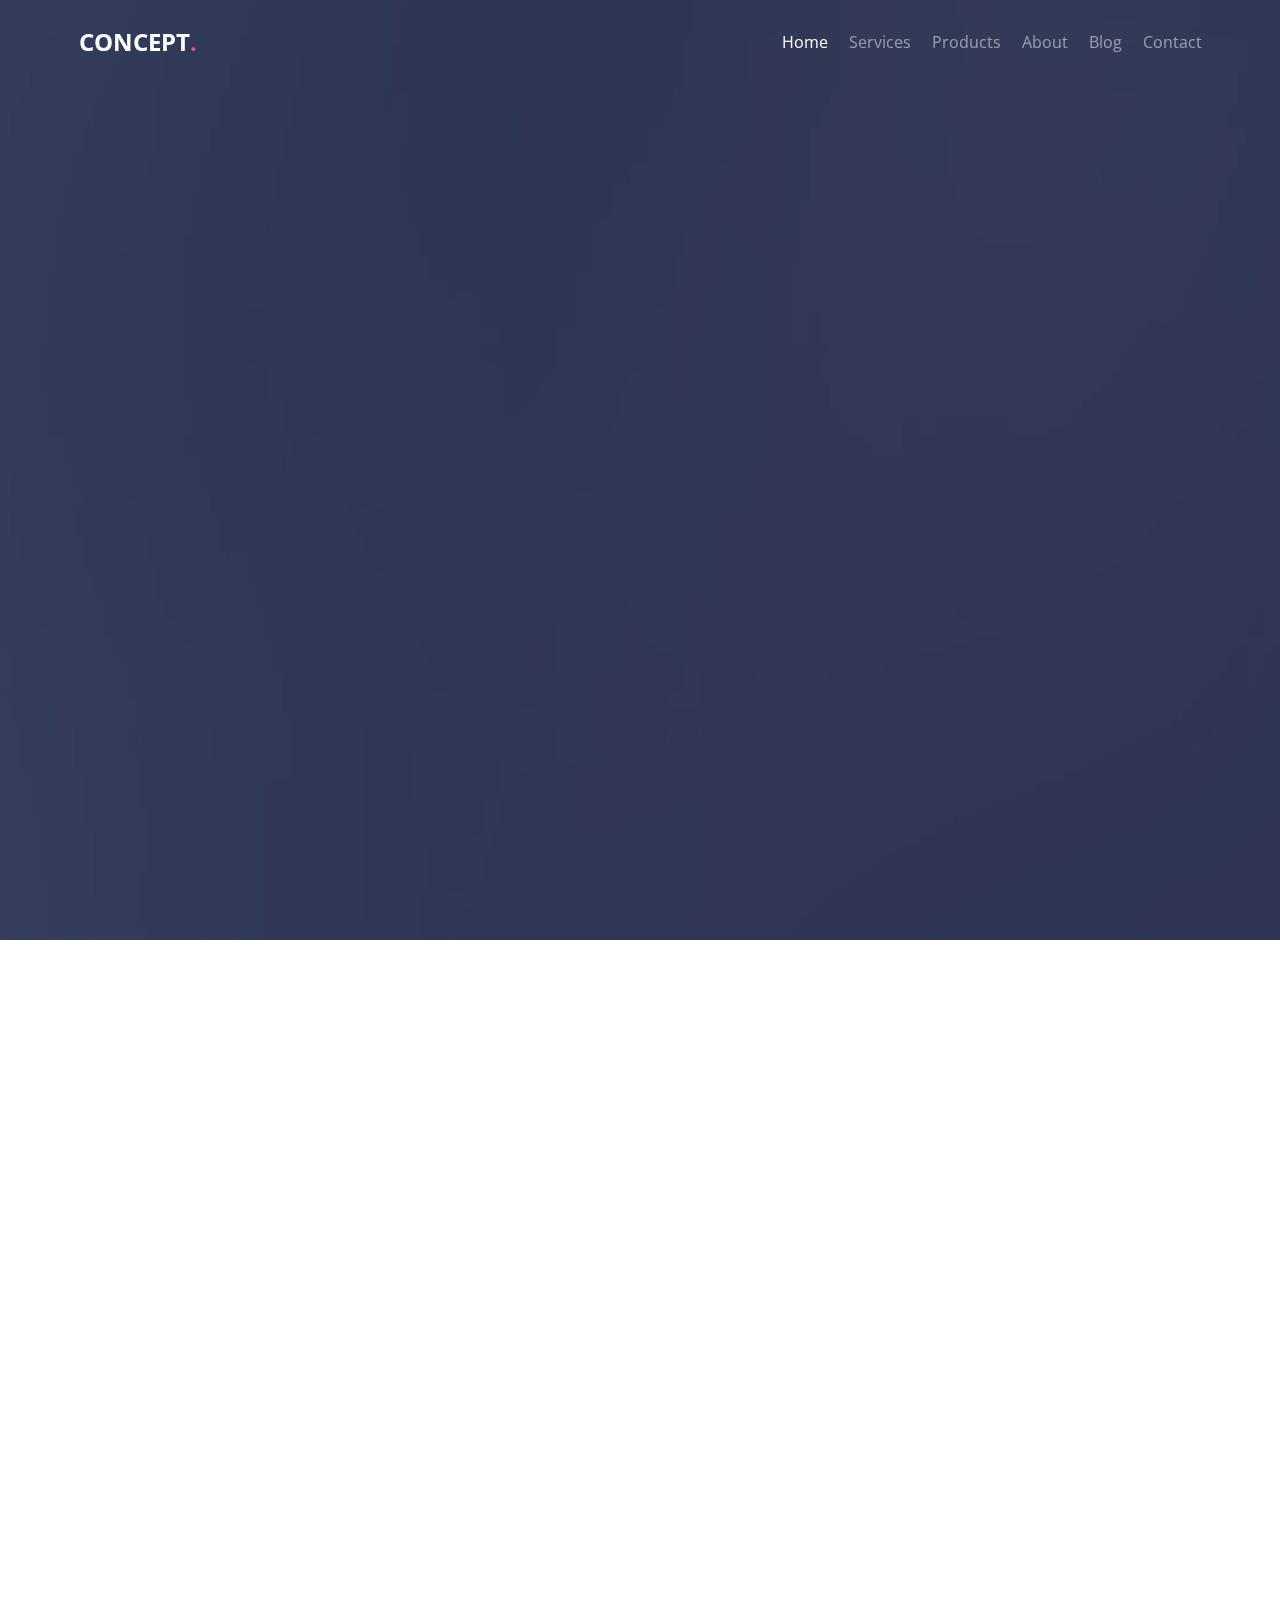
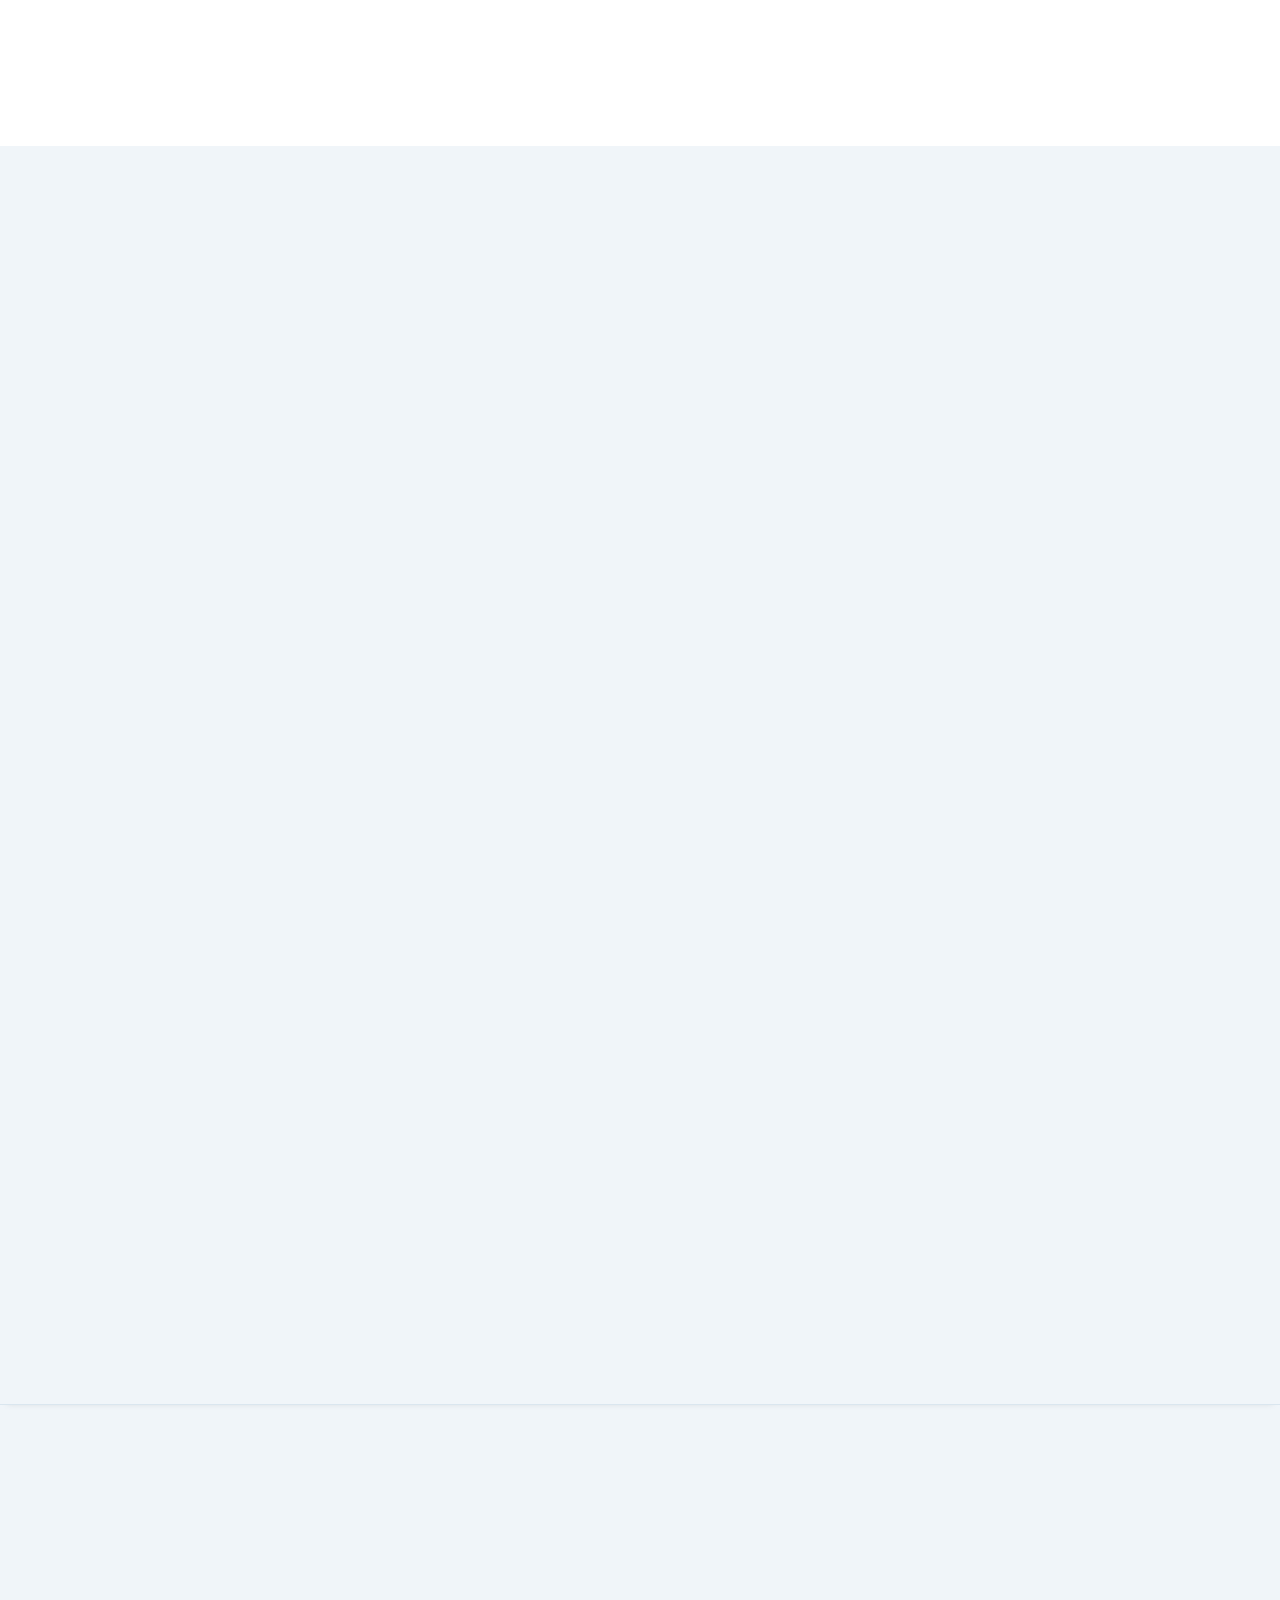
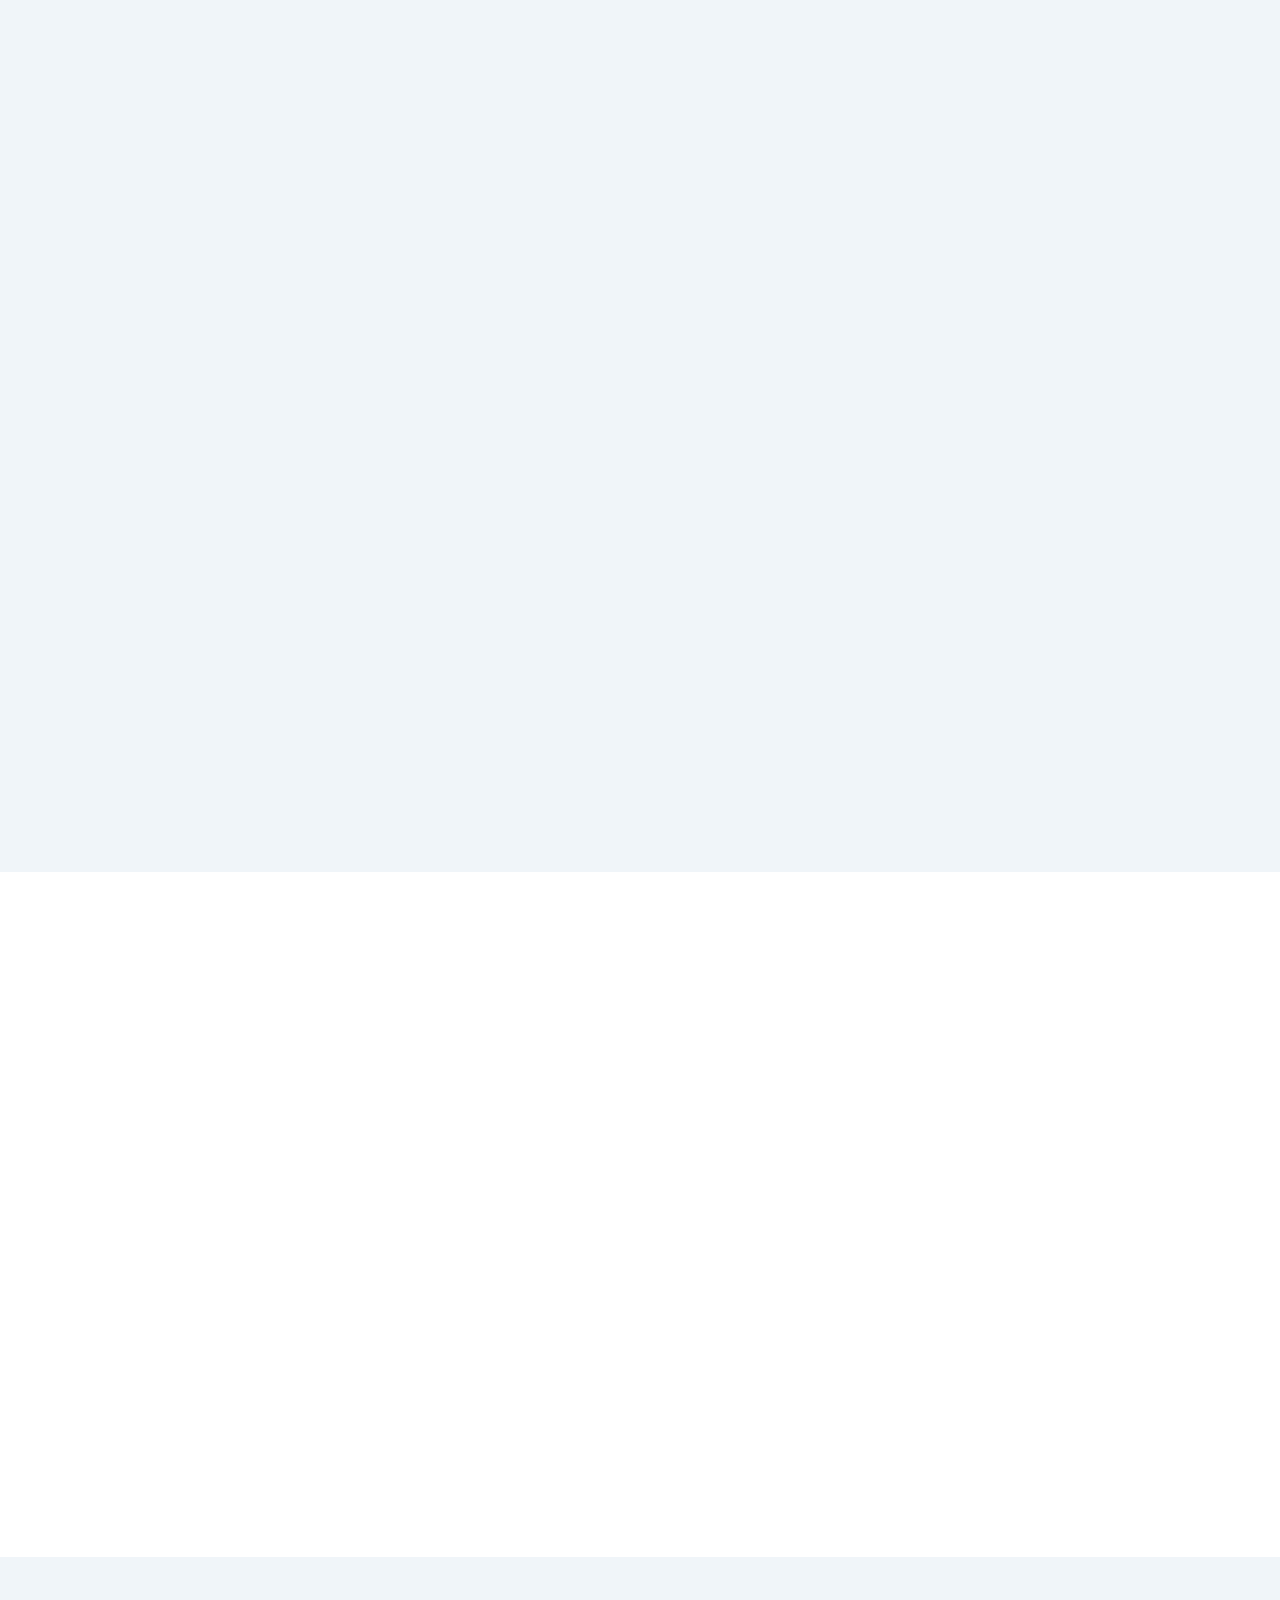
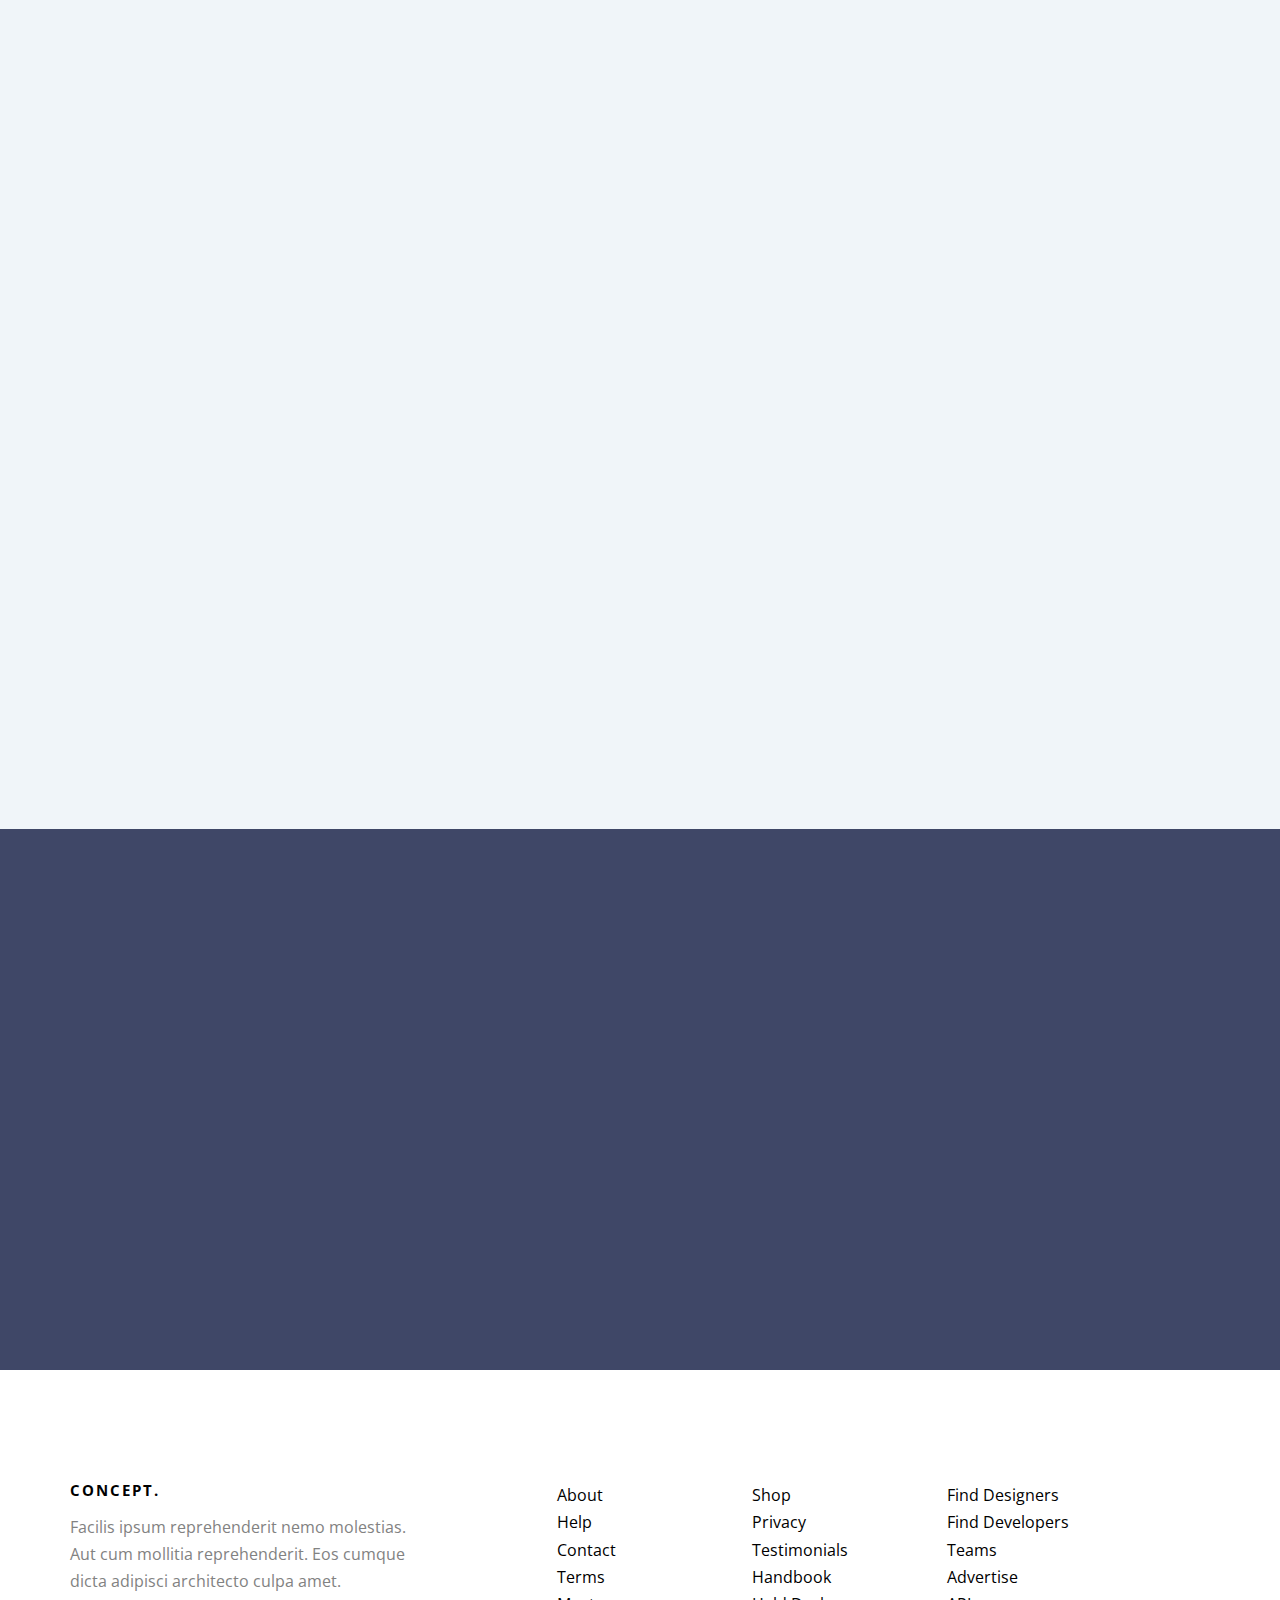
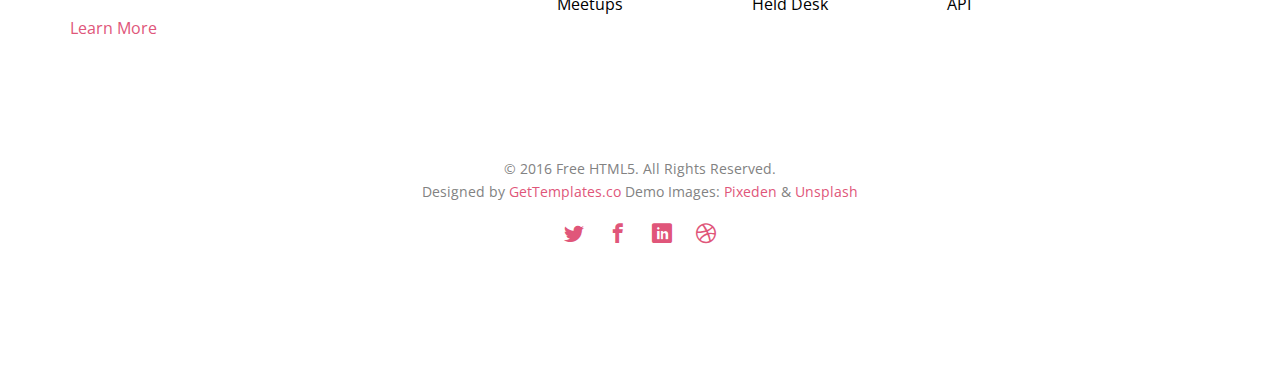
<file: WebContent/template/index.html>
<!DOCTYPE HTML>
<!--
	Concept by gettemplates.co
	Twitter: http://twitter.com/gettemplateco
	URL: http://gettemplates.co
-->
<html>
	<head>
	<meta charset="utf-8">
	<meta http-equiv="X-UA-Compatible" content="IE=edge">
	<title>Concept &mdash; Free Website Template, Free HTML5 Template by gettemplates.co</title>
	<meta name="viewport" content="width=device-width, initial-scale=1">
	<meta name="description" content="Free HTML5 Website Template by gettemplates.co" />
	<meta name="keywords" content="free website templates, free html5, free template, free bootstrap, free website template, html5, css3, mobile first, responsive" />
	<meta name="author" content="gettemplates.co" />

  	<!-- Facebook and Twitter integration -->
	<meta property="og:title" content=""/>
	<meta property="og:image" content=""/>
	<meta property="og:url" content=""/>
	<meta property="og:site_name" content=""/>
	<meta property="og:description" content=""/>
	<meta name="twitter:title" content="" />
	<meta name="twitter:image" content="" />
	<meta name="twitter:url" content="" />
	<meta name="twitter:card" content="" />

	<link href="https://fonts.googleapis.com/css?family=Open+Sans:300,400,700" rel="stylesheet">
	
	<!-- Animate.css -->
	<link rel="stylesheet" href="css/animate.css">
	<!-- Icomoon Icon Fonts-->
	<link rel="stylesheet" href="css/icomoon.css">
	<!-- Bootstrap  -->
	<link rel="stylesheet" href="css/bootstrap.css">

	<!-- Magnific Popup -->
	<link rel="stylesheet" href="css/magnific-popup.css">

	<!-- Theme style  -->
	<link rel="stylesheet" href="css/style.css">

	<!-- Modernizr JS -->
	<script src="js/modernizr-2.6.2.min.js"></script>
	<!-- FOR IE9 below -->
	<!--[if lt IE 9]>
	<script src="js/respond.min.js"></script>
	<![endif]-->

	</head>
	<body>
		
	<div class="fh5co-loader"></div>
	
	<div id="page">
	<nav class="fh5co-nav" role="navigation">
		<div class="container">
			<div class="row">
				<div class="col-xs-2 text-left">
					<div id="fh5co-logo"><a href="index.html">Concept<span>.</span></a></div>
				</div>
				<div class="col-xs-10 text-right menu-1">
					<ul>
						<li class="active"><a href="index.html">Home</a></li>
						<li class="has-dropdown">
							<a href="services.html">Services</a>
							<ul class="dropdown">
								<li><a href="#">Web Design</a></li>
								<li><a href="#">eCommerce</a></li>
								<li><a href="#">Branding</a></li>
								<li><a href="#">API</a></li>
							</ul>
						</li>

						<li><a href="products.html">Products</a></li>
						<li><a href="about.html">About</a></li>
						<li><a href="blog.html">Blog</a></li>
						<li><a href="contact.html">Contact</a></li>
					</ul>
				</div>
			</div>
			
		</div>
	</nav>

	<header id="fh5co-header" class="fh5co-cover" role="banner" style="background-image:url(images/img_bg_1.jpg);" data-stellar-background-ratio="0.5">
		<div class="overlay"></div>
		<div class="container">
			<div class="row">
				<div class="col-md-7 text-left">
					<div class="display-t">
						<div class="display-tc animate-box" data-animate-effect="fadeInUp">
							<h1 class="mb30">Let us build brands together shall we?</h1>
							<p>
								<a href="http://gettemplates.co/" target="_blank" class="btn btn-primary">Get Started</a>  <em class="or">or</em> 
								<a href="https://vimeo.com/channels/staffpicks/93951774" class="link-watch popup-vimeo">Watch Video</a>
							</p>
						</div>
					</div>
				</div>
			</div>
		</div>
	</header>

	<div id="fh5co-project">
		<div class="container">
			<div class="row row-pb-md">
				<div class="col-md-8 col-md-offset-2 text-left fh5co-heading  animate-box">
					<span>Want Some Cool Stuff</span>
					<h2>Recent Products</h2>
					<p>Dignissimos asperiores vitae velit veniam totam fuga molestias accusamus alias autem provident. Odit ab aliquam dolor eius.</p>
				</div>
			</div>

			<div class="row">
				<div class="col-md-4 col-sm-6 fh5co-project animate-box" data-animate-effect="fadeIn">
					<a href="#"><img src="images/work-1.jpg" alt="Free HTML5 Website Template by gettemplates.co" class="img-responsive">
						<div class="fh5co-copy">
							<h3>Clipboard Office</h3>
							<p>Web Design</p>
						</div>
					</a>
				</div>
				<div class="col-md-4 col-sm-6 fh5co-project animate-box" data-animate-effect="fadeIn">
					<a href="#"><img src="images/work-2.jpg" alt="Free HTML5 Website Template by gettemplates.co" class="img-responsive">
						<div class="fh5co-copy">
							<h3>Smart Layers</h3>
							<p>Brand &amp; Identity</p>
						</div>
					</a>
				</div>
				<div class="col-md-4 col-sm-6 fh5co-project animate-box" data-animate-effect="fadeIn">
					<a href="#"><img src="images/work-3.jpg" alt="Free HTML5 Website Template by gettemplates.co" class="img-responsive">
						<div class="fh5co-copy">
							<h3>Notepad Mockup</h3>
							<p>Illustration</p>
						</div>
					</a>
				</div>

			</div>
		</div>
		
	</div>



	<div id="fh5co-services" class="fh5co-bg-section border-bottom">
		<div class="container">
			<div class="row row-pb-md">
				<div class="col-md-8 col-md-offset-2 text-left animate-box" data-animate-effect="fadeInUp">
					<div class="fh5co-heading">
						<span>We're expert</span>
						<h2>What We Do</h2>
						<p>Far far away, behind the word mountains, far from the countries Vokalia and Consonantia, there live the blind texts.</p>
					</div>
				</div>
			</div>
			<div class="row">
				<div class="col-md-4 col-sm-6 ">
					<div class="feature-center animate-box" data-animate-effect="fadeInUp">
						<span class="icon">
							<i class="icon-eye"></i>
						</span>
						<h3>Retina Ready</h3>
						<p>Far far away, behind the word mountains, far from the countries Vokalia and Consonantia, there live the blind texts.</p>
						<p><a href="#">Learn more</a></p>
					</div>
				</div>
				<div class="col-md-4 col-sm-6 ">
					<div class="feature-center animate-box" data-animate-effect="fadeInUp">
						<span class="icon">
							<i class="icon-command"></i>
						</span>
						<h3>Fully Responsive</h3>
						<p>Far far away, behind the word mountains, far from the countries Vokalia and Consonantia, there live the blind texts.</p>
						<p><a href="#">Learn more</a></p>
					</div>
				</div>
				<div class="clearfix visible-sm-block"></div>
				<div class="col-md-4 col-sm-6 ">
					<div class="feature-center animate-box" data-animate-effect="fadeInUp">
						<span class="icon">
							<i class="icon-power"></i>
						</span>
						<h3>Web Starter</h3>
						<p>Far far away, behind the word mountains, far from the countries Vokalia and Consonantia, there live the blind texts.</p>
						<p><a href="#">Learn more</a></p>
					</div>
				</div>

				<div class="clearfix visible-md-block"></div>

				<div class="col-md-4 col-sm-6 ">
					<div class="feature-center animate-box" data-animate-effect="fadeInUp">
						<span class="icon">
							<i class="icon-eye"></i>
						</span>
						<h3>Retina Ready</h3>
						<p>Far far away, behind the word mountains, far from the countries Vokalia and Consonantia, there live the blind texts.</p>
						<p><a href="#">Learn more</a></p>
					</div>
				</div>
				<div class="clearfix visible-sm-block"></div>
				<div class="col-md-4 col-sm-6 ">
					<div class="feature-center animate-box" data-animate-effect="fadeInUp">
						<span class="icon">
							<i class="icon-command"></i>
						</span>
						<h3>Fully Responsive</h3>
						<p>Far far away, behind the word mountains, far from the countries Vokalia and Consonantia, there live the blind texts.</p>
						<p><a href="#">Learn more</a></p>
					</div>
				</div>
				<div class="col-md-4 col-sm-6 ">
					<div class="feature-center animate-box" data-animate-effect="fadeInUp">
						<span class="icon">
							<i class="icon-power"></i>
						</span>
						<h3>Web Starter</h3>
						<p>Far far away, behind the word mountains, far from the countries Vokalia and Consonantia, there live the blind texts.</p>
						<p><a href="#">Learn more</a></p>
					</div>
				</div>

				<div class="clearfix visible-md-block"></div>

			</div>
		</div>
	</div>


	<div id="fh5co-testimonial" class="fh5co-bg-section">
		<div class="container">
			<div class="row animate-box row-pb-md">
				<div class="col-md-8 col-md-offset-2 text-left fh5co-heading">
					<span>You deserved happiness</span>
					<h2>Happy Clients</h2>
					<p>Dignissimos asperiores vitae velit veniam totam fuga molestias accusamus alias autem provident. Odit ab aliquam dolor eius.</p>
				</div>
			</div>
			<div class="row">
				<div class="col-md-6 animate-box">
					<div class="testimonial">
						<blockquote>
							<p>&ldquo;Facilis ipsum reprehenderit nemo molestias. Aut cum mollitia reprehenderit. Eos cumque dicta adipisci architecto culpa amet.&rdquo;</p>
							<p class="author"> <img src="images/person1.jpg" alt="Free HTML5 Bootstrap Template by gettemplates.co"> <cite>&mdash; Mike Adam</cite></p>
						</blockquote>
					</div>

					<div class="testimonial fh5co-selected">
						<blockquote>
							<p>&ldquo;Dignissimos asperiores vitae velit veniam totam fuga molestias accusamus alias autem provident. Odit ab aliquam dolor eius. Facilis ipsum reprehenderit nemo molestias. Aut cum mollitia reprehenderit. Eos cumque dicta adipisci architecto culpa amet.&rdquo;</p>
							<p class="author"><img src="images/person2.jpg" alt="Free HTML5 Bootstrap Template by gettemplates.co"> <cite>&mdash; Eric Miller</cite></p>
						</blockquote>
					</div>
				</div>

				<div class="col-md-6 animate-box">
					<div class="testimonial fh5co-selected">
						<blockquote>
							<p>&ldquo;Dignissimos asperiores vitae velit veniam totam fuga molestias accusamus alias autem provident. Odit ab aliquam dolor eius. Facilis ipsum reprehenderit nemo molestias. Aut cum mollitia reprehenderit. Eos cumque dicta adipisci architecto culpa amet.&rdquo;</p>
							<p class="author"><img src="images/person3.jpg" alt="Free HTML5 Bootstrap Template by gettemplates.co"> <cite>&mdash; Eric Miller</cite></p>
						</blockquote>
					</div>

					<div class="testimonial">
						<blockquote>
							<p>&ldquo;Facilis ipsum reprehenderit nemo molestias. Aut cum mollitia reprehenderit. Eos cumque dicta adipisci architecto culpa amet.&rdquo;</p>
							<p class="author"><img src="images/person1.jpg" alt="Free HTML5 Bootstrap Template by gettemplates.co"> <cite>&mdash; Mike Adam</cite></p>
						</blockquote>
					</div>

				</div>

				

			</div>
		</div>
	</div>


	<div id="fh5co-counter">
		<div class="container">

			<div class="row animate-box" data-animate-effect="fadeInUp">
				<div class="col-md-8 col-md-offset-2 text-left fh5co-heading">
					<span>Enjoy it</span>
					<h2>Fun Facts</h2>
					<p>Dignissimos asperiores vitae velit veniam totam fuga molestias accusamus alias autem provident. Odit ab aliquam dolor eius.</p>
				</div>
			</div>

			<div class="row">
				
				<div class="col-md-3 col-sm-6 animate-box" data-animate-effect="fadeInLeft">
					<div class="feature-center">
						<span class="icon">
							<i class="ti-download"></i>
						</span>
						<span class="counter"><span class="js-counter" data-from="0" data-to="15" data-speed="1500" data-refresh-interval="50">1</span>M+</span>
						<span class="counter-label">Downloads</span>

					</div>
				</div>
				<div class="col-md-3 col-sm-6 animate-box" data-animate-effect="fadeInLeft">
					<div class="feature-center">
							<span class="icon">
								<i class="ti-face-smile"></i>
							</span>
							<span class="counter"><span class="js-counter" data-from="0" data-to="120" data-speed="1500" data-refresh-interval="50">1</span>+</span>
							<span class="counter-label">Happy Clients</span>
						</div>
					</div>
					<div class="col-md-3 col-sm-6 animate-box" data-animate-effect="fadeInLeft">
						<div class="feature-center">
							<span class="icon">
								<i class="ti-briefcase"></i>
							</span>
							<span class="counter"><span class=" js-counter" data-from="0" data-to="90" data-speed="1500" data-refresh-interval="50">1</span>+</span>
							<span class="counter-label">Projects Done</span>
						</div>
					</div>
					<div class="col-md-3 col-sm-6 animate-box" data-animate-effect="fadeInLeft">
						<div class="feature-center">
							<span class="icon">
								<i class="ti-time"></i>
							</span>
							<span class="counter"><span class="js-counter" data-from="0" data-to="12" data-speed="1500" data-refresh-interval="50">1</span>K+</span>
							<span class="counter-label">Hours Spent</span>

						</div>
					</div>
						
				</div>
			</div>
	</div>

	<div id="fh5co-blog" class="fh5co-bg-section">
		<div class="container">
			<div class="row animate-box row-pb-md" data-animate-effect="fadeInUp">
				<div class="col-md-8 col-md-offset-2 text-left fh5co-heading">
					<span>Thoughts &amp; Ideas</span>
					<h2>Our Blog</h2>
					<p>Dignissimos asperiores vitae velit veniam totam fuga molestias accusamus alias autem provident. Odit ab aliquam dolor eius.</p>
				</div>
			</div>
			<div class="row">
				<div class="col-md-4 col-sm-4 animate-box" data-animate-effect="fadeInUp">
					<div class="fh5co-post">
						<span class="fh5co-date">Sep. 12th</span>
						<h3><a href="#">Web Design for the Future</a></h3>
						<p>Facilis ipsum reprehenderit nemo molestias. Aut cum mollitia reprehenderit. Eos cumque dicta adipisci architecto culpa amet.</p>
						<p class="author"><img src="images/person1.jpg" alt="Free HTML5 Bootstrap Template by gettemplates.co"> <cite> Mike Adam</cite></p>
					</div>
				</div>
				<div class="col-md-4 col-sm-4 animate-box" data-animate-effect="fadeInUp">
					<div class="fh5co-post">
						<span class="fh5co-date">Sep. 23rd</span>
						<h3><a href="#">Web Design for the Future</a></h3>
						<p>Facilis ipsum reprehenderit nemo molestias. Aut cum mollitia reprehenderit. Eos cumque dicta adipisci architecto culpa amet.</p>
						<p class="author"><img src="images/person1.jpg" alt="Free HTML5 Bootstrap Template by gettemplates.co"> <cite> Mike Adam</cite></p>
					</div>
				</div>
				<div class="col-md-4 col-sm-4 animate-box" data-animate-effect="fadeInUp">
					<div class="fh5co-post">
						<span class="fh5co-date">Sep. 24th</span>
						<h3><a href="#">Web Design for the Future</a></h3>
						<p>Facilis ipsum reprehenderit nemo molestias. Aut cum mollitia reprehenderit. Eos cumque dicta adipisci architecto culpa amet.</p>
						<p class="author"><img src="images/person1.jpg" alt="Free HTML5 Bootstrap Template by gettemplates.co"> <cite> Mike Adam</cite></p>
					</div>
				</div>
			</div>
		</div>
	</div>

	<div id="fh5co-started">
		<div class="container">
			<div class="row animate-box">
				<div class="col-md-8 col-md-offset-2 text-center fh5co-heading">
					<span>Let's work together</span>
					<h2>Try this template for free</h2>
					<p>Dignissimos asperiores vitae velit veniam totam fuga molestias accusamus alias autem provident. Odit ab aliquam dolor eius.</p>
					<p><button type="submit" class="btn btn-primary">Get In Touch</button></p>
				</div>
			</div>
		</div>
	</div>

	<footer id="fh5co-footer" role="contentinfo">
		<div class="container">
			<div class="row row-pb-md">
				<div class="col-md-4 fh5co-widget ">
					<h3>Concept.</h3>
					<p>Facilis ipsum reprehenderit nemo molestias. Aut cum mollitia reprehenderit. Eos cumque dicta adipisci architecto culpa amet.</p>
					<p><a href="#">Learn More</a></p>
				</div>
				<div class="col-md-2 col-sm-4 col-xs-6 col-md-push-1 ">
					<ul class="fh5co-footer-links">
						<li><a href="#">About</a></li>
						<li><a href="#">Help</a></li>
						<li><a href="#">Contact</a></li>
						<li><a href="#">Terms</a></li>
						<li><a href="#">Meetups</a></li>
					</ul>
				</div>

				<div class="col-md-2 col-sm-4 col-xs-6 col-md-push-1 ">
					<ul class="fh5co-footer-links">
						<li><a href="#">Shop</a></li>
						<li><a href="#">Privacy</a></li>
						<li><a href="#">Testimonials</a></li>
						<li><a href="#">Handbook</a></li>
						<li><a href="#">Held Desk</a></li>
					</ul>
				</div>

				<div class="col-md-2 col-sm-4 col-xs-6 col-md-push-1 ">
					<ul class="fh5co-footer-links">
						<li><a href="#">Find Designers</a></li>
						<li><a href="#">Find Developers</a></li>
						<li><a href="#">Teams</a></li>
						<li><a href="#">Advertise</a></li>
						<li><a href="#">API</a></li>
					</ul>
				</div>
			</div>

			<div class="row copyright">
				<div class="col-md-12 text-center">
					<p>
						<small class="block">&copy; 2016 Free HTML5. All Rights Reserved.</small> 
						<small class="block">Designed by <a href="http://gettemplates.co/" target="_blank">GetTemplates.co</a> Demo Images: <a href="http://pixeden.com/" target="_blank">Pixeden</a> &amp; <a href="http://unsplash.com/" target="_blank">Unsplash</a></small>
					</p>
					<p>
						<ul class="fh5co-social-icons">
							<li><a href="#"><i class="icon-twitter"></i></a></li>
							<li><a href="#"><i class="icon-facebook"></i></a></li>
							<li><a href="#"><i class="icon-linkedin"></i></a></li>
							<li><a href="#"><i class="icon-dribbble"></i></a></li>
						</ul>
					</p>
				</div>
			</div>

		</div>
	</footer>
	</div>

	<div class="gototop js-top">
		<a href="#" class="js-gotop"><i class="icon-arrow-up"></i></a>
	</div>
	
	<!-- jQuery -->
	<script src="js/jquery.min.js"></script>
	<!-- jQuery Easing -->
	<script src="js/jquery.easing.1.3.js"></script>
	<!-- Bootstrap -->
	<script src="js/bootstrap.min.js"></script>
	<!-- Waypoints -->
	<script src="js/jquery.waypoints.min.js"></script>
	<!-- countTo -->
	<script src="js/jquery.countTo.js"></script>
	<!-- Magnific Popup -->
	<script src="js/jquery.magnific-popup.min.js"></script>
	<script src="js/magnific-popup-options.js"></script>
	<!-- Stellar -->
	<script src="js/jquery.stellar.min.js"></script>
	<!-- Main -->
	<script src="js/main.js"></script>

	</body>
</html>
</file>
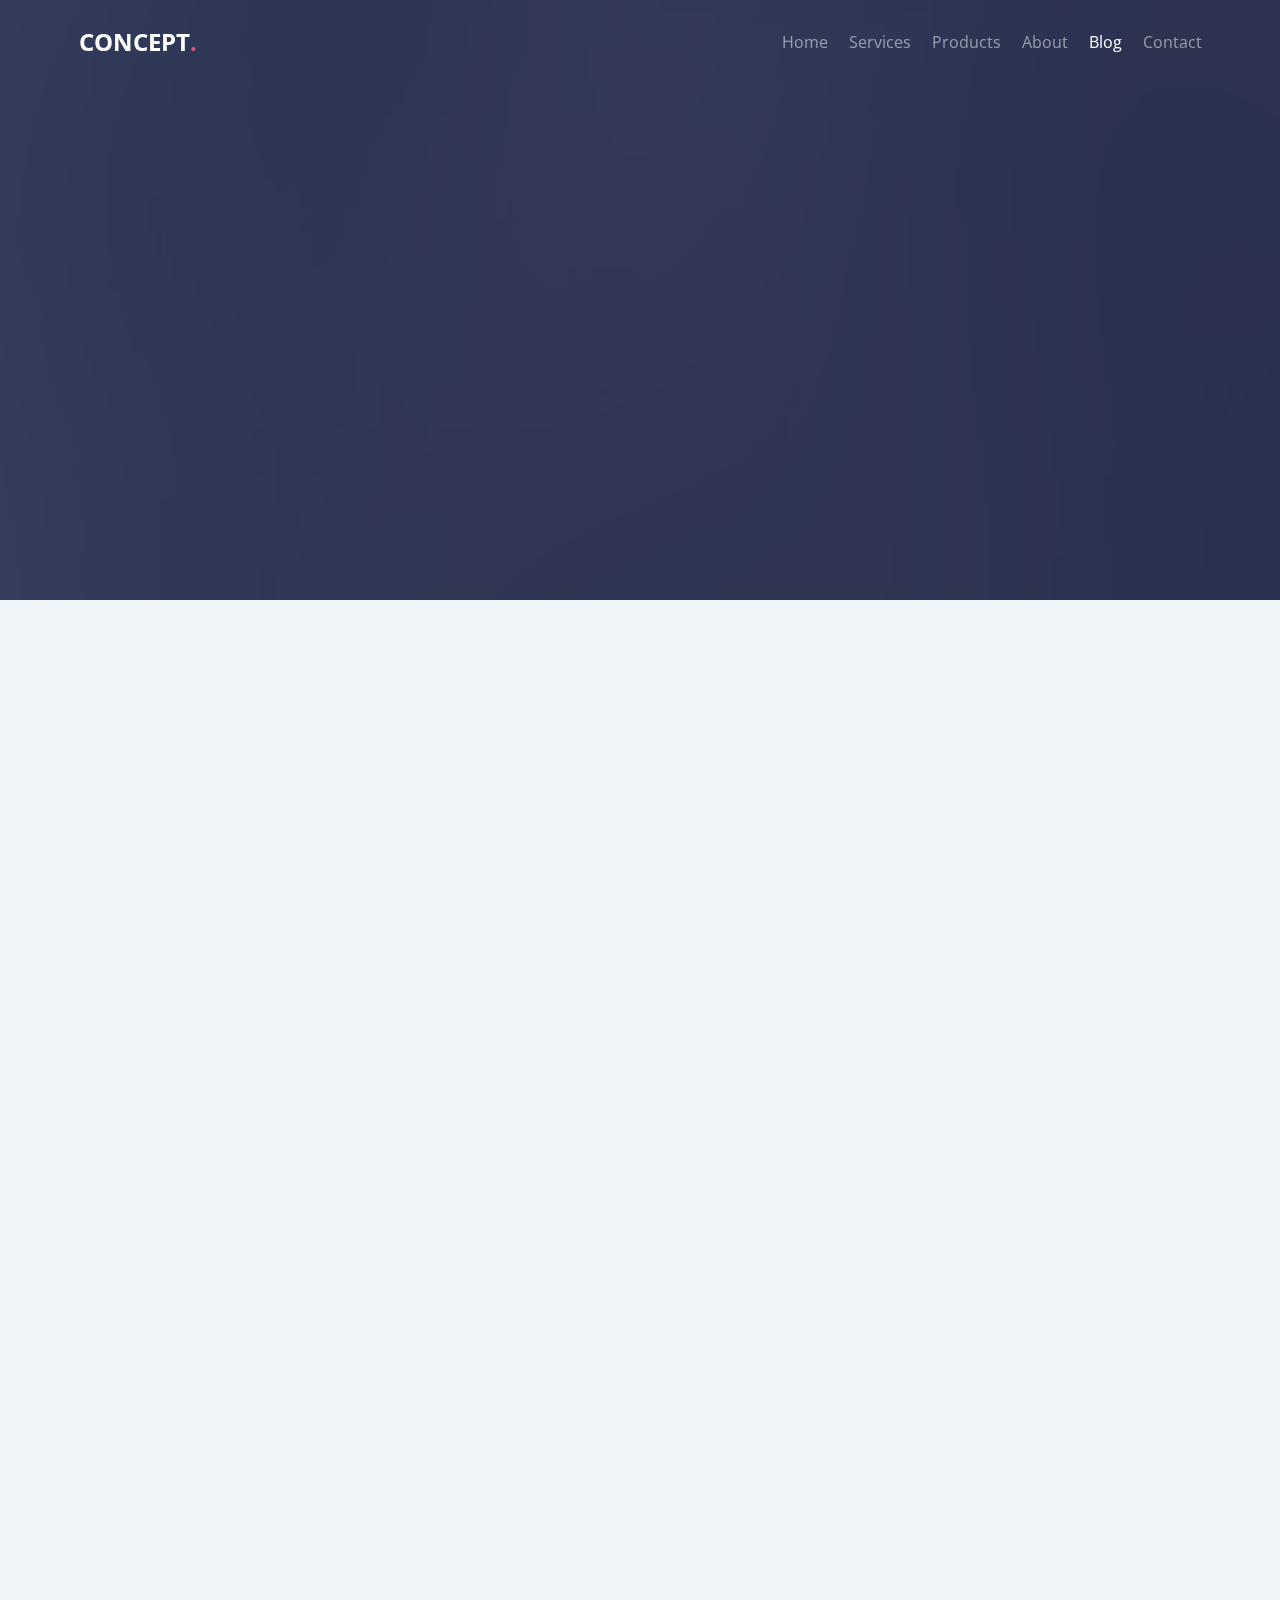
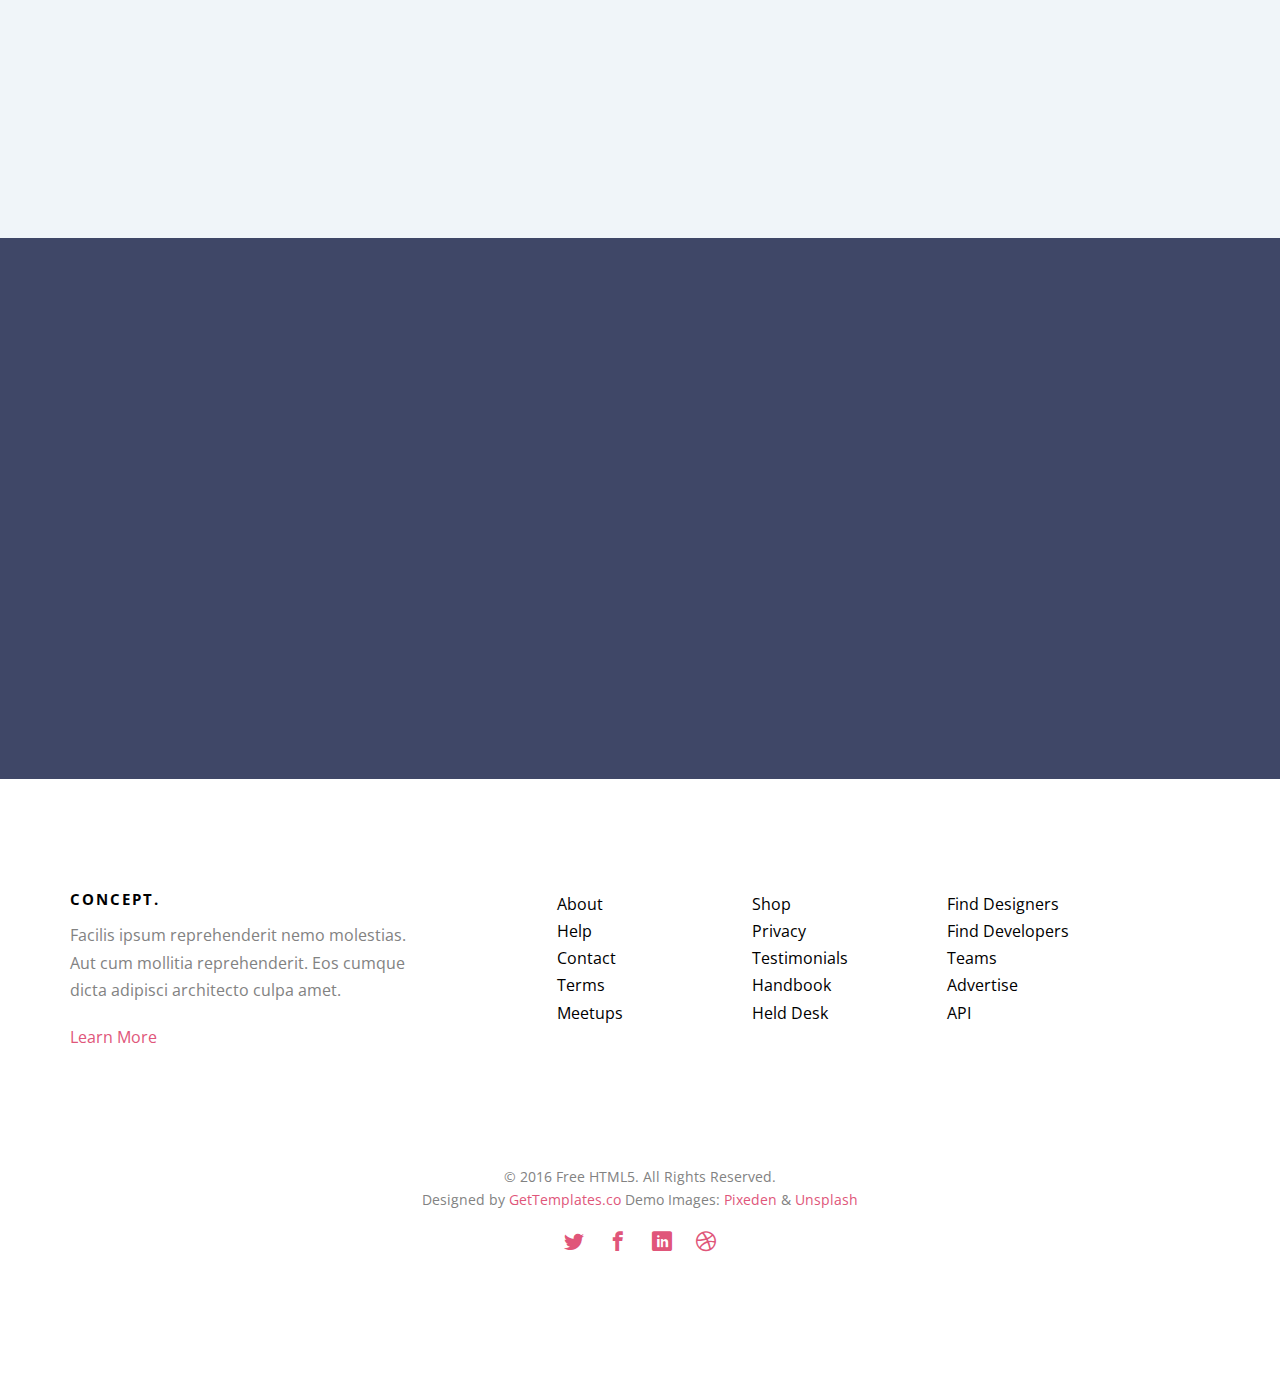
<file: WebContent/template/blog.html>
<!DOCTYPE HTML>
<!--
	Concept by gettemplates.co
	Twitter: http://twitter.com/gettemplateco
	URL: http://gettemplates.co
-->
<html>
	<head>
	<meta charset="utf-8">
	<meta http-equiv="X-UA-Compatible" content="IE=edge">
	<title>Concept &mdash; Free Website Template, Free HTML5 Template by gettemplates.co</title>
	<meta name="viewport" content="width=device-width, initial-scale=1">
	<meta name="description" content="Free HTML5 Website Template by gettemplates.co" />
	<meta name="keywords" content="free website templates, free html5, free template, free bootstrap, free website template, html5, css3, mobile first, responsive" />
	<meta name="author" content="gettemplates.co" />

  	<!-- Facebook and Twitter integration -->
	<meta property="og:title" content=""/>
	<meta property="og:image" content=""/>
	<meta property="og:url" content=""/>
	<meta property="og:site_name" content=""/>
	<meta property="og:description" content=""/>
	<meta name="twitter:title" content="" />
	<meta name="twitter:image" content="" />
	<meta name="twitter:url" content="" />
	<meta name="twitter:card" content="" />

	<link href="https://fonts.googleapis.com/css?family=Open+Sans:300,400,700" rel="stylesheet">
	
	<!-- Animate.css -->
	<link rel="stylesheet" href="css/animate.css">
	<!-- Icomoon Icon Fonts-->
	<link rel="stylesheet" href="css/icomoon.css">
	<!-- Bootstrap  -->
	<link rel="stylesheet" href="css/bootstrap.css">

	<!-- Magnific Popup -->
	<link rel="stylesheet" href="css/magnific-popup.css">

	<!-- Theme style  -->
	<link rel="stylesheet" href="css/style.css">

	<!-- Modernizr JS -->
	<script src="js/modernizr-2.6.2.min.js"></script>
	<!-- FOR IE9 below -->
	<!--[if lt IE 9]>
	<script src="js/respond.min.js"></script>
	<![endif]-->

	</head>
	<body>
		
	<div class="fh5co-loader"></div>
	
	<div id="page">
	<nav class="fh5co-nav" role="navigation">
		<div class="container">
			<div class="row">
				<div class="col-xs-2 text-left">
					<div id="fh5co-logo"><a href="index.html">Concept<span>.</span></a></div>
				</div>
				<div class="col-xs-10 text-right menu-1">
					<ul>
						<li><a href="index.html">Home</a></li>
						<li class="has-dropdown">
							<a href="services.html">Services</a>
							<ul class="dropdown">
								<li><a href="#">Web Design</a></li>
								<li><a href="#">eCommerce</a></li>
								<li><a href="#">Branding</a></li>
								<li><a href="#">API</a></li>
							</ul>
						</li>

						<li><a href="products.html">Products</a></li>
						<li><a href="about.html">About</a></li>
						<li class="active"><a href="blog.html">Blog</a></li>
						<li><a href="contact.html">Contact</a></li>
					</ul>
				</div>
			</div>
			
		</div>
	</nav>

	<header id="fh5co-header" class="fh5co-cover fh5co-cover-sm" role="banner" style="background-image:url(images/img_bg_1.jpg);" data-stellar-background-ratio="0.5">
		<div class="overlay"></div>
		<div class="container">
			<div class="row">
				<div class="col-md-7 text-left">
					<div class="display-t">
						<div class="display-tc animate-box" data-animate-effect="fadeInUp">
							<h1 class="mb30">Our Blog</h1>
						</div>
					</div>
				</div>
			</div>
		</div>
	</header>

	

	<div id="fh5co-blog" class="fh5co-bg-section">
		<div class="container">
			<div class="row animate-box row-pb-md" data-animate-effect="fadeInUp">
				<div class="col-md-8 col-md-offset-2 text-left fh5co-heading">
					<span>Thoughts &amp; Ideas</span>
					<h2>Our Blog</h2>
					<p>Dignissimos asperiores vitae velit veniam totam fuga molestias accusamus alias autem provident. Odit ab aliquam dolor eius.</p>
				</div>
			</div>
			<div class="row">
				<div class="col-md-4 col-sm-6 animate-box" data-animate-effect="fadeInUp">
					<div class="fh5co-post">
						<span class="fh5co-date">Sep. 12th</span>
						<h3><a href="#">Web Design for the Future</a></h3>
						<p>Facilis ipsum reprehenderit nemo molestias. Aut cum mollitia reprehenderit. Eos cumque dicta adipisci architecto culpa amet.</p>
						<p class="author"><img src="images/person1.jpg" alt="Free HTML5 Bootstrap Template by gettemplates.co"> <cite> Mike Adam</cite></p>
					</div>
				</div>
				<div class="col-md-4 col-sm-6 animate-box" data-animate-effect="fadeInUp">
					<div class="fh5co-post">
						<span class="fh5co-date">Sep. 23rd</span>
						<h3><a href="#">Web Design for the Future</a></h3>
						<p>Facilis ipsum reprehenderit nemo molestias. Aut cum mollitia reprehenderit. Eos cumque dicta adipisci architecto culpa amet.</p>
						<p class="author"><img src="images/person1.jpg" alt="Free HTML5 Bootstrap Template by gettemplates.co"> <cite> Mike Adam</cite></p>
					</div>
				</div>
				<div class="clearfix visible-sm-block"></div>

				<div class="col-md-4 col-sm-6 animate-box" data-animate-effect="fadeInUp">
					<div class="fh5co-post">
						<span class="fh5co-date">Sep. 24th</span>
						<h3><a href="#">Web Design for the Future</a></h3>
						<p>Facilis ipsum reprehenderit nemo molestias. Aut cum mollitia reprehenderit. Eos cumque dicta adipisci architecto culpa amet.</p>
						<p class="author"><img src="images/person1.jpg" alt="Free HTML5 Bootstrap Template by gettemplates.co"> <cite> Mike Adam</cite></p>
					</div>
				</div>

				<div class="clearfix visible-md-block"></div>

				<div class="col-md-4 col-sm-6 animate-box" data-animate-effect="fadeInUp">
					<div class="fh5co-post">
						<span class="fh5co-date">Sep. 12th</span>
						<h3><a href="#">Web Design for the Future</a></h3>
						<p>Facilis ipsum reprehenderit nemo molestias. Aut cum mollitia reprehenderit. Eos cumque dicta adipisci architecto culpa amet.</p>
						<p class="author"><img src="images/person1.jpg" alt="Free HTML5 Bootstrap Template by gettemplates.co"> <cite> Mike Adam</cite></p>
					</div>
				</div>

				<div class="clearfix visible-sm-block"></div>

				<div class="col-md-4 col-sm-6 animate-box" data-animate-effect="fadeInUp">
					<div class="fh5co-post">
						<span class="fh5co-date">Sep. 23rd</span>
						<h3><a href="#">Web Design for the Future</a></h3>
						<p>Facilis ipsum reprehenderit nemo molestias. Aut cum mollitia reprehenderit. Eos cumque dicta adipisci architecto culpa amet.</p>
						<p class="author"><img src="images/person1.jpg" alt="Free HTML5 Bootstrap Template by gettemplates.co"> <cite> Mike Adam</cite></p>
					</div>
				</div>

				<div class="col-md-4 col-sm-6 animate-box" data-animate-effect="fadeInUp">
					<div class="fh5co-post">
						<span class="fh5co-date">Sep. 24th</span>
						<h3><a href="#">Web Design for the Future</a></h3>
						<p>Facilis ipsum reprehenderit nemo molestias. Aut cum mollitia reprehenderit. Eos cumque dicta adipisci architecto culpa amet.</p>
						<p class="author"><img src="images/person1.jpg" alt="Free HTML5 Bootstrap Template by gettemplates.co"> <cite> Mike Adam</cite></p>
					</div>
				</div>
				
				<div class="clearfix visible-md-block"></div>


			</div>
		</div>
	</div>



	
	<div id="fh5co-started">
		<div class="container">
			<div class="row animate-box">
				<div class="col-md-8 col-md-offset-2 text-center fh5co-heading">
					<span>Let's work together</span>
					<h2>Try this template for free</h2>
					<p>Dignissimos asperiores vitae velit veniam totam fuga molestias accusamus alias autem provident. Odit ab aliquam dolor eius.</p>
					<p><button type="submit" class="btn btn-default">Get In Touch</button></p>
				</div>
			</div>
		</div>
	</div>

	<footer id="fh5co-footer" role="contentinfo">
		<div class="container">
			<div class="row row-pb-md">
				<div class="col-md-4 fh5co-widget ">
					<h3>Concept.</h3>
					<p>Facilis ipsum reprehenderit nemo molestias. Aut cum mollitia reprehenderit. Eos cumque dicta adipisci architecto culpa amet.</p>
					<p><a href="#">Learn More</a></p>
				</div>
				<div class="col-md-2 col-sm-4 col-xs-6 col-md-push-1 ">
					<ul class="fh5co-footer-links">
						<li><a href="#">About</a></li>
						<li><a href="#">Help</a></li>
						<li><a href="#">Contact</a></li>
						<li><a href="#">Terms</a></li>
						<li><a href="#">Meetups</a></li>
					</ul>
				</div>

				<div class="col-md-2 col-sm-4 col-xs-6 col-md-push-1 ">
					<ul class="fh5co-footer-links">
						<li><a href="#">Shop</a></li>
						<li><a href="#">Privacy</a></li>
						<li><a href="#">Testimonials</a></li>
						<li><a href="#">Handbook</a></li>
						<li><a href="#">Held Desk</a></li>
					</ul>
				</div>

				<div class="col-md-2 col-sm-4 col-xs-6 col-md-push-1 ">
					<ul class="fh5co-footer-links">
						<li><a href="#">Find Designers</a></li>
						<li><a href="#">Find Developers</a></li>
						<li><a href="#">Teams</a></li>
						<li><a href="#">Advertise</a></li>
						<li><a href="#">API</a></li>
					</ul>
				</div>
			</div>

			<div class="row copyright">
				<div class="col-md-12 text-center">
					<p>
						<small class="block">&copy; 2016 Free HTML5. All Rights Reserved.</small> 
						<small class="block">Designed by <a href="http://gettemplates.co/" target="_blank">GetTemplates.co</a> Demo Images: <a href="http://pixeden.com/" target="_blank">Pixeden</a> &amp; <a href="http://unsplash.com/" target="_blank">Unsplash</a></small>
					</p>
					<p>
						<ul class="fh5co-social-icons">
							<li><a href="#"><i class="icon-twitter"></i></a></li>
							<li><a href="#"><i class="icon-facebook"></i></a></li>
							<li><a href="#"><i class="icon-linkedin"></i></a></li>
							<li><a href="#"><i class="icon-dribbble"></i></a></li>
						</ul>
					</p>
				</div>
			</div>

		</div>
	</footer>
	</div>

	<div class="gototop js-top">
		<a href="#" class="js-gotop"><i class="icon-arrow-up"></i></a>
	</div>
	
	<!-- jQuery -->
	<script src="js/jquery.min.js"></script>
	<!-- jQuery Easing -->
	<script src="js/jquery.easing.1.3.js"></script>
	<!-- Bootstrap -->
	<script src="js/bootstrap.min.js"></script>
	<!-- Waypoints -->
	<script src="js/jquery.waypoints.min.js"></script>
	<!-- countTo -->
	<script src="js/jquery.countTo.js"></script>
	<!-- Magnific Popup -->
	<script src="js/jquery.magnific-popup.min.js"></script>
	<script src="js/magnific-popup-options.js"></script>
	<!-- Stellar -->
	<script src="js/jquery.stellar.min.js"></script>
	<!-- Main -->
	<script src="js/main.js"></script>

	</body>
</html>
</file>
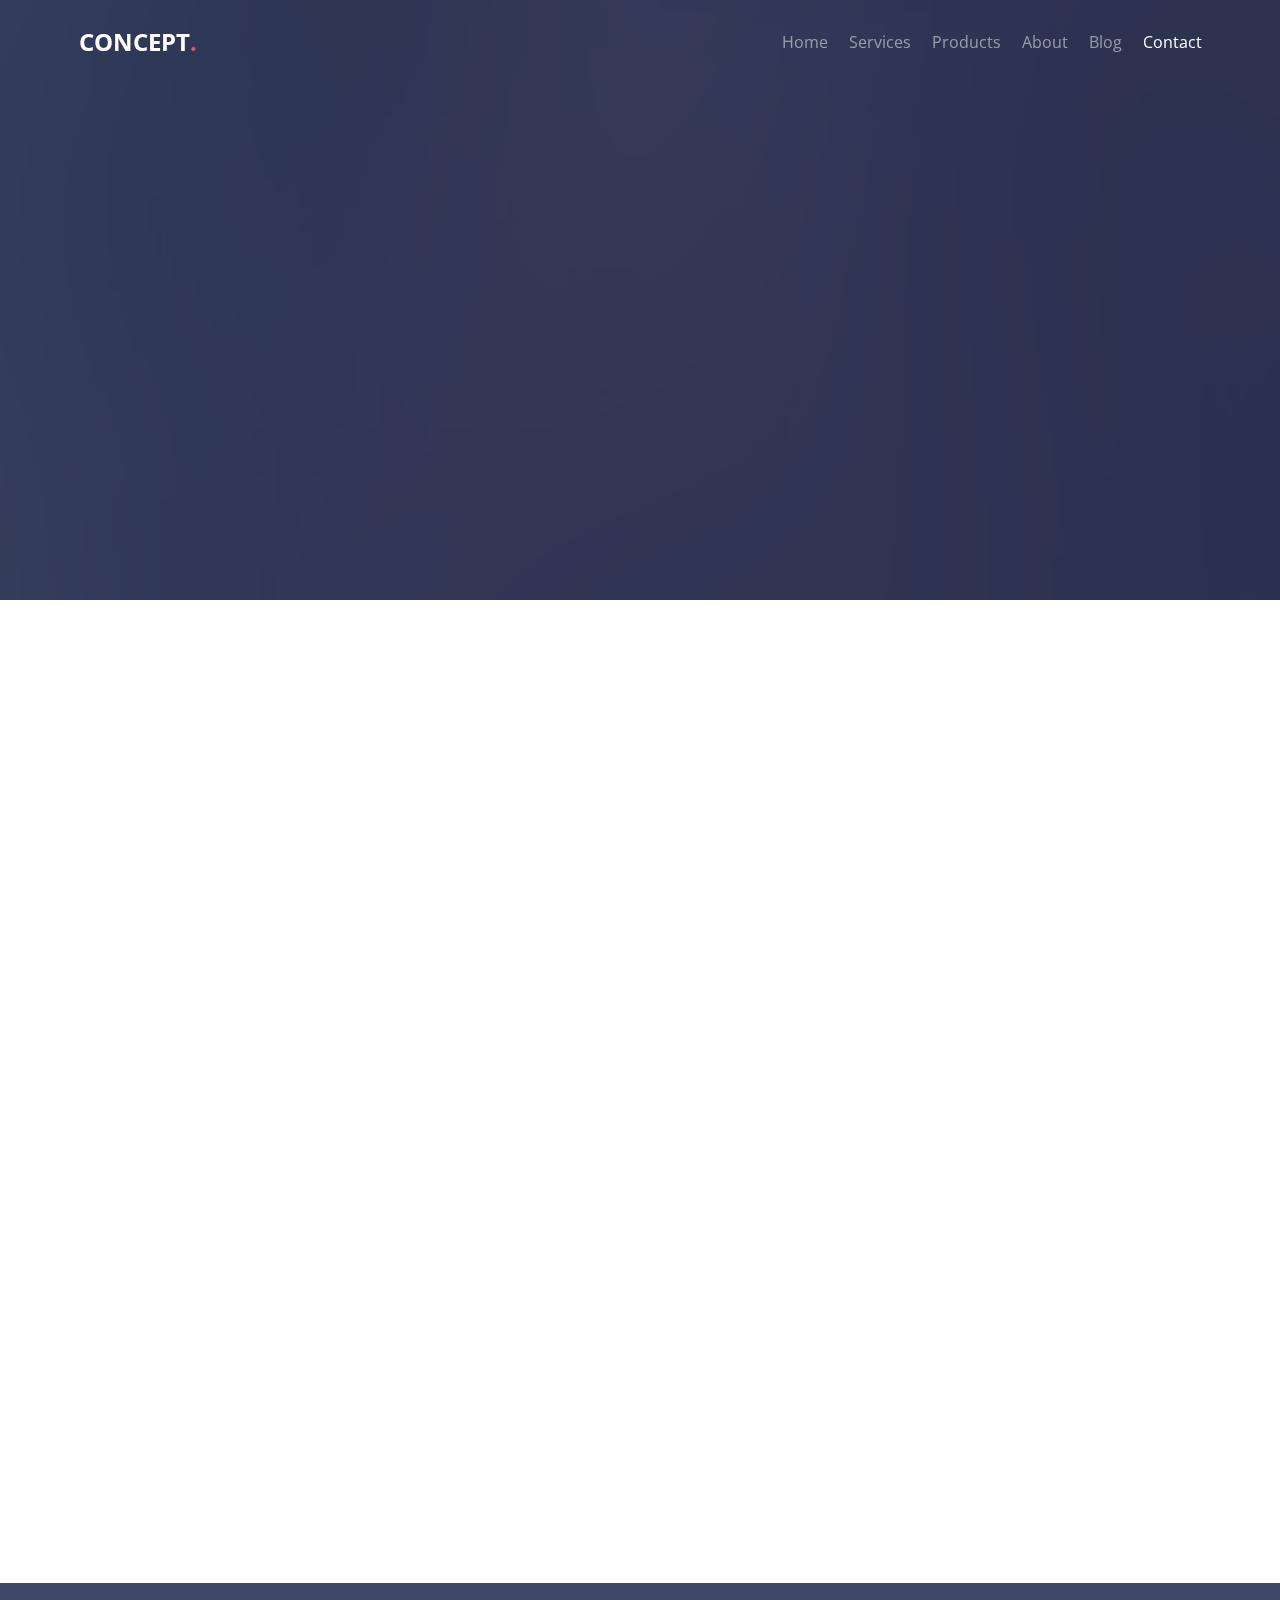
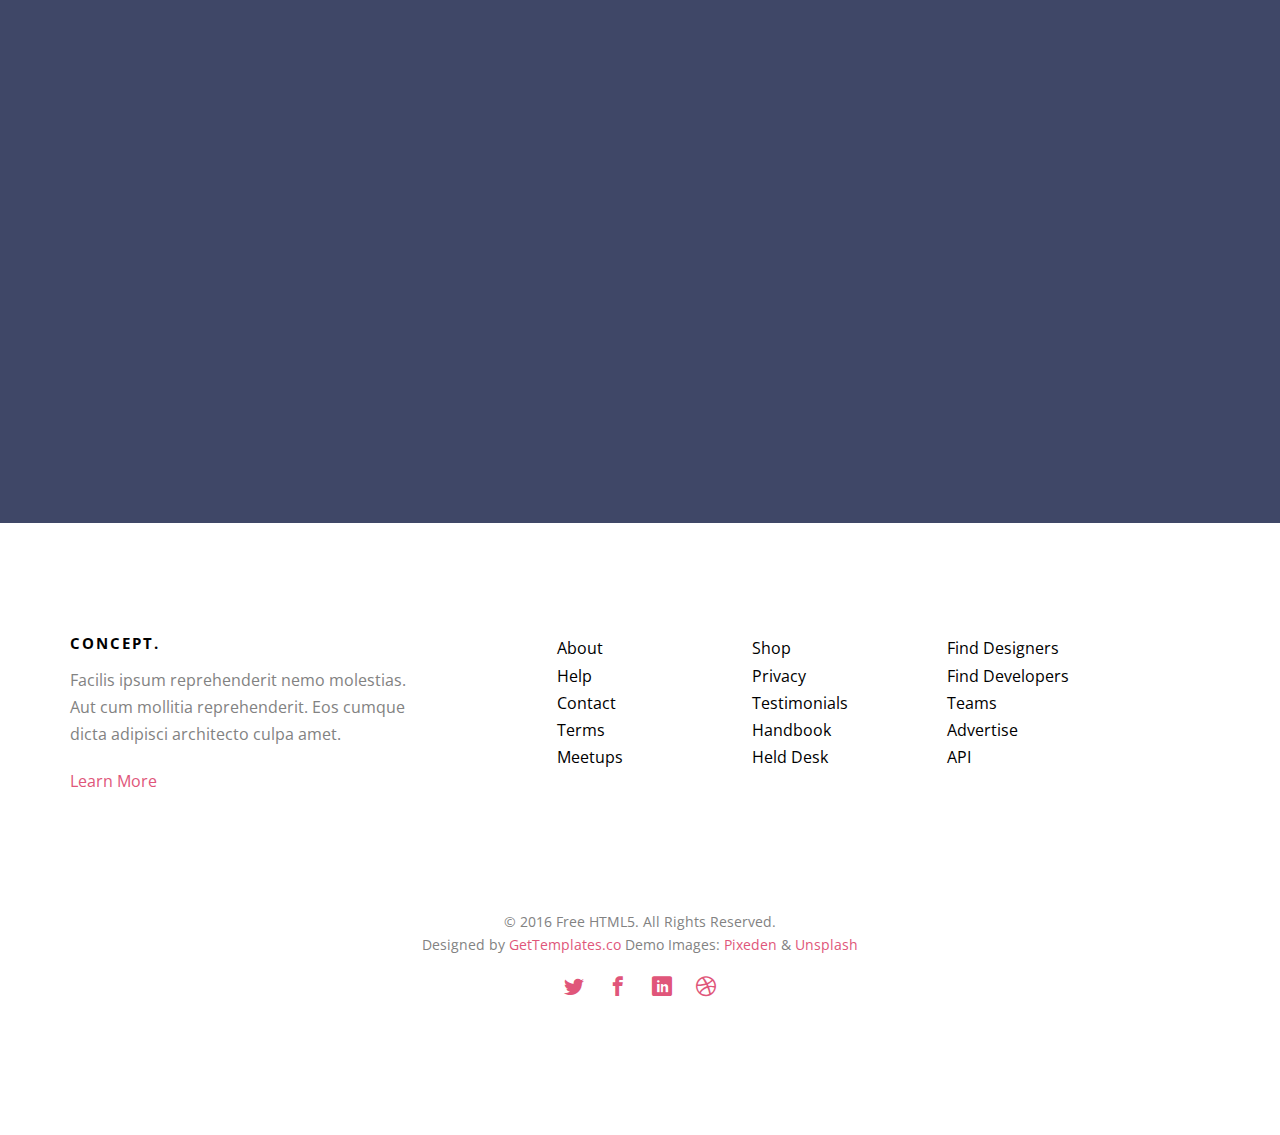
<file: WebContent/template/contact.html>
<!DOCTYPE HTML>
<!--
	Concept by gettemplates.co
	Twitter: http://twitter.com/gettemplateco
	URL: http://gettemplates.co
-->
<html>
	<head>
	<meta charset="utf-8">
	<meta http-equiv="X-UA-Compatible" content="IE=edge">
	<title>Concept &mdash; Free Website Template, Free HTML5 Template by gettemplates.co</title>
	<meta name="viewport" content="width=device-width, initial-scale=1">
	<meta name="description" content="Free HTML5 Website Template by gettemplates.co" />
	<meta name="keywords" content="free website templates, free html5, free template, free bootstrap, free website template, html5, css3, mobile first, responsive" />
	<meta name="author" content="gettemplates.co" />

  	<!-- Facebook and Twitter integration -->
	<meta property="og:title" content=""/>
	<meta property="og:image" content=""/>
	<meta property="og:url" content=""/>
	<meta property="og:site_name" content=""/>
	<meta property="og:description" content=""/>
	<meta name="twitter:title" content="" />
	<meta name="twitter:image" content="" />
	<meta name="twitter:url" content="" />
	<meta name="twitter:card" content="" />

	<link href="https://fonts.googleapis.com/css?family=Open+Sans:300,400,700" rel="stylesheet">
	
	<!-- Animate.css -->
	<link rel="stylesheet" href="css/animate.css">
	<!-- Icomoon Icon Fonts-->
	<link rel="stylesheet" href="css/icomoon.css">
	<!-- Bootstrap  -->
	<link rel="stylesheet" href="css/bootstrap.css">

	<!-- Magnific Popup -->
	<link rel="stylesheet" href="css/magnific-popup.css">

	<!-- Theme style  -->
	<link rel="stylesheet" href="css/style.css">

	<!-- Modernizr JS -->
	<script src="js/modernizr-2.6.2.min.js"></script>
	<!-- FOR IE9 below -->
	<!--[if lt IE 9]>
	<script src="js/respond.min.js"></script>
	<![endif]-->

	</head>
	<body>
		
	<div class="fh5co-loader"></div>
	
	<div id="page">
	<nav class="fh5co-nav" role="navigation">
		<div class="container">
			<div class="row">
				<div class="col-xs-2 text-left">
					<div id="fh5co-logo"><a href="index.html">Concept<span>.</span></a></div>
				</div>
				<div class="col-xs-10 text-right menu-1">
					<ul>
						<li><a href="index.html">Home</a></li>
						<li class="has-dropdown">
							<a href="services.html">Services</a>
							<ul class="dropdown">
								<li><a href="#">Web Design</a></li>
								<li><a href="#">eCommerce</a></li>
								<li><a href="#">Branding</a></li>
								<li><a href="#">API</a></li>
							</ul>
						</li>

						<li><a href="products.html">Products</a></li>
						<li><a href="about.html">About</a></li>
						<li><a href="blog.html">Blog</a></li>
						<li class="active"><a href="contact.html">Contact</a></li>
					</ul>
				</div>
			</div>
			
		</div>
	</nav>

	<header id="fh5co-header" class="fh5co-cover fh5co-cover-sm" role="banner" style="background-image:url(images/img_bg_1.jpg);" data-stellar-background-ratio="0.5">
		<div class="overlay"></div>
		<div class="container">
			<div class="row">
				<div class="col-md-7 text-left">
					<div class="display-t">
						<div class="display-tc animate-box" data-animate-effect="fadeInUp">
							<h1 class="mb30">Contact Us</h1>
						</div>
					</div>
				</div>
			</div>
		</div>
	</header>

	

	<div id="fh5co-contact">
		<div class="container">
			<div class="row">
				<div class="col-md-5 col-md-push-1 animate-box">
					
					<div class="fh5co-contact-info">
						<h3>Contact Information</h3>
						<ul>
							<li class="address">198 West 21th Street, <br> Suite 721 New York NY 10016</li>
							<li class="phone"><a href="tel://1234567920">+ 1235 2355 98</a></li>
							<li class="email"><a href="mailto:info@yoursite.com">info@yoursite.com</a></li>
							<li class="url"><a href="http://gettemplates.co">gettemplates.co</a></li>
						</ul>
					</div>

				</div>
				<div class="col-md-6 animate-box">
					<h3>Get In Touch</h3>
					<form action="#">
						<div class="row form-group">
							<div class="col-md-6">
								<label for="fname">First Name</label>
								<input type="text" id="fname" class="form-control" placeholder="Your firstname">
							</div>
							<div class="col-md-6">
								<label for="lname">Last Name</label>
								<input type="text" id="lname" class="form-control" placeholder="Your lastname">
							</div>
						</div>

						<div class="row form-group">
							<div class="col-md-12">
								<label for="email">Email</label>
								<input type="text" id="email" class="form-control" placeholder="Your email address">
							</div>
						</div>

						<div class="row form-group">
							<div class="col-md-12">
								<label for="subject">Subject</label>
								<input type="text" id="subject" class="form-control" placeholder="Your subject of this message">
							</div>
						</div>

						<div class="row form-group">
							<div class="col-md-12">
								<label for="message">Message</label>
								<textarea name="message" id="message" cols="30" rows="10" class="form-control" placeholder="Say something about us"></textarea>
							</div>
						</div>
						<div class="form-group">
							<input type="submit" value="Send Message" class="btn btn-lg btn-primary">
						</div>

					</form>		
				</div>
			</div>
			
		</div>
	</div>


	
	<div id="fh5co-started">
		<div class="container">
			<div class="row animate-box">
				<div class="col-md-8 col-md-offset-2 text-center fh5co-heading">
					<span>Let's work together</span>
					<h2>Try this template for free</h2>
					<p>Dignissimos asperiores vitae velit veniam totam fuga molestias accusamus alias autem provident. Odit ab aliquam dolor eius.</p>
					<p><button type="submit" class="btn btn-default">Get In Touch</button></p>
				</div>
			</div>
		</div>
	</div>

	<footer id="fh5co-footer" role="contentinfo">
		<div class="container">
			<div class="row row-pb-md">
				<div class="col-md-4 fh5co-widget ">
					<h3>Concept.</h3>
					<p>Facilis ipsum reprehenderit nemo molestias. Aut cum mollitia reprehenderit. Eos cumque dicta adipisci architecto culpa amet.</p>
					<p><a href="#">Learn More</a></p>
				</div>
				<div class="col-md-2 col-sm-4 col-xs-6 col-md-push-1 ">
					<ul class="fh5co-footer-links">
						<li><a href="#">About</a></li>
						<li><a href="#">Help</a></li>
						<li><a href="#">Contact</a></li>
						<li><a href="#">Terms</a></li>
						<li><a href="#">Meetups</a></li>
					</ul>
				</div>

				<div class="col-md-2 col-sm-4 col-xs-6 col-md-push-1 ">
					<ul class="fh5co-footer-links">
						<li><a href="#">Shop</a></li>
						<li><a href="#">Privacy</a></li>
						<li><a href="#">Testimonials</a></li>
						<li><a href="#">Handbook</a></li>
						<li><a href="#">Held Desk</a></li>
					</ul>
				</div>

				<div class="col-md-2 col-sm-4 col-xs-6 col-md-push-1 ">
					<ul class="fh5co-footer-links">
						<li><a href="#">Find Designers</a></li>
						<li><a href="#">Find Developers</a></li>
						<li><a href="#">Teams</a></li>
						<li><a href="#">Advertise</a></li>
						<li><a href="#">API</a></li>
					</ul>
				</div>
			</div>

			<div class="row copyright">
				<div class="col-md-12 text-center">
					<p>
						<small class="block">&copy; 2016 Free HTML5. All Rights Reserved.</small> 
						<small class="block">Designed by <a href="http://gettemplates.co/" target="_blank">GetTemplates.co</a> Demo Images: <a href="http://pixeden.com/" target="_blank">Pixeden</a> &amp; <a href="http://unsplash.com/" target="_blank">Unsplash</a></small>
					</p>
					<p>
						<ul class="fh5co-social-icons">
							<li><a href="#"><i class="icon-twitter"></i></a></li>
							<li><a href="#"><i class="icon-facebook"></i></a></li>
							<li><a href="#"><i class="icon-linkedin"></i></a></li>
							<li><a href="#"><i class="icon-dribbble"></i></a></li>
						</ul>
					</p>
				</div>
			</div>

		</div>
	</footer>
	</div>

	<div class="gototop js-top">
		<a href="#" class="js-gotop"><i class="icon-arrow-up"></i></a>
	</div>
	
	<!-- jQuery -->
	<script src="js/jquery.min.js"></script>
	<!-- jQuery Easing -->
	<script src="js/jquery.easing.1.3.js"></script>
	<!-- Bootstrap -->
	<script src="js/bootstrap.min.js"></script>
	<!-- Waypoints -->
	<script src="js/jquery.waypoints.min.js"></script>
	<!-- countTo -->
	<script src="js/jquery.countTo.js"></script>
	<!-- Magnific Popup -->
	<script src="js/jquery.magnific-popup.min.js"></script>
	<script src="js/magnific-popup-options.js"></script>
	<!-- Stellar -->
	<script src="js/jquery.stellar.min.js"></script>
	<!-- Main -->
	<script src="js/main.js"></script>

	</body>
</html>
</file>
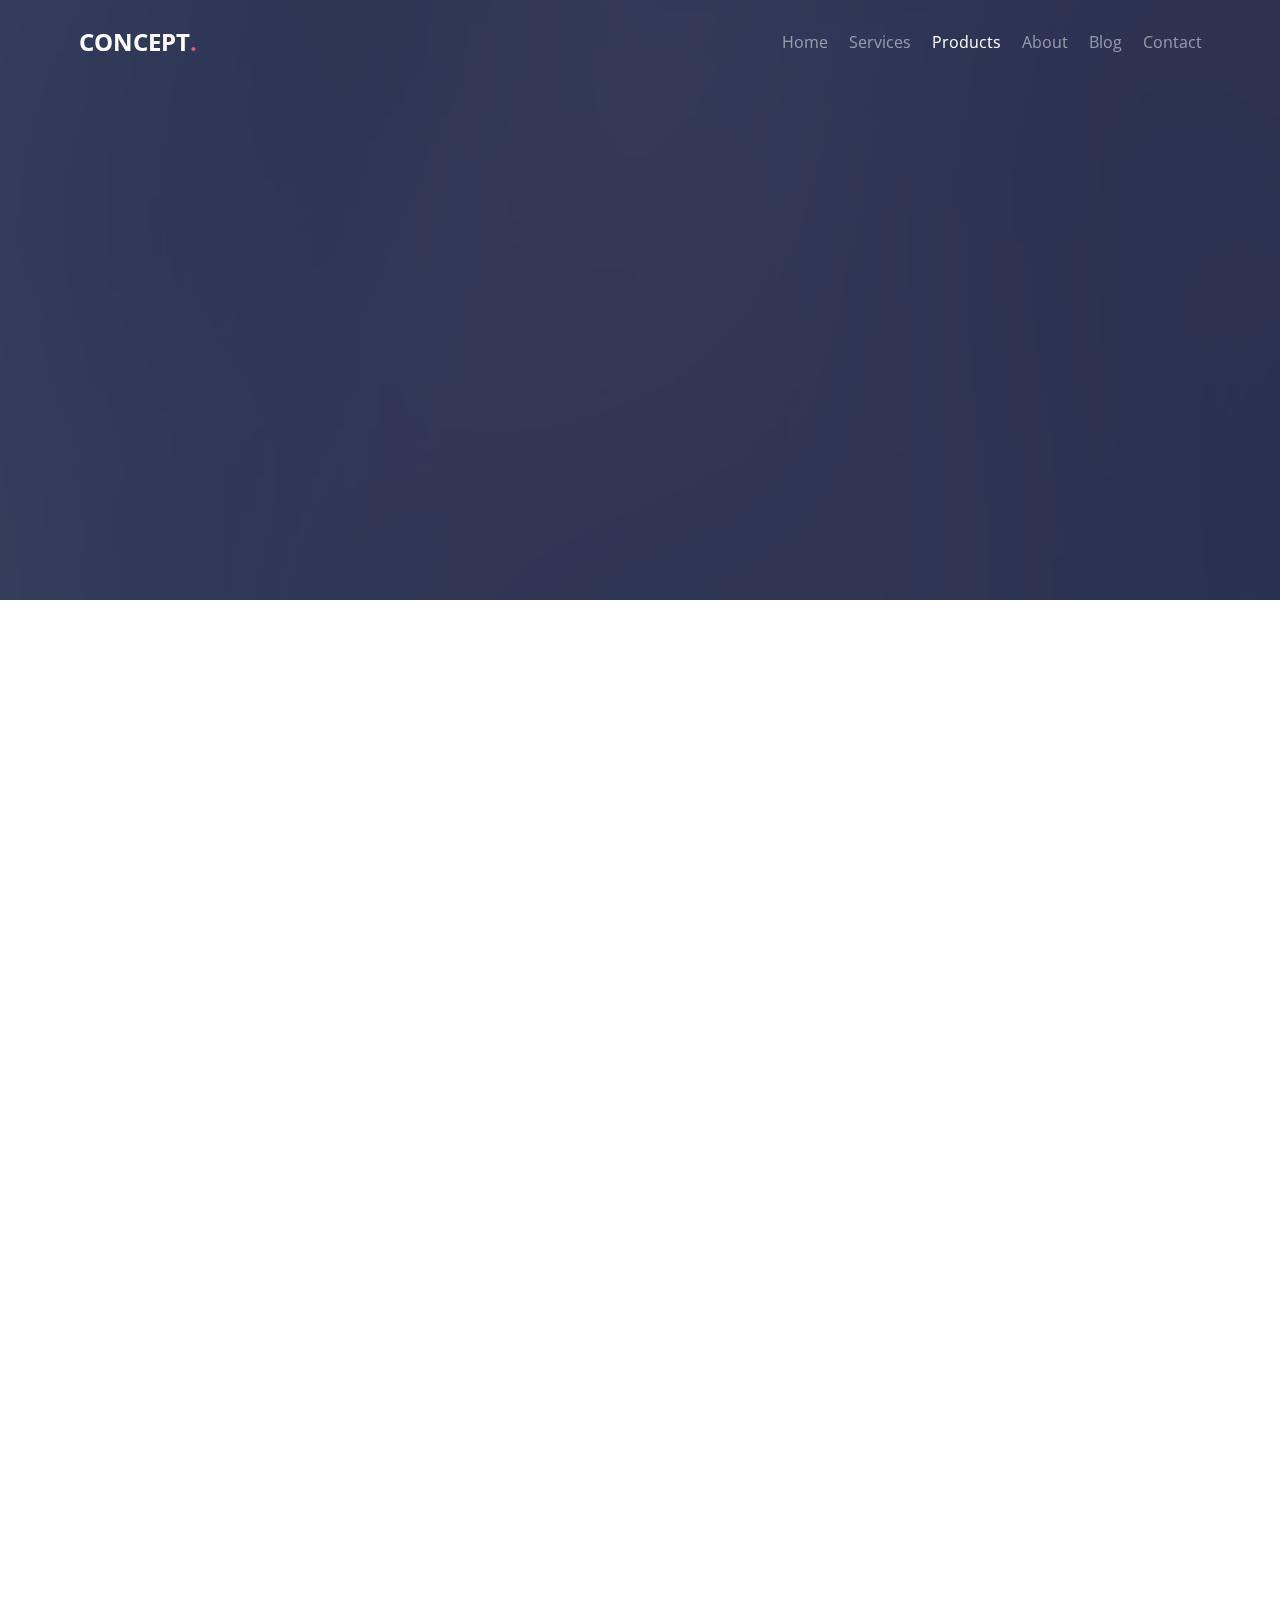
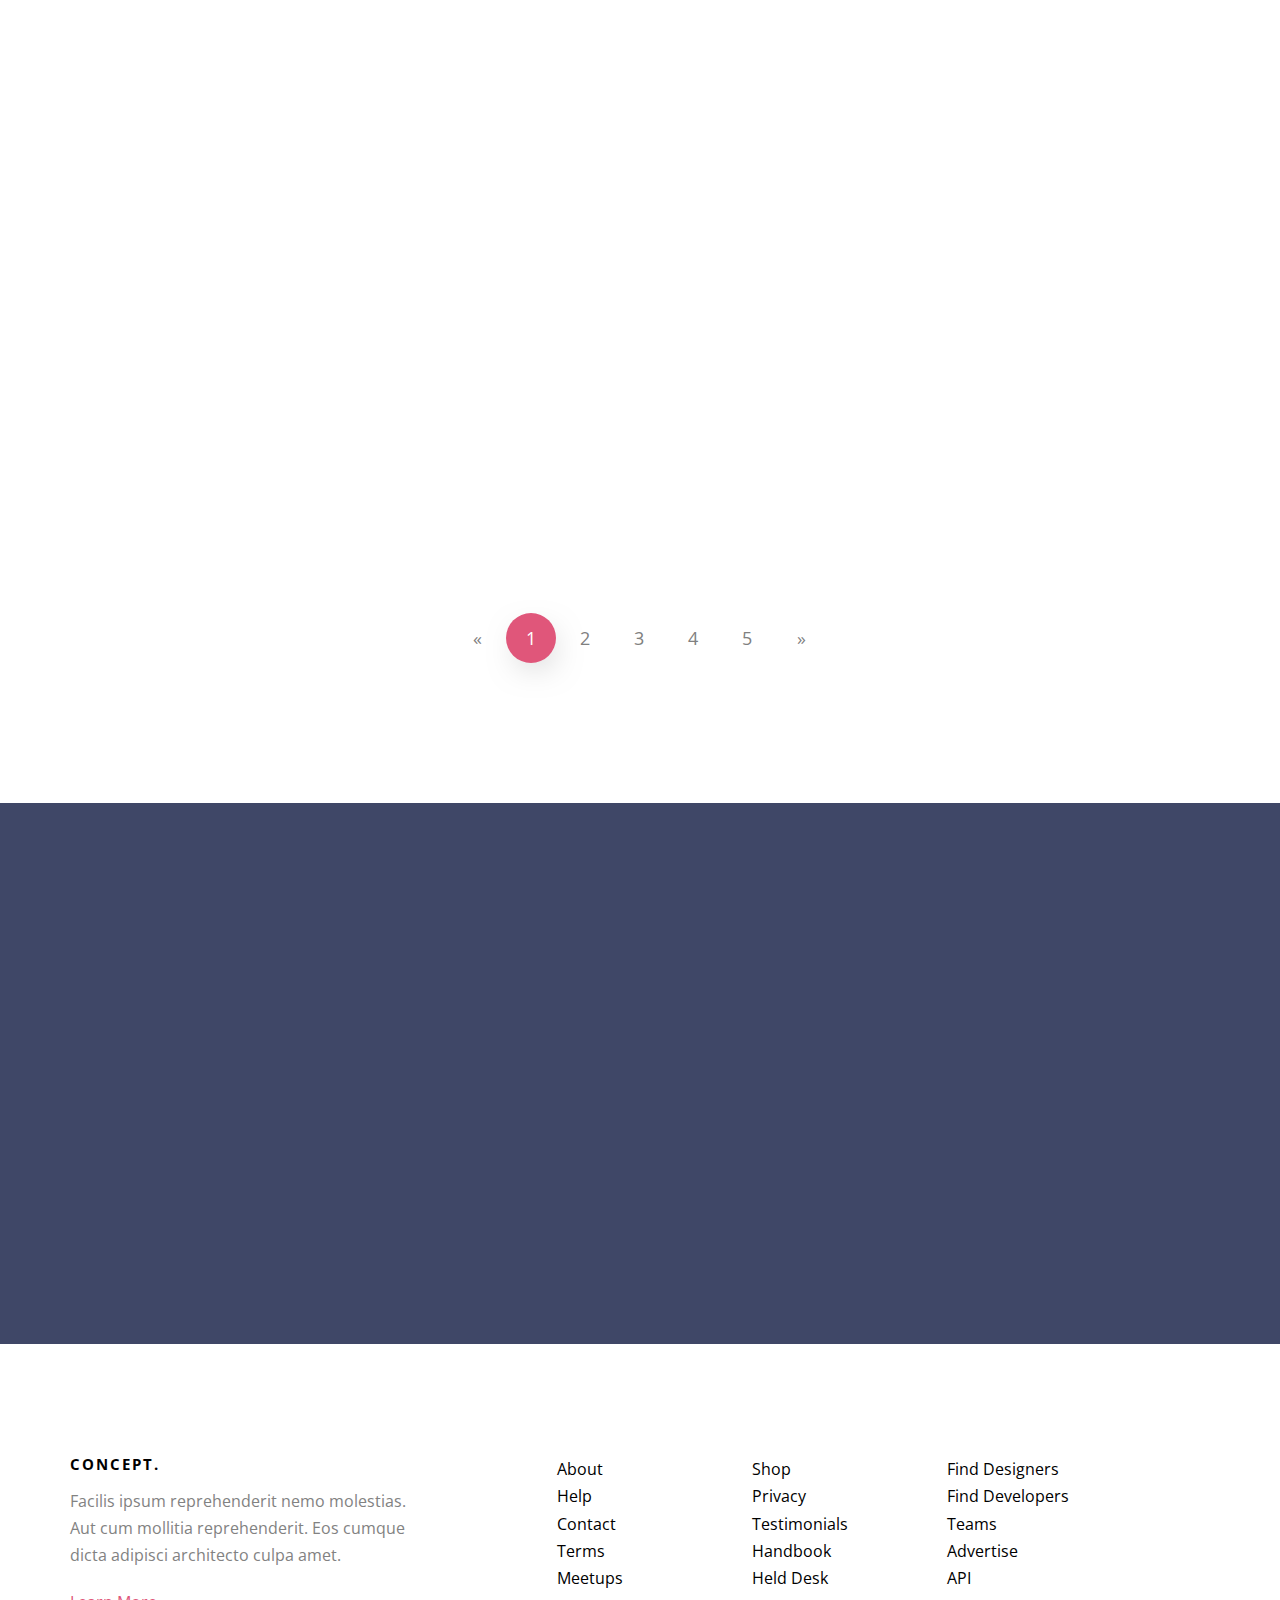
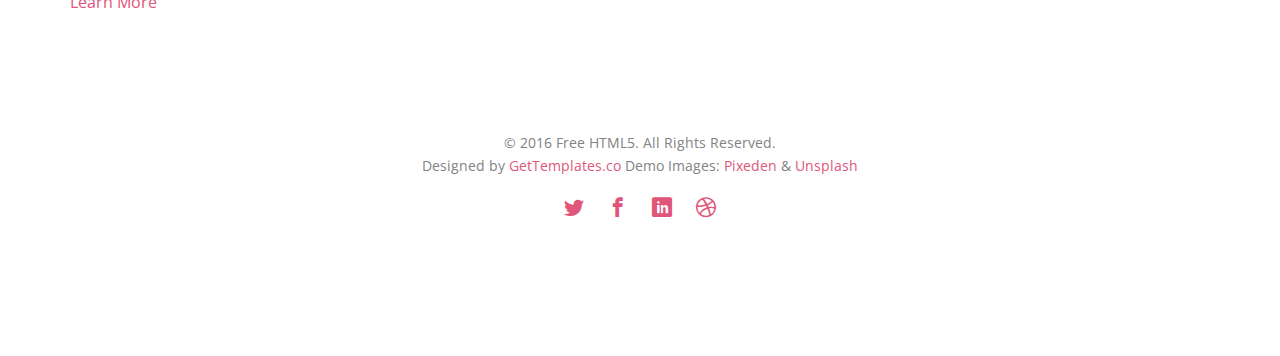
<file: WebContent/template/products.html>
<!DOCTYPE HTML>
<!--
	Concept by gettemplates.co
	Twitter: http://twitter.com/gettemplateco
	URL: http://gettemplates.co
-->
<html>
	<head>
	<meta charset="utf-8">
	<meta http-equiv="X-UA-Compatible" content="IE=edge">
	<title>Concept &mdash; Free Website Template, Free HTML5 Template by gettemplates.co</title>
	<meta name="viewport" content="width=device-width, initial-scale=1">
	<meta name="description" content="Free HTML5 Website Template by gettemplates.co" />
	<meta name="keywords" content="free website templates, free html5, free template, free bootstrap, free website template, html5, css3, mobile first, responsive" />
	<meta name="author" content="gettemplates.co" />

  	<!-- Facebook and Twitter integration -->
	<meta property="og:title" content=""/>
	<meta property="og:image" content=""/>
	<meta property="og:url" content=""/>
	<meta property="og:site_name" content=""/>
	<meta property="og:description" content=""/>
	<meta name="twitter:title" content="" />
	<meta name="twitter:image" content="" />
	<meta name="twitter:url" content="" />
	<meta name="twitter:card" content="" />

	<link href="https://fonts.googleapis.com/css?family=Open+Sans:300,400,700" rel="stylesheet">
	
	<!-- Animate.css -->
	<link rel="stylesheet" href="css/animate.css">
	<!-- Icomoon Icon Fonts-->
	<link rel="stylesheet" href="css/icomoon.css">
	<!-- Bootstrap  -->
	<link rel="stylesheet" href="css/bootstrap.css">

	<!-- Magnific Popup -->
	<link rel="stylesheet" href="css/magnific-popup.css">

	<!-- Theme style  -->
	<link rel="stylesheet" href="css/style.css">

	<!-- Modernizr JS -->
	<script src="js/modernizr-2.6.2.min.js"></script>
	<!-- FOR IE9 below -->
	<!--[if lt IE 9]>
	<script src="js/respond.min.js"></script>
	<![endif]-->

	</head>
	<body>
		
	<div class="fh5co-loader"></div>
	
	<div id="page">
	<nav class="fh5co-nav" role="navigation">
		<div class="container">
			<div class="row">
				<div class="col-xs-2 text-left">
					<div id="fh5co-logo"><a href="index.html">Concept<span>.</span></a></div>
				</div>
				<div class="col-xs-10 text-right menu-1">
					<ul>
						<li><a href="index.html">Home</a></li>
						<li class="has-dropdown">
							<a href="services.html">Services</a>
							<ul class="dropdown">
								<li><a href="#">Web Design</a></li>
								<li><a href="#">eCommerce</a></li>
								<li><a href="#">Branding</a></li>
								<li><a href="#">API</a></li>
							</ul>
						</li>

						<li class="active"><a href="products.html">Products</a></li>
						<li><a href="about.html">About</a></li>
						<li><a href="blog.html">Blog</a></li>
						<li><a href="contact.html">Contact</a></li>
					</ul>
				</div>
			</div>
			
		</div>
	</nav>

	<header id="fh5co-header" class="fh5co-cover fh5co-cover-sm" role="banner" style="background-image:url(images/img_bg_1.jpg);" data-stellar-background-ratio="0.5">
		<div class="overlay"></div>
		<div class="container">
			<div class="row">
				<div class="col-md-7 text-left">
					<div class="display-t">
						<div class="display-tc animate-box" data-animate-effect="fadeInUp">
							<h1 class="mb30">Our Creative Products</h1>
						</div>
					</div>
				</div>
			</div>
		</div>
	</header>

	

	<div id="fh5co-project">
		<div class="container">
			<div class="row row-pb-md">
				<div class="col-md-8 col-md-offset-2 text-left fh5co-heading  animate-box">
					<span>Want Some Cool Stuff</span>
					<h2>Recent Products</h2>
					<p>Dignissimos asperiores vitae velit veniam totam fuga molestias accusamus alias autem provident. Odit ab aliquam dolor eius.</p>
				</div>
			</div>

			<div class="row">
				<div class="col-md-4 col-sm-6 fh5co-project animate-box" data-animate-effect="fadeIn">
					<a href="#"><img src="images/work-1.jpg" alt="Free HTML5 Website Template by gettemplates.co" class="img-responsive">
						<div class="fh5co-copy">
							<h3>Clipboard Office</h3>
							<p>Web Design</p>
						</div>
					</a>
				</div>
				<div class="col-md-4 col-sm-6 fh5co-project animate-box" data-animate-effect="fadeIn">
					<a href="#"><img src="images/work-2.jpg" alt="Free HTML5 Website Template by gettemplates.co" class="img-responsive">
						<div class="fh5co-copy">
							<h3>Smart Layers</h3>
							<p>Brand &amp; Identity</p>
						</div>
					</a>
				</div>
				<div class="col-md-4 col-sm-6 fh5co-project animate-box" data-animate-effect="fadeIn">
					<a href="#"><img src="images/work-3.jpg" alt="Free HTML5 Website Template by gettemplates.co" class="img-responsive">
						<div class="fh5co-copy">
							<h3>Notepad Mockup</h3>
							<p>Illustration</p>
						</div>
					</a>
				</div>

				<div class="col-md-4 col-sm-6 fh5co-project animate-box" data-animate-effect="fadeIn">
					<a href="#"><img src="images/work-4.jpg" alt="Free HTML5 Website Template by gettemplates.co" class="img-responsive">
						<div class="fh5co-copy">
							<h3>Outline Ribbon</h3>
							<p>Web Design</p>
						</div>
					</a>
				</div>
				<div class="col-md-4 col-sm-6 fh5co-project animate-box" data-animate-effect="fadeIn">
					<a href="#"><img src="images/work-5.jpg" alt="Free HTML5 Website Template by gettemplates.co" class="img-responsive">
						<div class="fh5co-copy">
							<h3>Food Icons Set</h3>
							<p>Brand &amp; Identity</p>
						</div>
					</a>
				</div>
				<div class="col-md-4 col-sm-6 fh5co-project animate-box" data-animate-effect="fadeIn">
					<a href="#"><img src="images/work-6.jpg" alt="Free HTML5 Website Template by gettemplates.co" class="img-responsive">
						<div class="fh5co-copy">
							<h3>Business Card</h3>
							<p>Illustration</p>
						</div>
					</a>
				</div>

				<div class="col-md-4 col-sm-6 fh5co-project animate-box" data-animate-effect="fadeIn">
					<a href="#"><img src="images/work-1.jpg" alt="Free HTML5 Website Template by gettemplates.co" class="img-responsive">
						<div class="fh5co-copy">
							<h3>Clipboard Office</h3>
							<p>Web Design</p>
						</div>
					</a>
				</div>
				<div class="col-md-4 col-sm-6 fh5co-project animate-box" data-animate-effect="fadeIn">
					<a href="#"><img src="images/work-2.jpg" alt="Free HTML5 Website Template by gettemplates.co" class="img-responsive">
						<div class="fh5co-copy">
							<h3>Smart Layers</h3>
							<p>Brand &amp; Identity</p>
						</div>
					</a>
				</div>
				<div class="col-md-4 col-sm-6 fh5co-project animate-box" data-animate-effect="fadeIn">
					<a href="#"><img src="images/work-3.jpg" alt="Free HTML5 Website Template by gettemplates.co" class="img-responsive">
						<div class="fh5co-copy">
							<h3>Notepad Mockup</h3>
							<p>Illustration</p>
						</div>
					</a>
				</div>

				<div class="col-md-4 col-sm-6 fh5co-project animate-box" data-animate-effect="fadeIn">
					<a href="#"><img src="images/work-4.jpg" alt="Free HTML5 Website Template by gettemplates.co" class="img-responsive">
						<div class="fh5co-copy">
							<h3>Outline Ribbon</h3>
							<p>Web Design</p>
						</div>
					</a>
				</div>
				<div class="col-md-4 col-sm-6 fh5co-project animate-box" data-animate-effect="fadeIn">
					<a href="#"><img src="images/work-5.jpg" alt="Free HTML5 Website Template by gettemplates.co" class="img-responsive">
						<div class="fh5co-copy">
							<h3>Food Icons Set</h3>
							<p>Brand &amp; Identity</p>
						</div>
					</a>
				</div>
				<div class="col-md-4 col-sm-6 fh5co-project animate-box" data-animate-effect="fadeIn">
					<a href="#"><img src="images/work-6.jpg" alt="Free HTML5 Website Template by gettemplates.co" class="img-responsive">
						<div class="fh5co-copy">
							<h3>Business Card</h3>
							<p>Illustration</p>
						</div>
					</a>
				</div>


				<div class="col-md-12 text-center">
					<nav aria-label="Page navigation">
					  <ul class="pagination">
					    <li>
					      <a href="#" aria-label="Previous">
					        <span aria-hidden="true">&laquo;</span>
					      </a>
					    </li>
					    <li class="active"><a href="#">1</a></li>
					    <li><a href="#">2</a></li>
					    <li><a href="#">3</a></li>
					    <li><a href="#">4</a></li>
					    <li><a href="#">5</a></li>
					    <li>
					      <a href="#" aria-label="Next">
					        <span aria-hidden="true">&raquo;</span>
					      </a>
					    </li>
					  </ul>
					</nav>
				</div>

			</div>
		</div>
		
	</div>


	
	<div id="fh5co-started">
		<div class="container">
			<div class="row animate-box">
				<div class="col-md-8 col-md-offset-2 text-center fh5co-heading">
					<span>Let's work together</span>
					<h2>Try this template for free</h2>
					<p>Dignissimos asperiores vitae velit veniam totam fuga molestias accusamus alias autem provident. Odit ab aliquam dolor eius.</p>
					<p><button type="submit" class="btn btn-default">Get In Touch</button></p>
				</div>
			</div>
		</div>
	</div>

	<footer id="fh5co-footer" role="contentinfo">
		<div class="container">
			<div class="row row-pb-md">
				<div class="col-md-4 fh5co-widget ">
					<h3>Concept.</h3>
					<p>Facilis ipsum reprehenderit nemo molestias. Aut cum mollitia reprehenderit. Eos cumque dicta adipisci architecto culpa amet.</p>
					<p><a href="#">Learn More</a></p>
				</div>
				<div class="col-md-2 col-sm-4 col-xs-6 col-md-push-1 ">
					<ul class="fh5co-footer-links">
						<li><a href="#">About</a></li>
						<li><a href="#">Help</a></li>
						<li><a href="#">Contact</a></li>
						<li><a href="#">Terms</a></li>
						<li><a href="#">Meetups</a></li>
					</ul>
				</div>

				<div class="col-md-2 col-sm-4 col-xs-6 col-md-push-1 ">
					<ul class="fh5co-footer-links">
						<li><a href="#">Shop</a></li>
						<li><a href="#">Privacy</a></li>
						<li><a href="#">Testimonials</a></li>
						<li><a href="#">Handbook</a></li>
						<li><a href="#">Held Desk</a></li>
					</ul>
				</div>

				<div class="col-md-2 col-sm-4 col-xs-6 col-md-push-1 ">
					<ul class="fh5co-footer-links">
						<li><a href="#">Find Designers</a></li>
						<li><a href="#">Find Developers</a></li>
						<li><a href="#">Teams</a></li>
						<li><a href="#">Advertise</a></li>
						<li><a href="#">API</a></li>
					</ul>
				</div>
			</div>

			<div class="row copyright">
				<div class="col-md-12 text-center">
					<p>
						<small class="block">&copy; 2016 Free HTML5. All Rights Reserved.</small> 
						<small class="block">Designed by <a href="http://gettemplates.co/" target="_blank">GetTemplates.co</a> Demo Images: <a href="http://pixeden.com/" target="_blank">Pixeden</a> &amp; <a href="http://unsplash.com/" target="_blank">Unsplash</a></small>
					</p>
					<p>
						<ul class="fh5co-social-icons">
							<li><a href="#"><i class="icon-twitter"></i></a></li>
							<li><a href="#"><i class="icon-facebook"></i></a></li>
							<li><a href="#"><i class="icon-linkedin"></i></a></li>
							<li><a href="#"><i class="icon-dribbble"></i></a></li>
						</ul>
					</p>
				</div>
			</div>

		</div>
	</footer>
	</div>

	<div class="gototop js-top">
		<a href="#" class="js-gotop"><i class="icon-arrow-up"></i></a>
	</div>
	
	<!-- jQuery -->
	<script src="js/jquery.min.js"></script>
	<!-- jQuery Easing -->
	<script src="js/jquery.easing.1.3.js"></script>
	<!-- Bootstrap -->
	<script src="js/bootstrap.min.js"></script>
	<!-- Waypoints -->
	<script src="js/jquery.waypoints.min.js"></script>
	<!-- countTo -->
	<script src="js/jquery.countTo.js"></script>
	<!-- Magnific Popup -->
	<script src="js/jquery.magnific-popup.min.js"></script>
	<script src="js/magnific-popup-options.js"></script>
	<!-- Stellar -->
	<script src="js/jquery.stellar.min.js"></script>
	<!-- Main -->
	<script src="js/main.js"></script>

	</body>
</html>
</file>
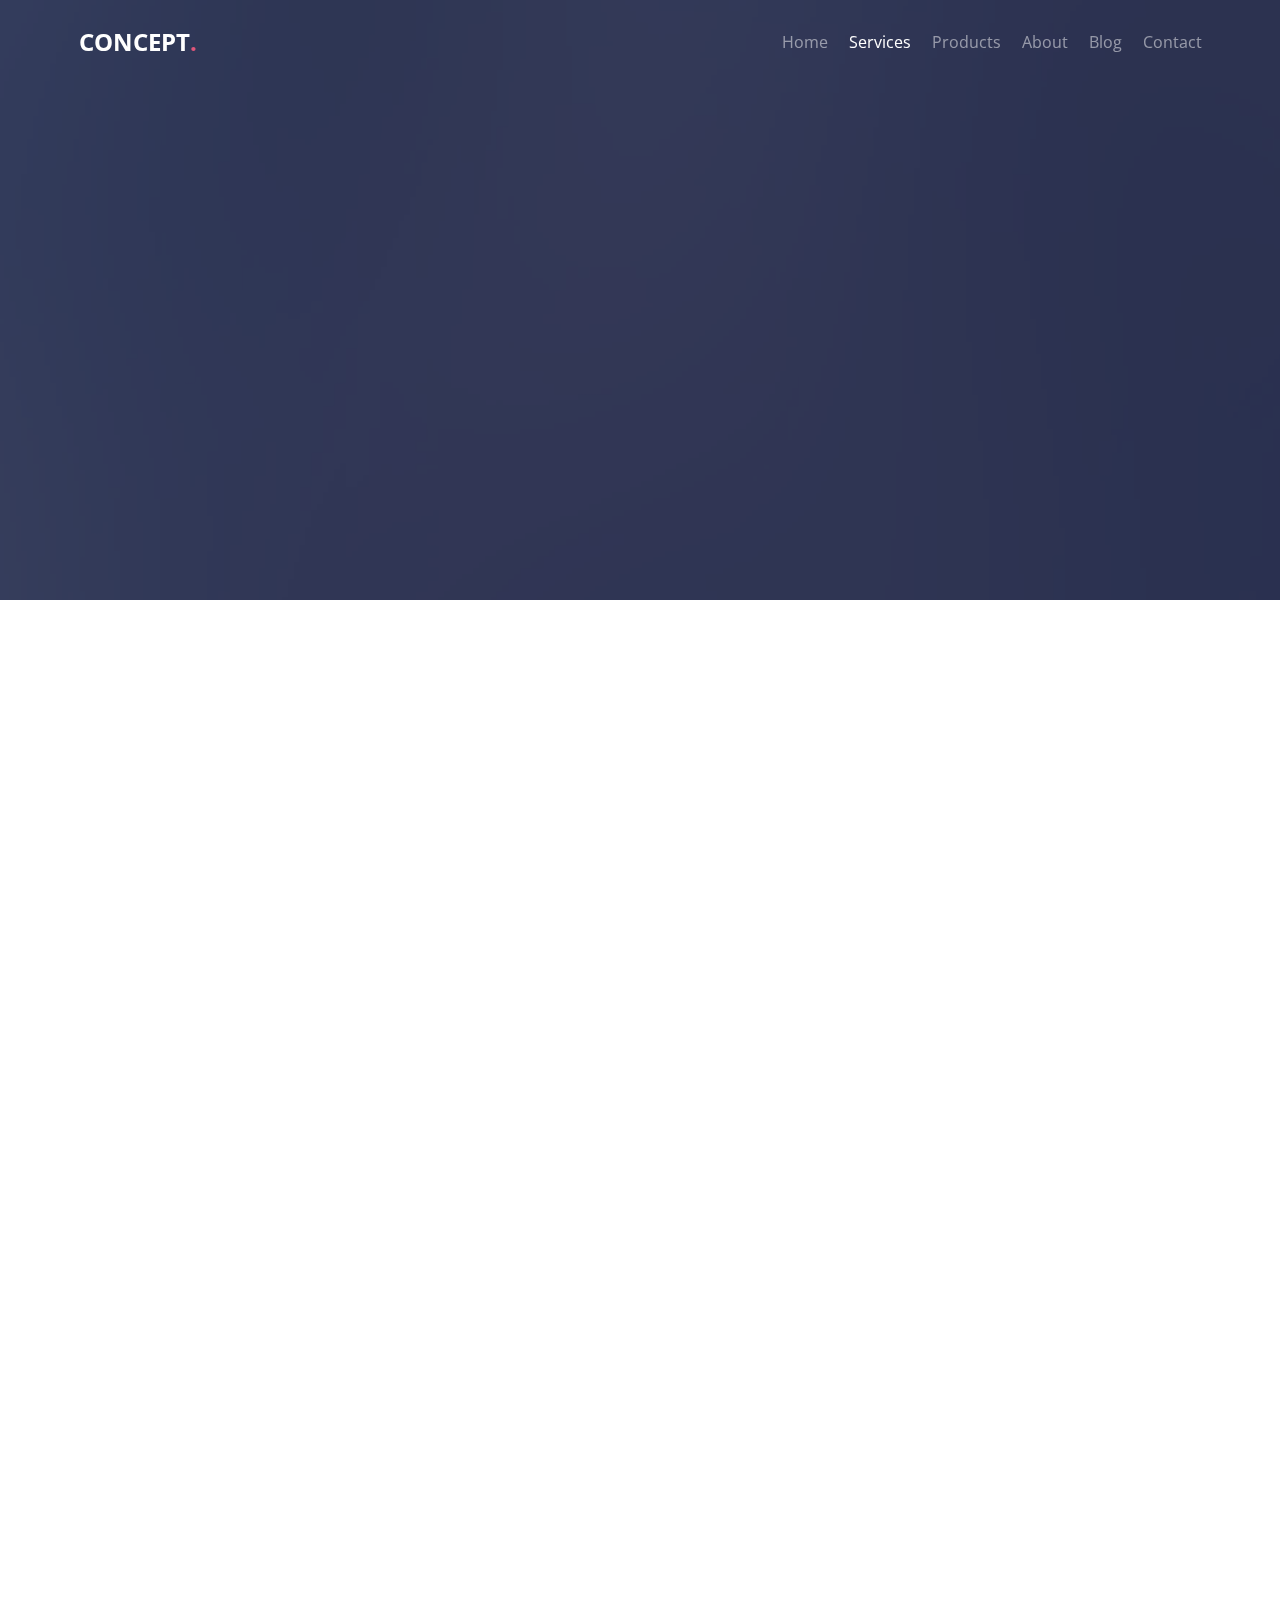
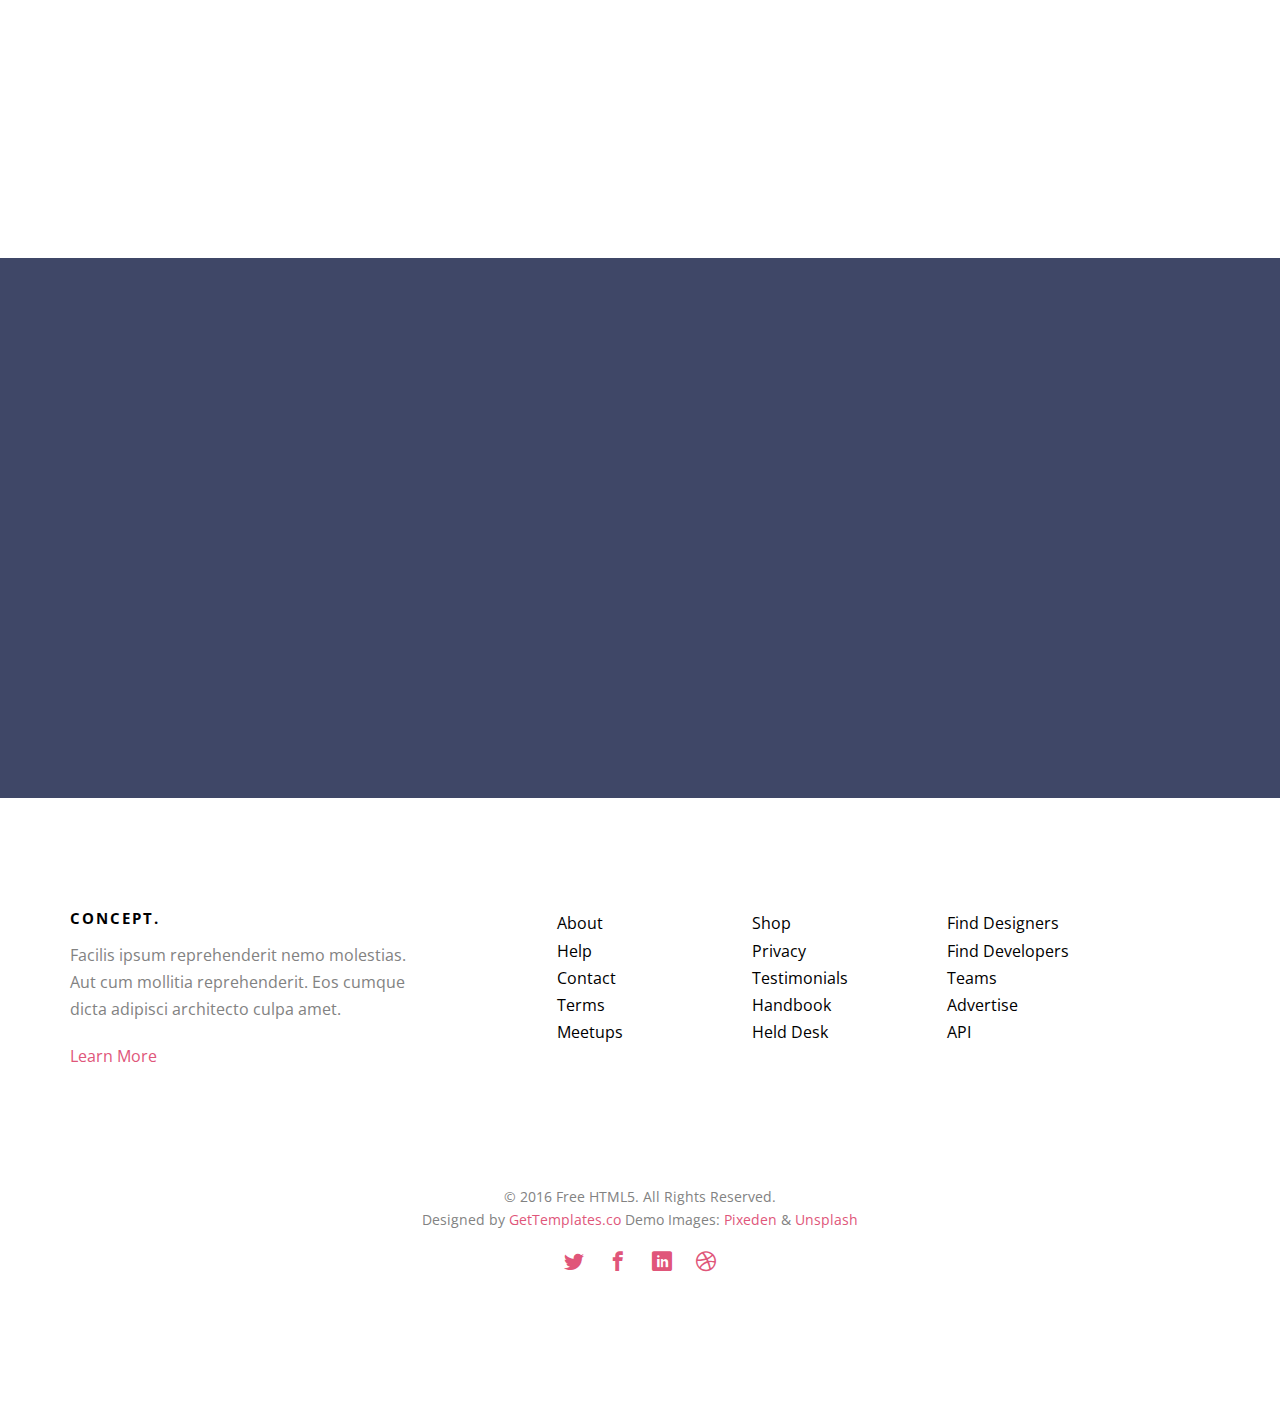
<file: WebContent/template/services.html>
<!DOCTYPE HTML>
<!--
	Concept by gettemplates.co
	Twitter: http://twitter.com/gettemplateco
	URL: http://gettemplates.co
-->
<html>
	<head>
	<meta charset="utf-8">
	<meta http-equiv="X-UA-Compatible" content="IE=edge">
	<title>Concept &mdash; Free Website Template, Free HTML5 Template by gettemplates.co</title>
	<meta name="viewport" content="width=device-width, initial-scale=1">
	<meta name="description" content="Free HTML5 Website Template by gettemplates.co" />
	<meta name="keywords" content="free website templates, free html5, free template, free bootstrap, free website template, html5, css3, mobile first, responsive" />
	<meta name="author" content="gettemplates.co" />

  	<!-- Facebook and Twitter integration -->
	<meta property="og:title" content=""/>
	<meta property="og:image" content=""/>
	<meta property="og:url" content=""/>
	<meta property="og:site_name" content=""/>
	<meta property="og:description" content=""/>
	<meta name="twitter:title" content="" />
	<meta name="twitter:image" content="" />
	<meta name="twitter:url" content="" />
	<meta name="twitter:card" content="" />

	<link href="https://fonts.googleapis.com/css?family=Open+Sans:300,400,700" rel="stylesheet">
	
	<!-- Animate.css -->
	<link rel="stylesheet" href="css/animate.css">
	<!-- Icomoon Icon Fonts-->
	<link rel="stylesheet" href="css/icomoon.css">
	<!-- Bootstrap  -->
	<link rel="stylesheet" href="css/bootstrap.css">

	<!-- Magnific Popup -->
	<link rel="stylesheet" href="css/magnific-popup.css">

	<!-- Theme style  -->
	<link rel="stylesheet" href="css/style.css">

	<!-- Modernizr JS -->
	<script src="js/modernizr-2.6.2.min.js"></script>
	<!-- FOR IE9 below -->
	<!--[if lt IE 9]>
	<script src="js/respond.min.js"></script>
	<![endif]-->

	</head>
	<body>
		
	<div class="fh5co-loader"></div>
	
	<div id="page">
	<nav class="fh5co-nav" role="navigation">
		<div class="container">
			<div class="row">
				<div class="col-xs-2 text-left">
					<div id="fh5co-logo"><a href="index.html">Concept<span>.</span></a></div>
				</div>
				<div class="col-xs-10 text-right menu-1">
					<ul>
						<li><a href="index.html">Home</a></li>
						<li class="has-dropdown active">
							<a href="services.html">Services</a>
							<ul class="dropdown">
								<li><a href="#">Web Design</a></li>
								<li><a href="#">eCommerce</a></li>
								<li><a href="#">Branding</a></li>
								<li><a href="#">API</a></li>
							</ul>
						</li>

						<li><a href="products.html">Products</a></li>
						<li><a href="about.html">About</a></li>
						<li><a href="blog.html">Blog</a></li>
						<li><a href="contact.html">Contact</a></li>
					</ul>
				</div>
			</div>
			
		</div>
	</nav>

	<header id="fh5co-header" class="fh5co-cover fh5co-cover-sm" role="banner" style="background-image:url(images/img_bg_1.jpg);" data-stellar-background-ratio="0.5">
		<div class="overlay"></div>
		<div class="container">
			<div class="row">
				<div class="col-md-7 text-left">
					<div class="display-t">
						<div class="display-tc animate-box" data-animate-effect="fadeInUp">
							<h1 class="mb30">Our Services</h1>
						</div>
					</div>
				</div>
			</div>
		</div>
	</header>

	

	<div id="fh5co-services">
		<div class="container">
			<div class="row row-pb-md">
				<div class="col-md-8 col-md-offset-2 text-left animate-box" data-animate-effect="fadeInUp">
					<div class="fh5co-heading">
						<span>We're expert</span>
						<h2>What We Do</h2>
						<p>Far far away, behind the word mountains, far from the countries Vokalia and Consonantia, there live the blind texts.</p>
					</div>
				</div>
			</div>
			<div class="row">
				<div class="col-md-4 col-sm-6 ">
					<div class="feature-center animate-box" data-animate-effect="fadeInUp">
						<span class="icon">
							<i class="icon-eye"></i>
						</span>
						<h3>Retina Ready</h3>
						<p>Far far away, behind the word mountains, far from the countries Vokalia and Consonantia, there live the blind texts.</p>
						<p><a href="#">Learn more</a></p>
					</div>
				</div>
				<div class="col-md-4 col-sm-6 ">
					<div class="feature-center animate-box" data-animate-effect="fadeInUp">
						<span class="icon">
							<i class="icon-command"></i>
						</span>
						<h3>Fully Responsive</h3>
						<p>Far far away, behind the word mountains, far from the countries Vokalia and Consonantia, there live the blind texts.</p>
						<p><a href="#">Learn more</a></p>
					</div>
				</div>
				<div class="clearfix visible-sm-block"></div>
				<div class="col-md-4 col-sm-6 ">
					<div class="feature-center animate-box" data-animate-effect="fadeInUp">
						<span class="icon">
							<i class="icon-power"></i>
						</span>
						<h3>Web Starter</h3>
						<p>Far far away, behind the word mountains, far from the countries Vokalia and Consonantia, there live the blind texts.</p>
						<p><a href="#">Learn more</a></p>
					</div>
				</div>

				<div class="clearfix visible-md-block"></div>

				<div class="col-md-4 col-sm-6 ">
					<div class="feature-center animate-box" data-animate-effect="fadeInUp">
						<span class="icon">
							<i class="icon-eye"></i>
						</span>
						<h3>Retina Ready</h3>
						<p>Far far away, behind the word mountains, far from the countries Vokalia and Consonantia, there live the blind texts.</p>
						<p><a href="#">Learn more</a></p>
					</div>
				</div>
				<div class="clearfix visible-sm-block"></div>
				<div class="col-md-4 col-sm-6 ">
					<div class="feature-center animate-box" data-animate-effect="fadeInUp">
						<span class="icon">
							<i class="icon-command"></i>
						</span>
						<h3>Fully Responsive</h3>
						<p>Far far away, behind the word mountains, far from the countries Vokalia and Consonantia, there live the blind texts.</p>
						<p><a href="#">Learn more</a></p>
					</div>
				</div>
				<div class="col-md-4 col-sm-6 ">
					<div class="feature-center animate-box" data-animate-effect="fadeInUp">
						<span class="icon">
							<i class="icon-power"></i>
						</span>
						<h3>Web Starter</h3>
						<p>Far far away, behind the word mountains, far from the countries Vokalia and Consonantia, there live the blind texts.</p>
						<p><a href="#">Learn more</a></p>
					</div>
				</div>

				<div class="clearfix visible-md-block"></div>

			</div>
		</div>
	</div>


	
	<div id="fh5co-started">
		<div class="container">
			<div class="row animate-box">
				<div class="col-md-8 col-md-offset-2 text-center fh5co-heading">
					<span>Let's work together</span>
					<h2>Try this template for free</h2>
					<p>Dignissimos asperiores vitae velit veniam totam fuga molestias accusamus alias autem provident. Odit ab aliquam dolor eius.</p>
					<p><button type="submit" class="btn btn-default">Get In Touch</button></p>
				</div>
			</div>
		</div>
	</div>

	<footer id="fh5co-footer" role="contentinfo">
		<div class="container">
			<div class="row row-pb-md">
				<div class="col-md-4 fh5co-widget ">
					<h3>Concept.</h3>
					<p>Facilis ipsum reprehenderit nemo molestias. Aut cum mollitia reprehenderit. Eos cumque dicta adipisci architecto culpa amet.</p>
					<p><a href="#">Learn More</a></p>
				</div>
				<div class="col-md-2 col-sm-4 col-xs-6 col-md-push-1 ">
					<ul class="fh5co-footer-links">
						<li><a href="#">About</a></li>
						<li><a href="#">Help</a></li>
						<li><a href="#">Contact</a></li>
						<li><a href="#">Terms</a></li>
						<li><a href="#">Meetups</a></li>
					</ul>
				</div>

				<div class="col-md-2 col-sm-4 col-xs-6 col-md-push-1 ">
					<ul class="fh5co-footer-links">
						<li><a href="#">Shop</a></li>
						<li><a href="#">Privacy</a></li>
						<li><a href="#">Testimonials</a></li>
						<li><a href="#">Handbook</a></li>
						<li><a href="#">Held Desk</a></li>
					</ul>
				</div>

				<div class="col-md-2 col-sm-4 col-xs-6 col-md-push-1 ">
					<ul class="fh5co-footer-links">
						<li><a href="#">Find Designers</a></li>
						<li><a href="#">Find Developers</a></li>
						<li><a href="#">Teams</a></li>
						<li><a href="#">Advertise</a></li>
						<li><a href="#">API</a></li>
					</ul>
				</div>
			</div>

			<div class="row copyright">
				<div class="col-md-12 text-center">
					<p>
						<small class="block">&copy; 2016 Free HTML5. All Rights Reserved.</small> 
						<small class="block">Designed by <a href="http://gettemplates.co/" target="_blank">GetTemplates.co</a> Demo Images: <a href="http://pixeden.com/" target="_blank">Pixeden</a> &amp; <a href="http://unsplash.com/" target="_blank">Unsplash</a></small>
					</p>
					<p>
						<ul class="fh5co-social-icons">
							<li><a href="#"><i class="icon-twitter"></i></a></li>
							<li><a href="#"><i class="icon-facebook"></i></a></li>
							<li><a href="#"><i class="icon-linkedin"></i></a></li>
							<li><a href="#"><i class="icon-dribbble"></i></a></li>
						</ul>
					</p>
				</div>
			</div>

		</div>
	</footer>
	</div>

	<div class="gototop js-top">
		<a href="#" class="js-gotop"><i class="icon-arrow-up"></i></a>
	</div>
	
	<!-- jQuery -->
	<script src="js/jquery.min.js"></script>
	<!-- jQuery Easing -->
	<script src="js/jquery.easing.1.3.js"></script>
	<!-- Bootstrap -->
	<script src="js/bootstrap.min.js"></script>
	<!-- Waypoints -->
	<script src="js/jquery.waypoints.min.js"></script>
	<!-- countTo -->
	<script src="js/jquery.countTo.js"></script>
	<!-- Magnific Popup -->
	<script src="js/jquery.magnific-popup.min.js"></script>
	<script src="js/magnific-popup-options.js"></script>
	<!-- Stellar -->
	<script src="js/jquery.stellar.min.js"></script>
	<!-- Main -->
	<script src="js/main.js"></script>

	</body>
</html>
</file>
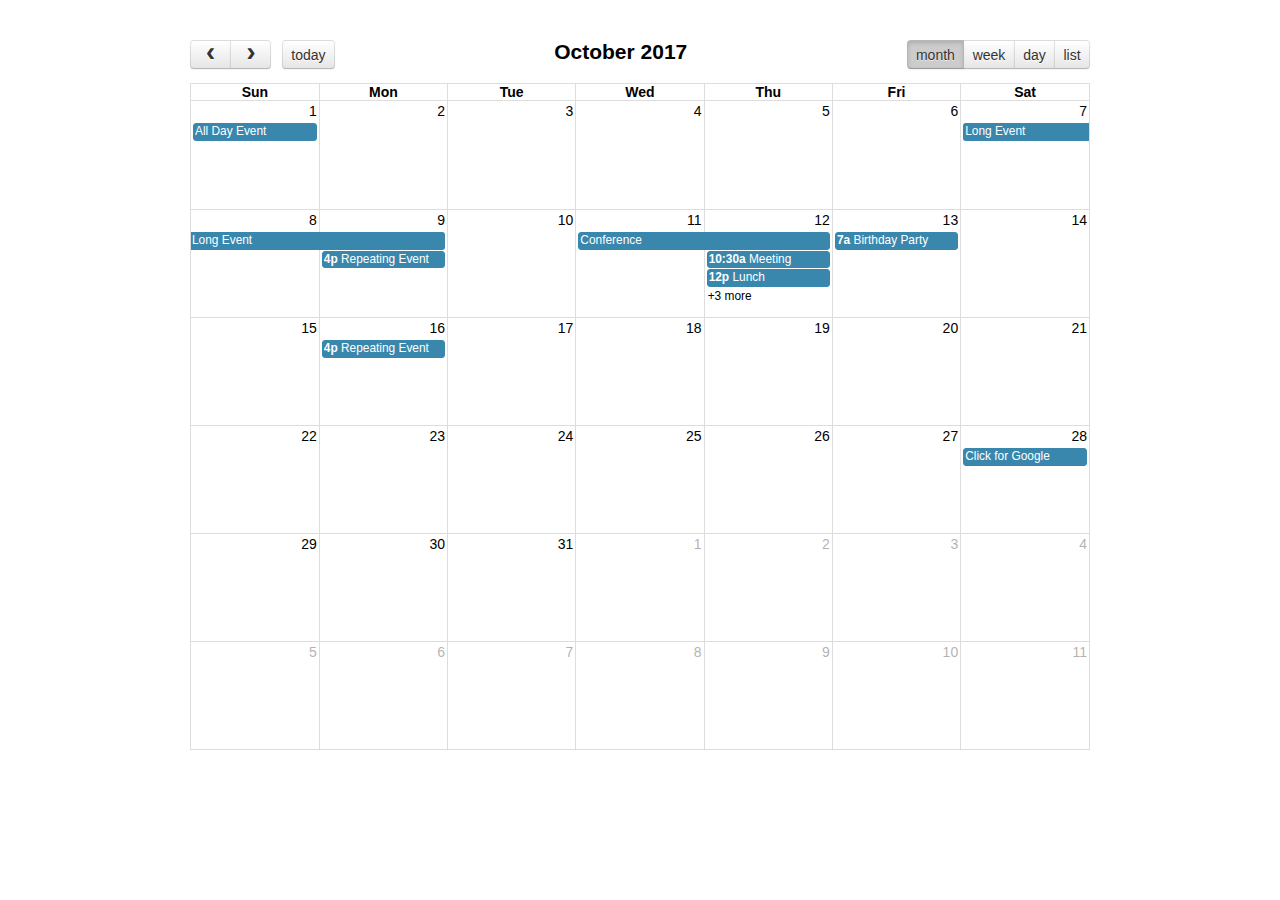
<file: WebContent/scripts/fullcalendar/demos/agenda-views.html>
<!DOCTYPE html>
<html>
<head>
<meta charset='utf-8' />
<link href='../fullcalendar.min.css' rel='stylesheet' />
<link href='../fullcalendar.print.min.css' rel='stylesheet' media='print' />
<script src='../lib/moment.min.js'></script>
<script src='../lib/jquery.min.js'></script>
<script src='../fullcalendar.min.js'></script>
<script>

	$(document).ready(function() {
		
		$('#calendar').fullCalendar({
			header: {
				left: 'prev,next today',
				center: 'title',
				right: 'month,agendaWeek,agendaDay,listWeek'
			},
			defaultDate: '2017-10-12',
			navLinks: true, // can click day/week names to navigate views
			editable: true,
			eventLimit: true, // allow "more" link when too many events
			events: [
				{
					title: 'All Day Event',
					start: '2017-10-01',
				},
				{
					title: 'Long Event',
					start: '2017-10-07',
					end: '2017-10-10'
				},
				{
					id: 999,
					title: 'Repeating Event',
					start: '2017-10-09T16:00:00'
				},
				{
					id: 999,
					title: 'Repeating Event',
					start: '2017-10-16T16:00:00'
				},
				{
					title: 'Conference',
					start: '2017-10-11',
					end: '2017-10-13'
				},
				{
					title: 'Meeting',
					start: '2017-10-12T10:30:00',
					end: '2017-10-12T12:30:00'
				},
				{
					title: 'Lunch',
					start: '2017-10-12T12:00:00'
				},
				{
					title: 'Meeting',
					start: '2017-10-12T14:30:00'
				},
				{
					title: 'Happy Hour',
					start: '2017-10-12T17:30:00'
				},
				{
					title: 'Dinner',
					start: '2017-10-12T20:00:00'
				},
				{
					title: 'Birthday Party',
					start: '2017-10-13T07:00:00'
				},
				{
					title: 'Click for Google',
					url: 'http://google.com/',
					start: '2017-10-28'
				}
			]
		});
		
	});

</script>
<style>

	body {
		margin: 40px 10px;
		padding: 0;
		font-family: "Lucida Grande",Helvetica,Arial,Verdana,sans-serif;
		font-size: 14px;
	}

	#calendar {
		max-width: 900px;
		margin: 0 auto;
	}

</style>
</head>
<body>

	<div id='calendar'></div>

</body>
</html>
</file>
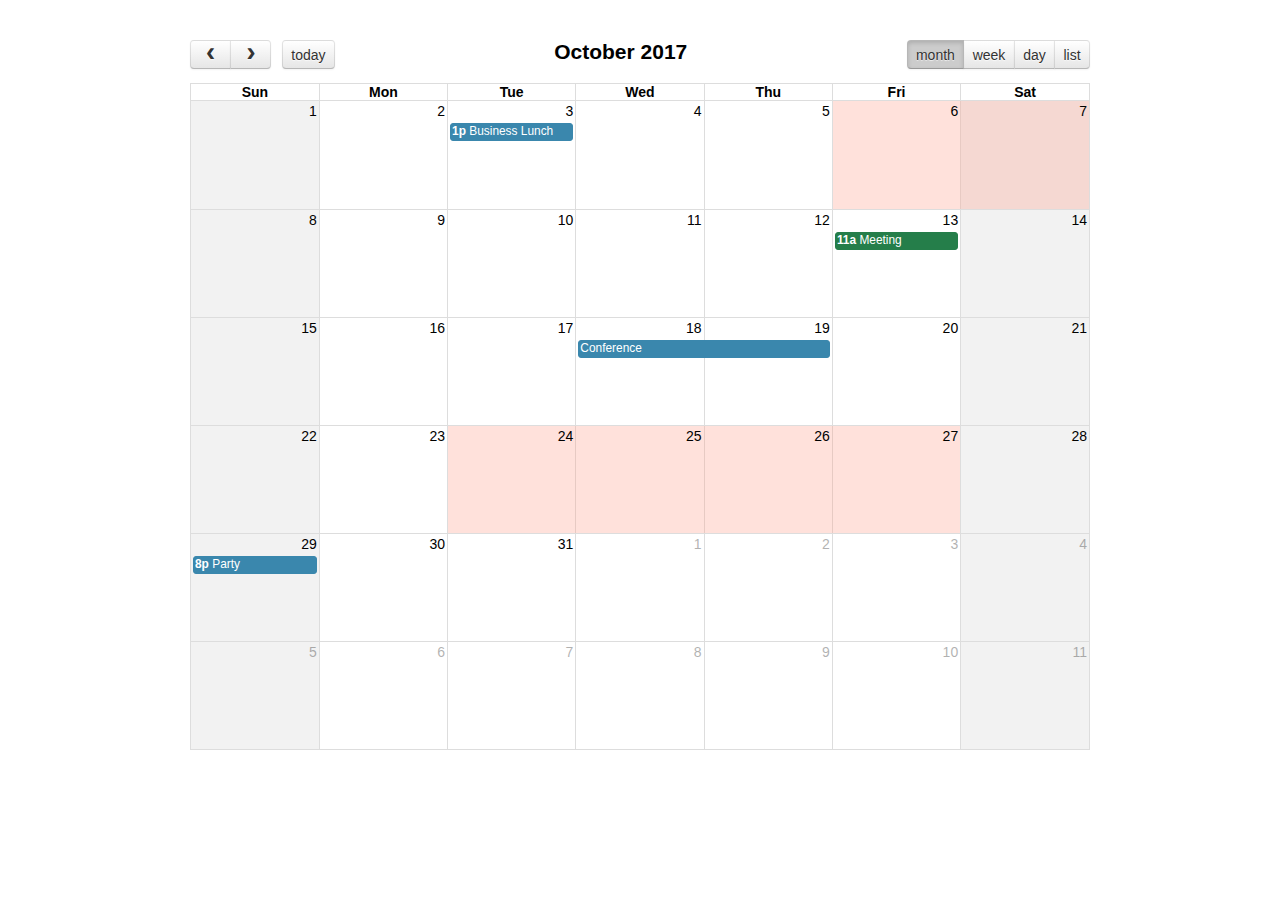
<file: WebContent/scripts/fullcalendar/demos/background-events.html>
<!DOCTYPE html>
<html>
<head>
<meta charset='utf-8' />
<link href='../fullcalendar.min.css' rel='stylesheet' />
<link href='../fullcalendar.print.min.css' rel='stylesheet' media='print' />
<script src='../lib/moment.min.js'></script>
<script src='../lib/jquery.min.js'></script>
<script src='../fullcalendar.min.js'></script>
<script>

	$(document).ready(function() {

		$('#calendar').fullCalendar({
			header: {
				left: 'prev,next today',
				center: 'title',
				right: 'month,agendaWeek,agendaDay,listMonth'
			},
			defaultDate: '2017-10-12',
			navLinks: true, // can click day/week names to navigate views
			businessHours: true, // display business hours
			editable: true,
			events: [
				{
					title: 'Business Lunch',
					start: '2017-10-03T13:00:00',
					constraint: 'businessHours'
				},
				{
					title: 'Meeting',
					start: '2017-10-13T11:00:00',
					constraint: 'availableForMeeting', // defined below
					color: '#257e4a'
				},
				{
					title: 'Conference',
					start: '2017-10-18',
					end: '2017-10-20'
				},
				{
					title: 'Party',
					start: '2017-10-29T20:00:00'
				},

				// areas where "Meeting" must be dropped
				{
					id: 'availableForMeeting',
					start: '2017-10-11T10:00:00',
					end: '2017-10-11T16:00:00',
					rendering: 'background'
				},
				{
					id: 'availableForMeeting',
					start: '2017-10-13T10:00:00',
					end: '2017-10-13T16:00:00',
					rendering: 'background'
				},

				// red areas where no events can be dropped
				{
					start: '2017-10-24',
					end: '2017-10-28',
					overlap: false,
					rendering: 'background',
					color: '#ff9f89'
				},
				{
					start: '2017-10-06',
					end: '2017-10-08',
					overlap: false,
					rendering: 'background',
					color: '#ff9f89'
				}
			]
		});
		
	});

</script>
<style>

	body {
		margin: 40px 10px;
		padding: 0;
		font-family: "Lucida Grande",Helvetica,Arial,Verdana,sans-serif;
		font-size: 14px;
	}

	#calendar {
		max-width: 900px;
		margin: 0 auto;
	}

</style>
</head>
<body>

	<div id='calendar'></div>

</body>
</html>
</file>
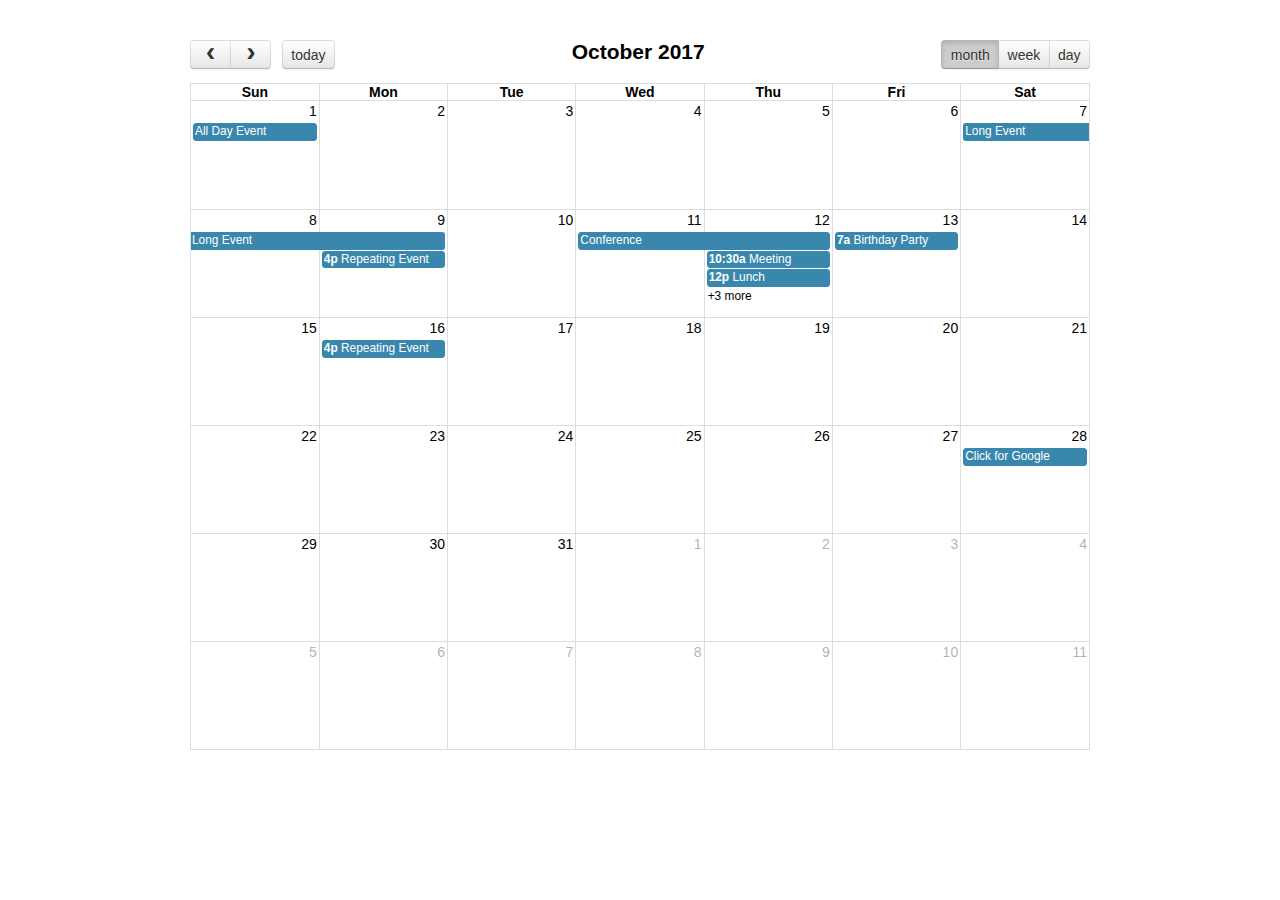
<file: WebContent/scripts/fullcalendar/demos/basic-views.html>
<!DOCTYPE html>
<html>
<head>
<meta charset='utf-8' />
<link href='../fullcalendar.min.css' rel='stylesheet' />
<link href='../fullcalendar.print.min.css' rel='stylesheet' media='print' />
<script src='../lib/moment.min.js'></script>
<script src='../lib/jquery.min.js'></script>
<script src='../fullcalendar.min.js'></script>
<script>

	$(document).ready(function() {
		
		$('#calendar').fullCalendar({
			header: {
				left: 'prev,next today',
				center: 'title',
				right: 'month,basicWeek,basicDay'
			},
			defaultDate: '2017-10-12',
			navLinks: true, // can click day/week names to navigate views
			editable: true,
			eventLimit: true, // allow "more" link when too many events
			events: [
				{
					title: 'All Day Event',
					start: '2017-10-01'
				},
				{
					title: 'Long Event',
					start: '2017-10-07',
					end: '2017-10-10'
				},
				{
					id: 999,
					title: 'Repeating Event',
					start: '2017-10-09T16:00:00'
				},
				{
					id: 999,
					title: 'Repeating Event',
					start: '2017-10-16T16:00:00'
				},
				{
					title: 'Conference',
					start: '2017-10-11',
					end: '2017-10-13'
				},
				{
					title: 'Meeting',
					start: '2017-10-12T10:30:00',
					end: '2017-10-12T12:30:00'
				},
				{
					title: 'Lunch',
					start: '2017-10-12T12:00:00'
				},
				{
					title: 'Meeting',
					start: '2017-10-12T14:30:00'
				},
				{
					title: 'Happy Hour',
					start: '2017-10-12T17:30:00'
				},
				{
					title: 'Dinner',
					start: '2017-10-12T20:00:00'
				},
				{
					title: 'Birthday Party',
					start: '2017-10-13T07:00:00'
				},
				{
					title: 'Click for Google',
					url: 'http://google.com/',
					start: '2017-10-28'
				}
			]
		});
		
	});

</script>
<style>

	body {
		margin: 40px 10px;
		padding: 0;
		font-family: "Lucida Grande",Helvetica,Arial,Verdana,sans-serif;
		font-size: 14px;
	}

	#calendar {
		max-width: 900px;
		margin: 0 auto;
	}

</style>
</head>
<body>

	<div id='calendar'></div>

</body>
</html>
</file>
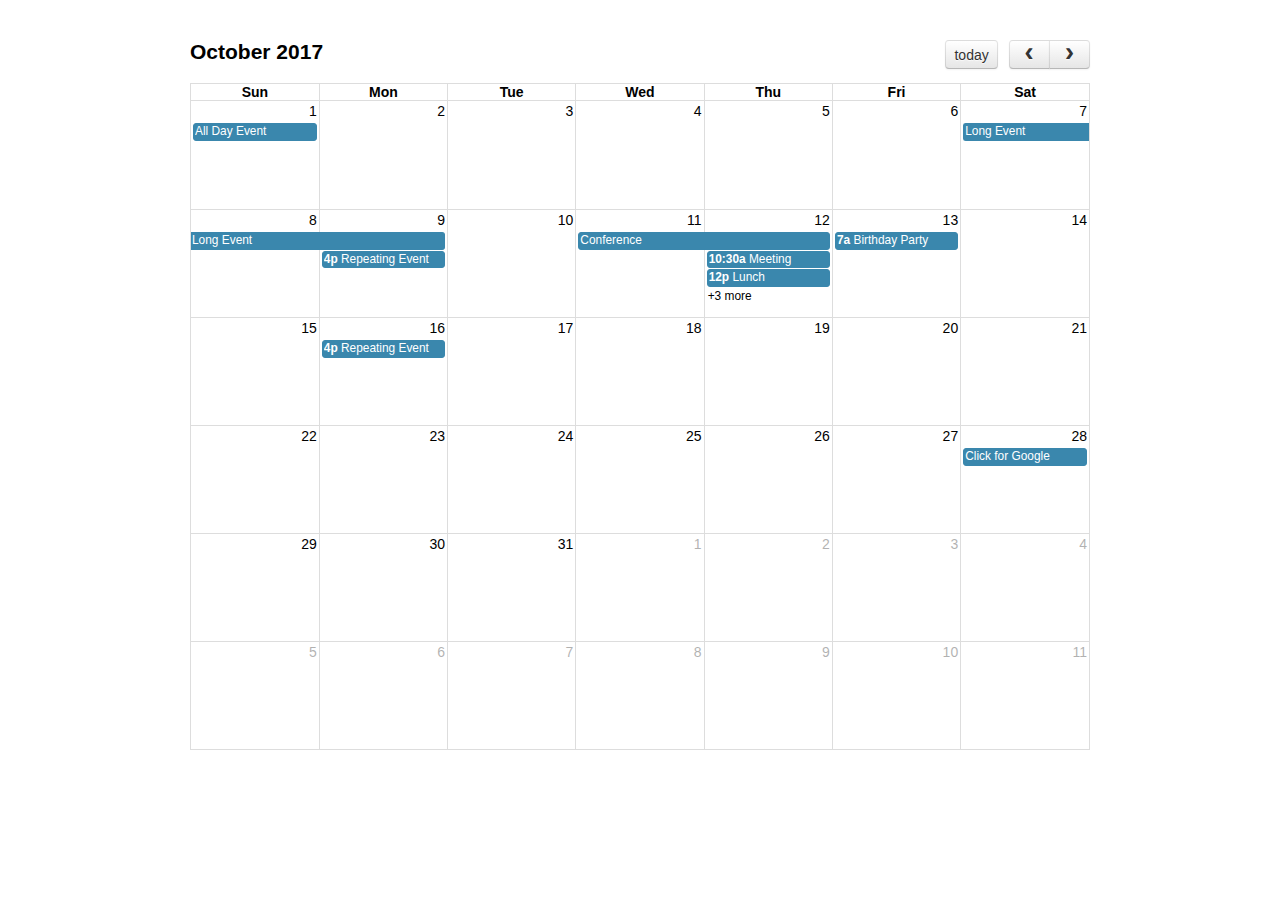
<file: WebContent/scripts/fullcalendar/demos/default.html>
<!DOCTYPE html>
<html>
<head>
<meta charset='utf-8' />
<link href='../fullcalendar.min.css' rel='stylesheet' />
<link href='../fullcalendar.print.min.css' rel='stylesheet' media='print' />
<script src='../lib/moment.min.js'></script>
<script src='../lib/jquery.min.js'></script>
<script src='../fullcalendar.min.js'></script>
<script>

	$(document).ready(function() {

		$('#calendar').fullCalendar({
			defaultDate: '2017-10-12',
			editable: true,
			eventLimit: true, // allow "more" link when too many events
			events: [
				{
					title: 'All Day Event',
					start: '2017-10-01'
				},
				{
					title: 'Long Event',
					start: '2017-10-07',
					end: '2017-10-10'
				},
				{
					id: 999,
					title: 'Repeating Event',
					start: '2017-10-09T16:00:00'
				},
				{
					id: 999,
					title: 'Repeating Event',
					start: '2017-10-16T16:00:00'
				},
				{
					title: 'Conference',
					start: '2017-10-11',
					end: '2017-10-13'
				},
				{
					title: 'Meeting',
					start: '2017-10-12T10:30:00',
					end: '2017-10-12T12:30:00'
				},
				{
					title: 'Lunch',
					start: '2017-10-12T12:00:00'
				},
				{
					title: 'Meeting',
					start: '2017-10-12T14:30:00'
				},
				{
					title: 'Happy Hour',
					start: '2017-10-12T17:30:00'
				},
				{
					title: 'Dinner',
					start: '2017-10-12T20:00:00'
				},
				{
					title: 'Birthday Party',
					start: '2017-10-13T07:00:00'
				},
				{
					title: 'Click for Google',
					url: 'http://google.com/',
					start: '2017-10-28'
				}
			]
		});
		
	});

</script>
<style>

	body {
		margin: 40px 10px;
		padding: 0;
		font-family: "Lucida Grande",Helvetica,Arial,Verdana,sans-serif;
		font-size: 14px;
	}

	#calendar {
		max-width: 900px;
		margin: 0 auto;
	}

</style>
</head>
<body>

	<div id='calendar'></div>

</body>
</html>
</file>
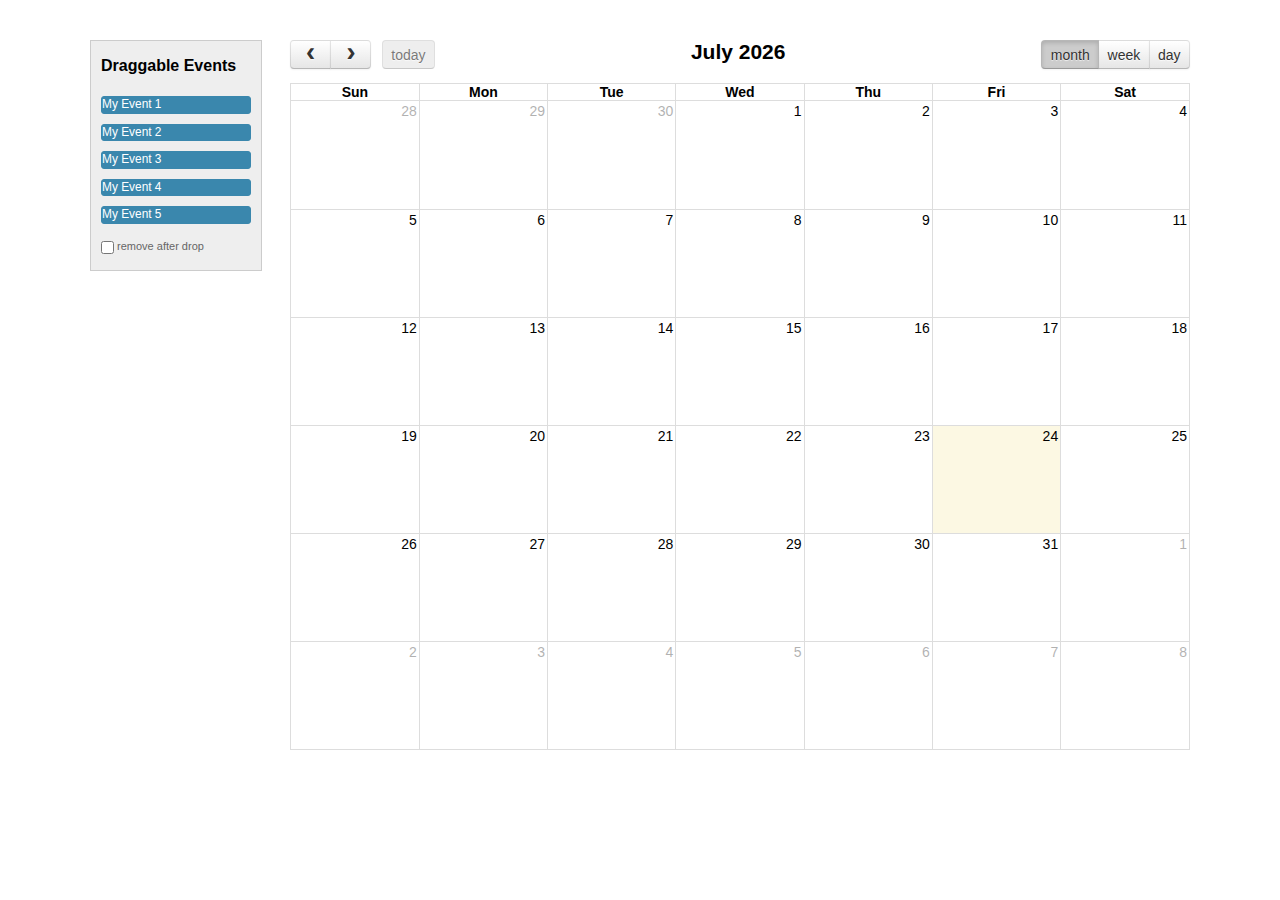
<file: WebContent/scripts/fullcalendar/demos/external-dragging.html>
<!DOCTYPE html>
<html>
<head>
<meta charset='utf-8' />
<link href='../fullcalendar.min.css' rel='stylesheet' />
<link href='../fullcalendar.print.min.css' rel='stylesheet' media='print' />
<script src='../lib/moment.min.js'></script>
<script src='../lib/jquery.min.js'></script>
<script src='../lib/jquery-ui.min.js'></script>
<script src='../fullcalendar.min.js'></script>
<script>

	$(document).ready(function() {


		/* initialize the external events
		-----------------------------------------------------------------*/

		$('#external-events .fc-event').each(function() {

			// store data so the calendar knows to render an event upon drop
			$(this).data('event', {
				title: $.trim($(this).text()), // use the element's text as the event title
				stick: true // maintain when user navigates (see docs on the renderEvent method)
			});

			// make the event draggable using jQuery UI
			$(this).draggable({
				zIndex: 999,
				revert: true,      // will cause the event to go back to its
				revertDuration: 0  //  original position after the drag
			});

		});


		/* initialize the calendar
		-----------------------------------------------------------------*/

		$('#calendar').fullCalendar({
			header: {
				left: 'prev,next today',
				center: 'title',
				right: 'month,agendaWeek,agendaDay'
			},
			editable: true,
			droppable: true, // this allows things to be dropped onto the calendar
			drop: function() {
				// is the "remove after drop" checkbox checked?
				if ($('#drop-remove').is(':checked')) {
					// if so, remove the element from the "Draggable Events" list
					$(this).remove();
				}
			}
		});


	});

</script>
<style>

	body {
		margin-top: 40px;
		text-align: center;
		font-size: 14px;
		font-family: "Lucida Grande",Helvetica,Arial,Verdana,sans-serif;
	}
		
	#wrap {
		width: 1100px;
		margin: 0 auto;
	}
		
	#external-events {
		float: left;
		width: 150px;
		padding: 0 10px;
		border: 1px solid #ccc;
		background: #eee;
		text-align: left;
	}
		
	#external-events h4 {
		font-size: 16px;
		margin-top: 0;
		padding-top: 1em;
	}
		
	#external-events .fc-event {
		margin: 10px 0;
		cursor: pointer;
	}
		
	#external-events p {
		margin: 1.5em 0;
		font-size: 11px;
		color: #666;
	}
		
	#external-events p input {
		margin: 0;
		vertical-align: middle;
	}

	#calendar {
		float: right;
		width: 900px;
	}

</style>
</head>
<body>
	<div id='wrap'>

		<div id='external-events'>
			<h4>Draggable Events</h4>
			<div class='fc-event'>My Event 1</div>
			<div class='fc-event'>My Event 2</div>
			<div class='fc-event'>My Event 3</div>
			<div class='fc-event'>My Event 4</div>
			<div class='fc-event'>My Event 5</div>
			<p>
				<input type='checkbox' id='drop-remove' />
				<label for='drop-remove'>remove after drop</label>
			</p>
		</div>

		<div id='calendar'></div>

		<div style='clear:both'></div>

	</div>
</body>
</html>
</file>
<file: WebContent/template/css/icomoon.css>
@font-face {
  font-family: 'icomoon';
  src:  url('../fonts/icomoon/icomoon.eot?wbbl5');
  src:  url('../fonts/icomoon/icomoon.eot?wbbl5#iefix') format('embedded-opentype'),
    url('../fonts/icomoon/icomoon.ttf?wbbl5') format('truetype'),
    url('../fonts/icomoon/icomoon.woff?wbbl5') format('woff'),
    url('../fonts/icomoon/icomoon.svg?wbbl5#icomoon') format('svg');
  font-weight: normal;
  font-style: normal;
}


[class^="icon-"], [class*=" icon-"] {
  /* use !important to prevent issues with browser extensions that change fonts */
  font-family: 'icomoon' !important;
  speak: none;
  font-style: normal;
  font-weight: normal;
  font-variant: normal;
  text-transform: none;
  line-height: 1;

  /* Better Font Rendering =========== */
  -webkit-font-smoothing: antialiased;
  -moz-osx-font-smoothing: grayscale;
}

.icon-home:before {
  content: "\e900";
}
.icon-home2:before {
  content: "\e901";
}
.icon-home3:before {
  content: "\e902";
}
.icon-office:before {
  content: "\e903";
}
.icon-newspaper:before {
  content: "\e904";
}
.icon-pencil:before {
  content: "\e905";
}
.icon-pencil2:before {
  content: "\e906";
}
.icon-quill:before {
  content: "\e907";
}
.icon-pen:before {
  content: "\e908";
}
.icon-blog:before {
  content: "\e909";
}
.icon-eyedropper:before {
  content: "\e90a";
}
.icon-droplet:before {
  content: "\e90b";
}
.icon-paint-format:before {
  content: "\e90c";
}
.icon-image:before {
  content: "\e90d";
}
.icon-images:before {
  content: "\e90e";
}
.icon-camera:before {
  content: "\e90f";
}
.icon-headphones:before {
  content: "\e910";
}
.icon-music:before {
  content: "\e911";
}
.icon-play:before {
  content: "\e912";
}
.icon-film:before {
  content: "\e913";
}
.icon-video-camera:before {
  content: "\e914";
}
.icon-dice:before {
  content: "\e915";
}
.icon-pacman:before {
  content: "\e916";
}
.icon-spades:before {
  content: "\e917";
}
.icon-clubs:before {
  content: "\e918";
}
.icon-diamonds:before {
  content: "\e919";
}
.icon-bullhorn:before {
  content: "\e91a";
}
.icon-connection:before {
  content: "\e91b";
}
.icon-podcast:before {
  content: "\e91c";
}
.icon-feed:before {
  content: "\e91d";
}
.icon-mic:before {
  content: "\e91e";
}
.icon-book:before {
  content: "\e91f";
}
.icon-books:before {
  content: "\e920";
}
.icon-library:before {
  content: "\e921";
}
.icon-file-text:before {
  content: "\e922";
}
.icon-profile:before {
  content: "\e923";
}
.icon-file-empty:before {
  content: "\e924";
}
.icon-files-empty:before {
  content: "\e925";
}
.icon-file-text2:before {
  content: "\e926";
}
.icon-file-picture:before {
  content: "\e927";
}
.icon-file-music:before {
  content: "\e928";
}
.icon-file-play:before {
  content: "\e929";
}
.icon-file-video:before {
  content: "\e92a";
}
.icon-file-zip:before {
  content: "\e92b";
}
.icon-copy:before {
  content: "\e92c";
}
.icon-paste:before {
  content: "\e92d";
}
.icon-stack:before {
  content: "\e92e";
}
.icon-folder:before {
  content: "\e92f";
}
.icon-folder-open:before {
  content: "\e930";
}
.icon-folder-plus:before {
  content: "\e931";
}
.icon-folder-minus:before {
  content: "\e932";
}
.icon-folder-download:before {
  content: "\e933";
}
.icon-folder-upload:before {
  content: "\e934";
}
.icon-price-tag:before {
  content: "\e935";
}
.icon-price-tags:before {
  content: "\e936";
}
.icon-barcode:before {
  content: "\e937";
}
.icon-qrcode:before {
  content: "\e938";
}
.icon-ticket:before {
  content: "\e939";
}
.icon-cart:before {
  content: "\e93a";
}
.icon-coin-dollar:before {
  content: "\e93b";
}
.icon-coin-euro:before {
  content: "\e93c";
}
.icon-coin-pound:before {
  content: "\e93d";
}
.icon-coin-yen:before {
  content: "\e93e";
}
.icon-credit-card:before {
  content: "\e93f";
}
.icon-calculator:before {
  content: "\e940";
}
.icon-lifebuoy:before {
  content: "\e941";
}
.icon-phone:before {
  content: "\e942";
}
.icon-phone-hang-up:before {
  content: "\e943";
}
.icon-address-book:before {
  content: "\e944";
}
.icon-envelop:before {
  content: "\e945";
}
.icon-pushpin:before {
  content: "\e946";
}
.icon-location:before {
  content: "\e947";
}
.icon-location2:before {
  content: "\e948";
}
.icon-compass:before {
  content: "\e949";
}
.icon-compass2:before {
  content: "\e94a";
}
.icon-map:before {
  content: "\e94b";
}
.icon-map2:before {
  content: "\e94c";
}
.icon-history:before {
  content: "\e94d";
}
.icon-clock:before {
  content: "\e94e";
}
.icon-clock2:before {
  content: "\e94f";
}
.icon-alarm:before {
  content: "\e950";
}
.icon-bell:before {
  content: "\e951";
}
.icon-stopwatch:before {
  content: "\e952";
}
.icon-calendar:before {
  content: "\e953";
}
.icon-printer:before {
  content: "\e954";
}
.icon-keyboard:before {
  content: "\e955";
}
.icon-display:before {
  content: "\e956";
}
.icon-laptop:before {
  content: "\e957";
}
.icon-mobile:before {
  content: "\e958";
}
.icon-mobile2:before {
  content: "\e959";
}
.icon-tablet:before {
  content: "\e95a";
}
.icon-tv:before {
  content: "\e95b";
}
.icon-drawer:before {
  content: "\e95c";
}
.icon-drawer2:before {
  content: "\e95d";
}
.icon-box-add:before {
  content: "\e95e";
}
.icon-box-remove:before {
  content: "\e95f";
}
.icon-download:before {
  content: "\e960";
}
.icon-upload:before {
  content: "\e961";
}
.icon-floppy-disk:before {
  content: "\e962";
}
.icon-drive:before {
  content: "\e963";
}
.icon-database:before {
  content: "\e964";
}
.icon-undo:before {
  content: "\e965";
}
.icon-redo:before {
  content: "\e966";
}
.icon-undo2:before {
  content: "\e967";
}
.icon-redo2:before {
  content: "\e968";
}
.icon-forward:before {
  content: "\e969";
}
.icon-reply:before {
  content: "\e96a";
}
.icon-bubble:before {
  content: "\e96b";
}
.icon-bubbles:before {
  content: "\e96c";
}
.icon-bubbles2:before {
  content: "\e96d";
}
.icon-bubble2:before {
  content: "\e96e";
}
.icon-bubbles3:before {
  content: "\e96f";
}
.icon-bubbles4:before {
  content: "\e970";
}
.icon-user:before {
  content: "\e971";
}
.icon-users:before {
  content: "\e972";
}
.icon-user-plus:before {
  content: "\e973";
}
.icon-user-minus:before {
  content: "\e974";
}
.icon-user-check:before {
  content: "\e975";
}
.icon-user-tie:before {
  content: "\e976";
}
.icon-quotes-left:before {
  content: "\e977";
}
.icon-quotes-right:before {
  content: "\e978";
}
.icon-hour-glass:before {
  content: "\e979";
}
.icon-spinner:before {
  content: "\e97a";
}
.icon-spinner2:before {
  content: "\e97b";
}
.icon-spinner3:before {
  content: "\e97c";
}
.icon-spinner4:before {
  content: "\e97d";
}
.icon-spinner5:before {
  content: "\e97e";
}
.icon-spinner6:before {
  content: "\e97f";
}
.icon-spinner7:before {
  content: "\e980";
}
.icon-spinner8:before {
  content: "\e981";
}
.icon-spinner9:before {
  content: "\e982";
}
.icon-spinner10:before {
  content: "\e983";
}
.icon-spinner11:before {
  content: "\e984";
}
.icon-binoculars:before {
  content: "\e985";
}
.icon-search:before {
  content: "\e986";
}
.icon-zoom-in:before {
  content: "\e987";
}
.icon-zoom-out:before {
  content: "\e988";
}
.icon-enlarge:before {
  content: "\e989";
}
.icon-shrink:before {
  content: "\e98a";
}
.icon-enlarge2:before {
  content: "\e98b";
}
.icon-shrink2:before {
  content: "\e98c";
}
.icon-key:before {
  content: "\e98d";
}
.icon-key2:before {
  content: "\e98e";
}
.icon-lock:before {
  content: "\e98f";
}
.icon-unlocked:before {
  content: "\e990";
}
.icon-wrench:before {
  content: "\e991";
}
.icon-equalizer:before {
  content: "\e992";
}
.icon-equalizer2:before {
  content: "\e993";
}
.icon-cog:before {
  content: "\e994";
}
.icon-cogs:before {
  content: "\e995";
}
.icon-hammer:before {
  content: "\e996";
}
.icon-magic-wand:before {
  content: "\e997";
}
.icon-aid-kit:before {
  content: "\e998";
}
.icon-bug:before {
  content: "\e999";
}
.icon-pie-chart:before {
  content: "\e99a";
}
.icon-stats-dots:before {
  content: "\e99b";
}
.icon-stats-bars:before {
  content: "\e99c";
}
.icon-stats-bars2:before {
  content: "\e99d";
}
.icon-trophy:before {
  content: "\e99e";
}
.icon-gift:before {
  content: "\e99f";
}
.icon-glass:before {
  content: "\e9a0";
}
.icon-glass2:before {
  content: "\e9a1";
}
.icon-mug:before {
  content: "\e9a2";
}
.icon-spoon-knife:before {
  content: "\e9a3";
}
.icon-leaf:before {
  content: "\e9a4";
}
.icon-rocket:before {
  content: "\e9a5";
}
.icon-meter:before {
  content: "\e9a6";
}
.icon-meter2:before {
  content: "\e9a7";
}
.icon-hammer2:before {
  content: "\e9a8";
}
.icon-fire:before {
  content: "\e9a9";
}
.icon-lab:before {
  content: "\e9aa";
}
.icon-magnet:before {
  content: "\e9ab";
}
.icon-bin:before {
  content: "\e9ac";
}
.icon-bin2:before {
  content: "\e9ad";
}
.icon-briefcase:before {
  content: "\e9ae";
}
.icon-airplane:before {
  content: "\e9af";
}
.icon-truck:before {
  content: "\e9b0";
}
.icon-road:before {
  content: "\e9b1";
}
.icon-accessibility:before {
  content: "\e9b2";
}
.icon-target:before {
  content: "\e9b3";
}
.icon-shield:before {
  content: "\e9b4";
}
.icon-power:before {
  content: "\e9b5";
}
.icon-switch:before {
  content: "\e9b6";
}
.icon-power-cord:before {
  content: "\e9b7";
}
.icon-clipboard:before {
  content: "\e9b8";
}
.icon-list-numbered:before {
  content: "\e9b9";
}
.icon-list:before {
  content: "\e9ba";
}
.icon-list2:before {
  content: "\e9bb";
}
.icon-tree:before {
  content: "\e9bc";
}
.icon-menu:before {
  content: "\e9bd";
}
.icon-menu2:before {
  content: "\e9be";
}
.icon-menu3:before {
  content: "\e9bf";
}
.icon-menu4:before {
  content: "\e9c0";
}
.icon-cloud:before {
  content: "\e9c1";
}
.icon-cloud-download:before {
  content: "\e9c2";
}
.icon-cloud-upload:before {
  content: "\e9c3";
}
.icon-cloud-check:before {
  content: "\e9c4";
}
.icon-download2:before {
  content: "\e9c5";
}
.icon-upload2:before {
  content: "\e9c6";
}
.icon-download3:before {
  content: "\e9c7";
}
.icon-upload3:before {
  content: "\e9c8";
}
.icon-sphere:before {
  content: "\e9c9";
}
.icon-earth:before {
  content: "\e9ca";
}
.icon-link:before {
  content: "\e9cb";
}
.icon-flag:before {
  content: "\e9cc";
}
.icon-attachment:before {
  content: "\e9cd";
}
.icon-eye:before {
  content: "\e9ce";
}
.icon-eye-plus:before {
  content: "\e9cf";
}
.icon-eye-minus:before {
  content: "\e9d0";
}
.icon-eye-blocked:before {
  content: "\e9d1";
}
.icon-bookmark:before {
  content: "\e9d2";
}
.icon-bookmarks:before {
  content: "\e9d3";
}
.icon-sun:before {
  content: "\e9d4";
}
.icon-contrast:before {
  content: "\e9d5";
}
.icon-brightness-contrast:before {
  content: "\e9d6";
}
.icon-star-empty:before {
  content: "\e9d7";
}
.icon-star-half:before {
  content: "\e9d8";
}
.icon-star-full:before {
  content: "\e9d9";
}
.icon-heart:before {
  content: "\e9da";
}
.icon-heart-broken:before {
  content: "\e9db";
}
.icon-man:before {
  content: "\e9dc";
}
.icon-woman:before {
  content: "\e9dd";
}
.icon-man-woman:before {
  content: "\e9de";
}
.icon-happy:before {
  content: "\e9df";
}
.icon-happy2:before {
  content: "\e9e0";
}
.icon-smile:before {
  content: "\e9e1";
}
.icon-smile2:before {
  content: "\e9e2";
}
.icon-tongue:before {
  content: "\e9e3";
}
.icon-tongue2:before {
  content: "\e9e4";
}
.icon-sad:before {
  content: "\e9e5";
}
.icon-sad2:before {
  content: "\e9e6";
}
.icon-wink:before {
  content: "\e9e7";
}
.icon-wink2:before {
  content: "\e9e8";
}
.icon-grin:before {
  content: "\e9e9";
}
.icon-grin2:before {
  content: "\e9ea";
}
.icon-cool:before {
  content: "\e9eb";
}
.icon-cool2:before {
  content: "\e9ec";
}
.icon-angry:before {
  content: "\e9ed";
}
.icon-angry2:before {
  content: "\e9ee";
}
.icon-evil:before {
  content: "\e9ef";
}
.icon-evil2:before {
  content: "\e9f0";
}
.icon-shocked:before {
  content: "\e9f1";
}
.icon-shocked2:before {
  content: "\e9f2";
}
.icon-baffled:before {
  content: "\e9f3";
}
.icon-baffled2:before {
  content: "\e9f4";
}
.icon-confused:before {
  content: "\e9f5";
}
.icon-confused2:before {
  content: "\e9f6";
}
.icon-neutral:before {
  content: "\e9f7";
}
.icon-neutral2:before {
  content: "\e9f8";
}
.icon-hipster:before {
  content: "\e9f9";
}
.icon-hipster2:before {
  content: "\e9fa";
}
.icon-wondering:before {
  content: "\e9fb";
}
.icon-wondering2:before {
  content: "\e9fc";
}
.icon-sleepy:before {
  content: "\e9fd";
}
.icon-sleepy2:before {
  content: "\e9fe";
}
.icon-frustrated:before {
  content: "\e9ff";
}
.icon-frustrated2:before {
  content: "\ea00";
}
.icon-crying:before {
  content: "\ea01";
}
.icon-crying2:before {
  content: "\ea02";
}
.icon-point-up:before {
  content: "\ea03";
}
.icon-point-right:before {
  content: "\ea04";
}
.icon-point-down:before {
  content: "\ea05";
}
.icon-point-left:before {
  content: "\ea06";
}
.icon-warning:before {
  content: "\ea07";
}
.icon-notification:before {
  content: "\ea08";
}
.icon-question:before {
  content: "\ea09";
}
.icon-plus:before {
  content: "\ea0a";
}
.icon-minus:before {
  content: "\ea0b";
}
.icon-info:before {
  content: "\ea0c";
}
.icon-cancel-circle:before {
  content: "\ea0d";
}
.icon-blocked:before {
  content: "\ea0e";
}
.icon-cross:before {
  content: "\ea0f";
}
.icon-checkmark:before {
  content: "\ea10";
}
.icon-checkmark2:before {
  content: "\ea11";
}
.icon-spell-check:before {
  content: "\ea12";
}
.icon-enter:before {
  content: "\ea13";
}
.icon-exit:before {
  content: "\ea14";
}
.icon-play2:before {
  content: "\ea15";
}
.icon-pause:before {
  content: "\ea16";
}
.icon-stop:before {
  content: "\ea17";
}
.icon-previous:before {
  content: "\ea18";
}
.icon-next:before {
  content: "\ea19";
}
.icon-backward:before {
  content: "\ea1a";
}
.icon-forward2:before {
  content: "\ea1b";
}
.icon-play3:before {
  content: "\ea1c";
}
.icon-pause2:before {
  content: "\ea1d";
}
.icon-stop2:before {
  content: "\ea1e";
}
.icon-backward2:before {
  content: "\ea1f";
}
.icon-forward3:before {
  content: "\ea20";
}
.icon-first:before {
  content: "\ea21";
}
.icon-last:before {
  content: "\ea22";
}
.icon-previous2:before {
  content: "\ea23";
}
.icon-next2:before {
  content: "\ea24";
}
.icon-eject:before {
  content: "\ea25";
}
.icon-volume-high:before {
  content: "\ea26";
}
.icon-volume-medium:before {
  content: "\ea27";
}
.icon-volume-low:before {
  content: "\ea28";
}
.icon-volume-mute:before {
  content: "\ea29";
}
.icon-volume-mute2:before {
  content: "\ea2a";
}
.icon-volume-increase:before {
  content: "\ea2b";
}
.icon-volume-decrease:before {
  content: "\ea2c";
}
.icon-loop:before {
  content: "\ea2d";
}
.icon-loop2:before {
  content: "\ea2e";
}
.icon-infinite:before {
  content: "\ea2f";
}
.icon-shuffle:before {
  content: "\ea30";
}
.icon-arrow-up-left:before {
  content: "\ea31";
}
.icon-arrow-up:before {
  content: "\ea32";
}
.icon-arrow-up-right:before {
  content: "\ea33";
}
.icon-arrow-right:before {
  content: "\ea34";
}
.icon-arrow-down-right:before {
  content: "\ea35";
}
.icon-arrow-down:before {
  content: "\ea36";
}
.icon-arrow-down-left:before {
  content: "\ea37";
}
.icon-arrow-left:before {
  content: "\ea38";
}
.icon-arrow-up-left2:before {
  content: "\ea39";
}
.icon-arrow-up2:before {
  content: "\ea3a";
}
.icon-arrow-up-right2:before {
  content: "\ea3b";
}
.icon-arrow-right2:before {
  content: "\ea3c";
}
.icon-arrow-down-right2:before {
  content: "\ea3d";
}
.icon-arrow-down2:before {
  content: "\ea3e";
}
.icon-arrow-down-left2:before {
  content: "\ea3f";
}
.icon-arrow-left2:before {
  content: "\ea40";
}
.icon-circle-up:before {
  content: "\ea41";
}
.icon-circle-right:before {
  content: "\ea42";
}
.icon-circle-down:before {
  content: "\ea43";
}
.icon-circle-left:before {
  content: "\ea44";
}
.icon-tab:before {
  content: "\ea45";
}
.icon-move-up:before {
  content: "\ea46";
}
.icon-move-down:before {
  content: "\ea47";
}
.icon-sort-alpha-asc:before {
  content: "\ea48";
}
.icon-sort-alpha-desc:before {
  content: "\ea49";
}
.icon-sort-numeric-asc:before {
  content: "\ea4a";
}
.icon-sort-numberic-desc:before {
  content: "\ea4b";
}
.icon-sort-amount-asc:before {
  content: "\ea4c";
}
.icon-sort-amount-desc:before {
  content: "\ea4d";
}
.icon-command:before {
  content: "\ea4e";
}
.icon-shift:before {
  content: "\ea4f";
}
.icon-ctrl:before {
  content: "\ea50";
}
.icon-opt:before {
  content: "\ea51";
}
.icon-checkbox-checked:before {
  content: "\ea52";
}
.icon-checkbox-unchecked:before {
  content: "\ea53";
}
.icon-radio-checked:before {
  content: "\ea54";
}
.icon-radio-checked2:before {
  content: "\ea55";
}
.icon-radio-unchecked:before {
  content: "\ea56";
}
.icon-crop:before {
  content: "\ea57";
}
.icon-make-group:before {
  content: "\ea58";
}
.icon-ungroup:before {
  content: "\ea59";
}
.icon-scissors:before {
  content: "\ea5a";
}
.icon-filter:before {
  content: "\ea5b";
}
.icon-font:before {
  content: "\ea5c";
}
.icon-ligature:before {
  content: "\ea5d";
}
.icon-ligature2:before {
  content: "\ea5e";
}
.icon-text-height:before {
  content: "\ea5f";
}
.icon-text-width:before {
  content: "\ea60";
}
.icon-font-size:before {
  content: "\ea61";
}
.icon-bold:before {
  content: "\ea62";
}
.icon-underline:before {
  content: "\ea63";
}
.icon-italic:before {
  content: "\ea64";
}
.icon-strikethrough:before {
  content: "\ea65";
}
.icon-omega:before {
  content: "\ea66";
}
.icon-sigma:before {
  content: "\ea67";
}
.icon-page-break:before {
  content: "\ea68";
}
.icon-superscript:before {
  content: "\ea69";
}
.icon-subscript:before {
  content: "\ea6a";
}
.icon-superscript2:before {
  content: "\ea6b";
}
.icon-subscript2:before {
  content: "\ea6c";
}
.icon-text-color:before {
  content: "\ea6d";
}
.icon-pagebreak:before {
  content: "\ea6e";
}
.icon-clear-formatting:before {
  content: "\ea6f";
}
.icon-table:before {
  content: "\ea70";
}
.icon-table2:before {
  content: "\ea71";
}
.icon-insert-template:before {
  content: "\ea72";
}
.icon-pilcrow:before {
  content: "\ea73";
}
.icon-ltr:before {
  content: "\ea74";
}
.icon-rtl:before {
  content: "\ea75";
}
.icon-section:before {
  content: "\ea76";
}
.icon-paragraph-left:before {
  content: "\ea77";
}
.icon-paragraph-center:before {
  content: "\ea78";
}
.icon-paragraph-right:before {
  content: "\ea79";
}
.icon-paragraph-justify:before {
  content: "\ea7a";
}
.icon-indent-increase:before {
  content: "\ea7b";
}
.icon-indent-decrease:before {
  content: "\ea7c";
}
.icon-share:before {
  content: "\ea7d";
}
.icon-new-tab:before {
  content: "\ea7e";
}
.icon-embed:before {
  content: "\ea7f";
}
.icon-embed2:before {
  content: "\ea80";
}
.icon-terminal:before {
  content: "\ea81";
}
.icon-share2:before {
  content: "\ea82";
}
.icon-mail:before {
  content: "\ea83";
}
.icon-mail2:before {
  content: "\ea84";
}
.icon-mail3:before {
  content: "\ea85";
}
.icon-mail4:before {
  content: "\ea86";
}
.icon-amazon:before {
  content: "\ea87";
}
.icon-google:before {
  content: "\ea88";
}
.icon-google2:before {
  content: "\ea89";
}
.icon-google3:before {
  content: "\ea8a";
}
.icon-google-plus:before {
  content: "\ea8b";
}
.icon-google-plus2:before {
  content: "\ea8c";
}
.icon-google-plus3:before {
  content: "\ea8d";
}
.icon-hangouts:before {
  content: "\ea8e";
}
.icon-google-drive:before {
  content: "\ea8f";
}
.icon-facebook:before {
  content: "\ea90";
}
.icon-facebook2:before {
  content: "\ea91";
}
.icon-instagram:before {
  content: "\ea92";
}
.icon-whatsapp:before {
  content: "\ea93";
}
.icon-spotify:before {
  content: "\ea94";
}
.icon-telegram:before {
  content: "\ea95";
}
.icon-twitter:before {
  content: "\ea96";
}
.icon-vine:before {
  content: "\ea97";
}
.icon-vk:before {
  content: "\ea98";
}
.icon-renren:before {
  content: "\ea99";
}
.icon-sina-weibo:before {
  content: "\ea9a";
}
.icon-rss:before {
  content: "\ea9b";
}
.icon-rss2:before {
  content: "\ea9c";
}
.icon-youtube:before {
  content: "\ea9d";
}
.icon-youtube2:before {
  content: "\ea9e";
}
.icon-twitch:before {
  content: "\ea9f";
}
.icon-vimeo:before {
  content: "\eaa0";
}
.icon-vimeo2:before {
  content: "\eaa1";
}
.icon-lanyrd:before {
  content: "\eaa2";
}
.icon-flickr:before {
  content: "\eaa3";
}
.icon-flickr2:before {
  content: "\eaa4";
}
.icon-flickr3:before {
  content: "\eaa5";
}
.icon-flickr4:before {
  content: "\eaa6";
}
.icon-dribbble:before {
  content: "\eaa7";
}
.icon-behance:before {
  content: "\eaa8";
}
.icon-behance2:before {
  content: "\eaa9";
}
.icon-deviantart:before {
  content: "\eaaa";
}
.icon-500px:before {
  content: "\eaab";
}
.icon-steam:before {
  content: "\eaac";
}
.icon-steam2:before {
  content: "\eaad";
}
.icon-dropbox:before {
  content: "\eaae";
}
.icon-onedrive:before {
  content: "\eaaf";
}
.icon-github:before {
  content: "\eab0";
}
.icon-npm:before {
  content: "\eab1";
}
.icon-basecamp:before {
  content: "\eab2";
}
.icon-trello:before {
  content: "\eab3";
}
.icon-wordpress:before {
  content: "\eab4";
}
.icon-joomla:before {
  content: "\eab5";
}
.icon-ello:before {
  content: "\eab6";
}
.icon-blogger:before {
  content: "\eab7";
}
.icon-blogger2:before {
  content: "\eab8";
}
.icon-tumblr:before {
  content: "\eab9";
}
.icon-tumblr2:before {
  content: "\eaba";
}
.icon-yahoo:before {
  content: "\eabb";
}
.icon-yahoo2:before {
  content: "\eabc";
}
.icon-tux:before {
  content: "\eabd";
}
.icon-appleinc:before {
  content: "\eabe";
}
.icon-finder:before {
  content: "\eabf";
}
.icon-android:before {
  content: "\eac0";
}
.icon-windows:before {
  content: "\eac1";
}
.icon-windows8:before {
  content: "\eac2";
}
.icon-soundcloud:before {
  content: "\eac3";
}
.icon-soundcloud2:before {
  content: "\eac4";
}
.icon-skype:before {
  content: "\eac5";
}
.icon-reddit:before {
  content: "\eac6";
}
.icon-hackernews:before {
  content: "\eac7";
}
.icon-wikipedia:before {
  content: "\eac8";
}
.icon-linkedin:before {
  content: "\eac9";
}
.icon-linkedin2:before {
  content: "\eaca";
}
.icon-lastfm:before {
  content: "\eacb";
}
.icon-lastfm2:before {
  content: "\eacc";
}
.icon-delicious:before {
  content: "\eacd";
}
.icon-stumbleupon:before {
  content: "\eace";
}
.icon-stumbleupon2:before {
  content: "\eacf";
}
.icon-stackoverflow:before {
  content: "\ead0";
}
.icon-pinterest:before {
  content: "\ead1";
}
.icon-pinterest2:before {
  content: "\ead2";
}
.icon-xing:before {
  content: "\ead3";
}
.icon-xing2:before {
  content: "\ead4";
}
.icon-flattr:before {
  content: "\ead5";
}
.icon-foursquare:before {
  content: "\ead6";
}
.icon-yelp:before {
  content: "\ead7";
}
.icon-paypal:before {
  content: "\ead8";
}
.icon-chrome:before {
  content: "\ead9";
}
.icon-firefox:before {
  content: "\eada";
}
.icon-IE:before {
  content: "\eadb";
}
.icon-edge:before {
  content: "\eadc";
}
.icon-safari:before {
  content: "\eadd";
}
.icon-opera:before {
  content: "\eade";
}
.icon-file-pdf:before {
  content: "\eadf";
}
.icon-file-openoffice:before {
  content: "\eae0";
}
.icon-file-word:before {
  content: "\eae1";
}
.icon-file-excel:before {
  content: "\eae2";
}
.icon-libreoffice:before {
  content: "\eae3";
}
.icon-html-five:before {
  content: "\eae4";
}
.icon-html-five2:before {
  content: "\eae5";
}
.icon-css3:before {
  content: "\eae6";
}
.icon-git:before {
  content: "\eae7";
}
.icon-codepen:before {
  content: "\eae8";
}
.icon-svg:before {
  content: "\eae9";
}
.icon-IcoMoon:before {
  content: "\eaea";
}
</file>
<file: WebContent/template/css/style.css>
@font-face {
  font-family: 'icomoon';
  src: url("../fonts/icomoon/icomoon.eot?srf3rx");
  src: url("../fonts/icomoon/icomoon.eot?srf3rx#iefix") format("embedded-opentype"), url("../fonts/icomoon/icomoon.ttf?srf3rx") format("truetype"), url("../fonts/icomoon/icomoon.woff?srf3rx") format("woff"), url("../fonts/icomoon/icomoon.svg?srf3rx#icomoon") format("svg");
  font-weight: normal;
  font-style: normal;
}
/* =======================================================
*
* 	Template Style 
*
* ======================================================= */
body {
  font-family: "Open Sans", Arial, sans-serif;
  font-weight: 400;
  font-size: 16px;
  line-height: 1.7;
  color: #828282;
  background: #fff;
}

#page {
  position: relative;
  overflow-x: hidden;
  -webkit-transition: 0.5s;
  -o-transition: 0.5s;
  transition: 0.5s;
}
.offcanvas #page {
  overflow: hidden;
  position: absolute;
}
.offcanvas #page:after {
  -webkit-transition: 2s;
  -o-transition: 2s;
  transition: 2s;
  position: absolute;
  top: 0;
  right: 0;
  bottom: 0;
  left: 0;
  z-index: 101;
  background: rgba(0, 0, 0, 0.7);
  content: "";
}

a {
  color: #e0567a;
  -webkit-transition: 0.5s;
  -o-transition: 0.5s;
  transition: 0.5s;
}
a:hover, a:active, a:focus {
  color: #e0567a;
  outline: none;
  text-decoration: none;
}

p {
  margin-bottom: 20px;
}

h1, h2, h3, h4, h5, h6, figure {
  color: #000;
  font-family: "Open Sans", Arial, sans-serif;
  font-weight: 400;
  margin: 0 0 20px 0;
}

::-webkit-selection {
  color: #fff;
  background: #e0567a;
}

::-moz-selection {
  color: #fff;
  background: #e0567a;
}

::selection {
  color: #fff;
  background: #e0567a;
}

.fh5co-nav {
  position: fixed;
  top: 0;
  margin: 0;
  padding: 0;
  width: 100%;
  padding: 22px 0;
  z-index: 1001;
  background: transparent;
  -webkit-transition: 0.5s;
  -o-transition: 0.5s;
  transition: 0.5s;
}
@media screen and (max-width: 768px) {
  .fh5co-nav {
    padding: 22px 0;
  }
}

.fh5co-nav #fh5co-logo {
  font-size: 24px;
  padding: 0;
  margin: 0;
  text-transform: uppercase;
  font-weight: bold;
}

@media screen and (max-width: 768px) {
  .fh5co-nav #fh5co-logo {
  	font-size: 22px;
    margin-bottom: 0;
  }
}

@media screen and (max-width: 768px) {
  .fh5co-nav #fh5co-logo {
    margin-bottom: 0;
  }
}
.fh5co-nav #fh5co-logo a > span {
  color: #e0567a;
}


.fh5co-nav a {
  padding: 5px 9px;
  color: #fff;
}

.fh5co-nav .menu-1{
    right: 0px;
}


@media screen and (max-width: 768px) {
  .fh5co-nav .menu-1 {
    display: none;
  }
}
.fh5co-nav ul {
  padding: 0;
  margin: 7px 0 0 0;
}
.fh5co-nav ul li {
  padding: 0;
  margin: 0;
  list-style: none;
  display: inline;
}

.fh5co-nav ul li a {
  font-size: 16px;
  padding: 30px 8px 30px 9px;
  color: rgba(255, 255, 255, 0.5);
  -webkit-transition: 0.5s;
  -o-transition: 0.5s;
  transition: 0.5s;
}
.fh5co-nav ul li a:hover, .fh5co-nav ul li a:focus, .fh5co-nav ul li a:active {
  color: white;
}
.fh5co-nav ul li.has-dropdown {
  position: relative;
}
.fh5co-nav ul li.has-dropdown .dropdown {
  width: 130px;
  -webkit-box-shadow: 0px 8px 13px -9px rgba(0, 0, 0, 0.75);
  -moz-box-shadow: 0px 8px 13px -9px rgba(0, 0, 0, 0.75);
  box-shadow: 0px 8px 13px -9px rgba(0, 0, 0, 0.75);
  z-index: 1002;
  visibility: hidden;
  opacity: 0;
  position: absolute;
  top: 40px;
  left: 0;
  text-align: left;
  background: #fff;
  padding: 20px;
  -webkit-border-radius: 4px;
  -moz-border-radius: 4px;
  -ms-border-radius: 4px;
  border-radius: 4px;
  -webkit-transition: 0s;
  -o-transition: 0s;
  transition: 0s;
}
.fh5co-nav ul li.has-dropdown .dropdown:before {
  bottom: 100%;
  left: 40px;
  border: solid transparent;
  content: " ";
  height: 0;
  width: 0;
  position: absolute;
  pointer-events: none;
  border-bottom-color: #fff;
  border-width: 8px;
  margin-left: -8px;
}
.fh5co-nav ul li.has-dropdown .dropdown li {
  display: block;
  margin-bottom: 7px;
}
.fh5co-nav ul li.has-dropdown .dropdown li:last-child {
  margin-bottom: 0;
}
.fh5co-nav ul li.has-dropdown .dropdown li a {
  padding: 2px 0;
  display: block;
  color: #999999;
  line-height: 1.2;
  text-transform: none;
  font-size: 15px;
}
.fh5co-nav ul li.has-dropdown .dropdown li a:hover {
  color: #000;
}
.fh5co-nav ul li.has-dropdown:hover a, .fh5co-nav ul li.has-dropdown:focus a {
  color: #fff;
}
.fh5co-nav ul li.btn-cta a {
  color: #e0567a;
}
.fh5co-nav ul li.btn-cta a span {
  background: #f35f55;
  color: #fff;
  padding: 4px 20px;
  display: -moz-inline-stack;
  display: inline-block;
  zoom: 1;
  *display: inline;
  -webkit-transition: 0.3s;
  -o-transition: 0.3s;
  transition: 0.3s;
  -webkit-border-radius: 4px;
  -moz-border-radius: 4px;
  -ms-border-radius: 4px;
  border-radius: 4px;
}
.fh5co-nav ul li.btn-cta a:hover span {
  background: #f14034 !important;
  -webkit-box-shadow: 0px 14px 20px -9px rgba(0, 0, 0, 0.75);
  -moz-box-shadow: 0px 14px 20px -9px rgba(0, 0, 0, 0.75);
  box-shadow: 0px 14px 20px -9px rgba(0, 0, 0, 0.75);
}
.fh5co-nav ul li.active > a {
  color: #fff;
  position: relative;
}
.scrolled .fh5co-nav {
  background: #fff;
  padding: 10px 0;
  -webkit-box-shadow: 0px 5px 7px -7px rgba(0, 0, 0, 0.15);
  -moz-box-shadow: 0px 5px 7px -7px rgba(0, 0, 0, 0.15);
  box-shadow: 0px 5px 7px -7px rgba(0, 0, 0, 0.15);
}
.scrolled .fh5co-nav a {
  color: #000;
}
.scrolled .fh5co-nav ul li a:hover, .scrolled .fh5co-nav ul li a:focus, .scrolled .fh5co-nav ul li a:active {
  color: #e0567a !important;
}
.scrolled .fh5co-nav ul li.active a {
  color: #e0567a;
}
.scrolled .fh5co-nav ul li.has-dropdown:hover > a, .scrolled .fh5co-nav ul li.has-dropdown:focus > a {
  color: #e0567a;
}

#fh5co-header,
#fh5co-counter,
.fh5co-bg {
  background-size: cover;
  background-position: top center;
  background-repeat: no-repeat;
  position: relative;
}

.fh5co-bg {
  background-size: cover;
  background-position: center center;
  position: relative;
  width: 100%;
  float: left;
  position: relative;
}

#fh5co-header .form-wrap {
  border-top: 10px solid #e0567a;
  position: relative;
  width: 100%;
  -webkit-box-shadow: 0px 2px 5px 0px rgba(0, 0, 0, 0.15);
  -moz-box-shadow: 0px 2px 5px 0px rgba(0, 0, 0, 0.15);
  box-shadow: 0px 2px 5px 0px rgba(0, 0, 0, 0.15);
}

#fh5co-header .form-wrap .tab-content {
  z-index: 10;
  position: relative;
  clear: both;
  background: rgba(0, 0, 0, 0.5);
  padding: 15px;
}


#fh5co-header .form-wrap .tab-content h3 {
  color: #fff;
}
#fh5co-header .form-wrap .tab-content label {
  color: rgba(255, 255, 255, 0.8);
}
#fh5co-header .form-wrap .tab-content .tab-content-inner {
  display: none;
}
#fh5co-header .form-wrap .tab-content .tab-content-inner.active {
  display: block;
}
#fh5co-header .form-wrap .tab-content .form-control {
  color: #fff !important;
  border: 2px solid rgba(255, 255, 255, 0.2);
}



@media screen and (max-width: 990px) {
  #fh5co-header.fh5co-cover {
    height: inherit !important;
    padding: 2em 0 !important;
  }
}


@media screen and (max-width: 480px) {
  #fh5co-header .text-left {
    text-align: center !important;
  }
}
@media screen and (max-width: 789px) {
  #fh5co-header .btn {
    display: block;
    width: 100%;
  }
}

.row-mt-10em {
  margin-top: 10em;
}

@media screen and (max-width: 990px) {
  .row-mt-10em {
    margin-top: -6em;
  }
}

#fh5co-header a:hover {
  color: white;
  border-bottom: 1px solid white;
}


#fh5co-header a {
  color: rgba(255, 255, 255, 0.5);
  border-bottom: 1px solid rgba(255, 255, 255, 0.5);
}


.fh5co-cover {
  height: 940px;
  background-size: cover;
  background-repeat: no-repeat;
  position: relative;
  float: left;
  width: 100%;
}


.fh5co-cover .overlay {
  z-index: 0;
  position: absolute;
  bottom: 0;
  top: 0;
  left: 0;
  right: 0;
  background: rgba(42, 51, 86, 0.9);
}

.fh5co-cover .container {
  position: relative;
  z-index: 10;
}


@media screen and (max-width: 789px) {
  .fh5co-cover {
    height: 600px;
  }
}

.fh5co-cover .display-t,
.fh5co-cover .display-tc {
  z-index: 9;
  height: 940px;
  display: table;
  width: 100%;
}


@media screen and (max-width: 789px) {
  .fh5co-cover .display-t,
  .fh5co-cover .display-tc {
    height: 600px;
  }
}

@media screen and (max-width: 789px) {
  .fh5co-cover .display-t,
  .fh5co-cover .display-tc {
    height: 600px;
  }
}

.fh5co-cover-sm {
  height: 600px;
}


.fh5co-cover.fh5co-cover-xsm {
  height: 400px;
}


@media screen and (max-width: 789px) {
  .fh5co-cover.fh5co-cover-sm {
	height: 600px;
  }
}


@media screen and (max-width: 789px) {
  .fh5co-cover.fh5co-cover-xsm {
	height: 250px;
  }
}

.fh5co-cover.fh5co-cover-sm .display-t,
.fh5co-cover.fh5co-cover-sm .display-tc {
  height: 600px;
  display: table;
  width: 100%;
}



.fh5co-cover.fh5co-cover-xsm .display-t,
.fh5co-cover.fh5co-cover-xsm .display-tc {
  height: 400px;
  display: table;
  width: 100%;
}


@media screen and (max-width: 789px) {
  .fh5co-cover.fh5co-cover-sm .display-t,
  .fh5co-cover.fh5co-cover-sm .display-tc {
    height: 600px;
  }
}

@media screen and (max-width: 789px) {
  .fh5co-cover.fh5co-cover-xsm .display-t,
  .fh5co-cover.fh5co-cover-xsm .display-tc {
    height: 400px;
  }
}




.fh5co-staff {
  text-align: center;
  margin-bottom: 30px;
  background: #fff;
  padding: 30px;
  float: left;
  width: 100%;
}
.fh5co-staff img {
  width: 100px;
  margin-bottom: 20px;
  -webkit-border-radius: 50%;
  -moz-border-radius: 50%;
  -ms-border-radius: 50%;
  border-radius: 50%;
}
.fh5co-staff h3 {
  font-size: 24px;
  margin-bottom: 5px;
}
.fh5co-staff p {
  margin-bottom: 30px;
}
.fh5co-staff .role {
  color: #bfbfbf;
  margin-bottom: 30px;
  font-weight: normal;
  display: block;
}

.pagination a {
  background: none;
  border: none !important;
  color: gray !important;
}
.pagination a:hover, .pagination a:focus, .pagination a:active {
  background: none !important;
}
.pagination > li > a {
  margin: 0 2px;
  font-size: 18px;
  padding: 0 !important;
  background: none;
  -webkit-border-radius: 50% !important;
  -moz-border-radius: 50% !important;
  -ms-border-radius: 50% !important;
  -o-border-radius: 50% !important;
  border-radius: 50% !important;
  height: 50px;
  width: 50px;
  line-height: 50px;
  display: table-cell;
  vertical-align: middle;
}
.pagination > li > a:hover {
  color: #000;
  background: #e6e6e6 !important;
}
.pagination > li.disabled > a {
  background: none;
}
.pagination > li.active > a {
  background: #e0567a !important;
  -webkit-box-shadow: 4px 11px 35px -14px rgba(0, 0, 0, 0.5);
  -moz-box-shadow: 4px 11px 35px -14px rgba(0, 0, 0, 0.5);
  -ms-box-shadow: 4px 11px 35px -14px rgba(0, 0, 0, 0.5);
  -o-box-shadow: 4px 11px 35px -14px rgba(0, 0, 0, 0.5);
  box-shadow: 4px 11px 35px -14px rgba(0, 0, 0, 0.5);
  color: #fff !important;
}
.pagination > li.active > a:hover {
  cursor: pointer;
  background: #f96982 !important;
}

.fh5co-social-icons {
  margin: 0;
  padding: 0;
}
.fh5co-social-icons li {
  margin: 0;
  padding: 0;
  list-style: none;
  display: -moz-inline-stack;
  display: inline-block;
  zoom: 1;
  *display: inline;
}
.fh5co-social-icons li a {
  text-decoration:none !important;
  display: -moz-inline-stack;
  display: inline-block;
  zoom: 1;
  *display: inline;
  color: #e0567a;
  padding-left: 10px;
  padding-right: 10px;
}

.fh5co-social-icons li a i {
  font-size: 20px;
  text-decoration:none !important;
}

.fh5co-contact-info ul {
  padding: 0;
  margin: 0;
}
.fh5co-contact-info ul li {
  padding: 0 0 0 70px;
  margin: 0 0 30px 0;
  list-style: none;
  position: relative;
}
.fh5co-contact-info ul li:before {
  color: #ccddea;
  position: absolute;
  left: 0;
  top: .05em;
  font-family: 'icomoon';
  speak: none;
  font-style: normal;
  font-weight: normal;
  font-variant: normal;
  text-transform: none;
  line-height: 1;
  /* Better Font Rendering =========== */
  -webkit-font-smoothing: antialiased;
  -moz-osx-font-smoothing: grayscale;
}
.fh5co-contact-info ul li.address:before {
  font-size: 30px;
  content: "\e9d1";
}
.fh5co-contact-info ul li.phone:before {
  font-size: 23px;
  content: "\e9f4";
}
.fh5co-contact-info ul li.email:before {
  font-size: 23px;
  content: "\e9da";
}
.fh5co-contact-info ul li.url:before {
  font-size: 23px;
  content: "\e9af";
}

#fh5co-header .display-tc,
#fh5co-counter .display-tc,
.fh5co-cover .display-tc {
  display: table-cell !important;
  vertical-align: middle;
}
#fh5co-header .display-tc h1, #fh5co-header .display-tc h2,
#fh5co-counter .display-tc h1,
#fh5co-counter .display-tc h2,
.fh5co-cover .display-tc h1,
.fh5co-cover .display-tc h2 {
  margin: 0;
  padding: 0;
  color: white;
}

#fh5co-header .display-tc h1,
#fh5co-counter .display-tc h1,
#fh5co-started .display-tc h1,
.fh5co-cover .display-tc h1 {
  margin-bottom: 0px;
  margin-top: 0;
  font-size: 60px;
  line-height: 1.3;
  font-family: "Open Sans", Arial, sans-serif;
  font-weight: 300;
}

@media screen and (max-width: 768px) {
  #fh5co-header .display-tc h1,
  #fh5co-counter .display-tc h1,
  #fh5co-started .display-tc h1,
  .fh5co-cover .display-tc h1 {
    font-size: 40px;
  }
}

#fh5co-header .display-tc h2,
#fh5co-counter .display-tc h2,
.fh5co-cover .display-tc h2 {
  font-size: 20px;
  line-height: 1.5;
  margin-bottom: 30px;
  text-transform: uppercase;
}


#fh5co-header .display-tc .btn,
#fh5co-counter .display-tc .btn,
.fh5co-cover .display-tc .btn,
#fh5co-project .fh5co-project .btn {
  padding: 15px 30px;
  background: #e0567a;
  color: #fff;
  border: none !important;
  font-size: 18px;
  text-transform: uppercase;
  -webkit-border-radius: 4px;
  -moz-border-radius: 4px;
  -ms-border-radius: 4px;
  border-radius: 4px;
}
#fh5co-header .display-tc .btn:hover,
#fh5co-counter .display-tc .btn:hover,
.fh5co-cover .display-tc .btn:hover,
#fh5co-project .fh5co-project .btn:hover  {
  background: #f6163c !important;
  -webkit-box-shadow: 0px 14px 30px -15px rgba(0, 0, 0, 0.75) !important;
  -moz-box-shadow: 0px 14px 30px -15px rgba(0, 0, 0, 0.75) !important;
  box-shadow: 0px 14px 30px -15px rgba(0, 0, 0, 0.75) !important;
}
#fh5co-header .display-tc .or,
#fh5co-counter .display-tc .or,
.fh5co-cover .display-tc .or {
  color: rgba(255, 255, 255, 0.3);
  display: -moz-inline-stack;
  display: inline-block;
  zoom: 1;
  *display: inline;
  padding: 0 20px;
}
#fh5co-header .display-tc .link-watch,
#fh5co-counter .display-tc .link-watch,
.fh5co-cover .display-tc .link-watch {
  border-bottom: none;
}
#fh5co-header .display-tc .form-inline .form-group,
#fh5co-counter .display-tc .form-inline .form-group,
.fh5co-cover .display-tc .form-inline .form-group {
  width: 100% !important;
  margin-bottom: 5px;
}

#fh5co-header .display-tc .form-inline .form-group .form-control,
#fh5co-counter .display-tc .form-inline .form-group .form-control,
.fh5co-cover .display-tc .form-inline .form-group .form-control {
  width: 100%;
  background: #fff;
  border: none;
}

.fh5co-bg-section {
  background: #F0F5F9;
}

#fh5co-services,
#fh5co-started,
#fh5co-testimonial,
#fh5co-blog,
#fh5co-project,
#fh5co-about,
#fh5co-team,
#fh5co-contact,
#fh5co-footer {
  padding: 7em 0;
  clear: both;
}
@media screen and (max-width: 768px) {
  #fh5co-services,
  #fh5co-started,
  #fh5co-testimonial,
  #fh5co-blog,
  #fh5co-project,
  #fh5co-about,
  #fh5co-team,
  #fh5co-contact,
  #fh5co-footer {
    padding: 3em 0;
  }
}



#fh5co-testimonial .testimonial {
  background: #fff;
  padding: 20px;
  position: relative;
  margin-bottom: 2em;
  bottom: 0;
}

#fh5co-testimonial .testimonial blockquote {
  border-left: none;
  margin: 0;
}


#fh5co-testimonial .testimonial p {
  color: #666666;
  font-size: 18px;
  font-style: italic;
  line-height: 1.5;
}
#fh5co-testimonial .testimonial p.author {
  color: #b3b3b3;
}
#fh5co-testimonial .testimonial p.author img {
  width: 60px;
  margin-right: 20px;
  -webkit-border-radius: 50%;
  -moz-border-radius: 50%;
  -ms-border-radius: 50%;
  border-radius: 50%;
}
#fh5co-testimonial .testimonial p.author cite {
  font-style: normal;
  font-size: 13px;
  font-family: "Open Sans", Arial, sans-serif;
}
#fh5co-testimonial .testimonial p:last-child {
  margin-bottom: 0;
}




#fh5co-testimonial .testimonial:after {
  position: absolute;
  z-index: -10;
  left: 11%;
  bottom: -30px;
  display: block;
  width: 0;
  content: "";
  border-width: 30px 30px 0 0;
  border-style: solid;
  border-color: #fff transparent;
  
}




#fh5co-testimonial .testimonial.fh5co-selected {
  background: #e0567a;
  bottom: -10px;
  -webkit-box-shadow: 0px 18px 71px -10px rgba(0, 0, 0, 0.75);
  -moz-box-shadow: 0px 18px 71px -10px rgba(0, 0, 0, 0.75);
  box-shadow: 0px 18px 71px -10px rgba(0, 0, 0, 0.75);
}
#fh5co-testimonial .testimonial.fh5co-selected p {
  color: #fff;
}
#fh5co-testimonial .testimonial.fh5co-selected p.author cite {
  color: rgba(255, 255, 255, 0.7);
}
#fh5co-testimonial .testimonial.fh5co-selected:after {
  border-color: #e0567a transparent;
}
@media screen and (max-width: 768px) {
  #fh5co-testimonial .testimonial.fh5co-selected {
    bottom: 0;
  }
}

#fh5co-blog .fh5co-post {
  background: #fff;
  float: left;
  width: 100%;
  margin-bottom: 30px;
  padding: 30px;
  -webkit-box-shadow: -2px 11px 24px -10px rgba(0, 0, 0, 0.09);
  -moz-box-shadow: -2px 11px 24px -10px rgba(0, 0, 0, 0.09);
  box-shadow: -2px 11px 24px -10px rgba(0, 0, 0, 0.09);
  position: relative;
  bottom: 0;
  -webkit-transition: 0.3s;
  -o-transition: 0.3s;
  transition: 0.3s;
}
#fh5co-blog .fh5co-post h3 {
  margin-bottom: 20px;
}
#fh5co-blog .fh5co-post h3 a {
  color: #e0567a;
}
#fh5co-blog .fh5co-post h3 a:hover {
  color: #f35f55;
}
#fh5co-blog .fh5co-post .fh5co-date {
  display: block;
  margin-bottom: 10px;
  text-transform: uppercase;
  font-size: 12px;
  color: #cccccc;
  letter-spacing: .07em;
}
#fh5co-blog .fh5co-post p.author {
  color: #b3b3b3;
}
#fh5co-blog .fh5co-post p.author img {
  width: 50px;
  margin-right: 10px;
  -webkit-border-radius: 50%;
  -moz-border-radius: 50%;
  -ms-border-radius: 50%;
  border-radius: 50%;
}
#fh5co-blog .fh5co-post p.author cite {
  font-style: normal;
  font-size: 13px;
}
#fh5co-blog .fh5co-post p:last-child {
  WW
}
#fh5co-blog .fh5co-post:hover, #fh5co-blog .fh5co-post:focus {
  bottom: 10px;
}
@media screen and (max-width: 768px) {
  #fh5co-blog .fh5co-post:hover, #fh5co-blog .fh5co-post:focus {
    bottom: 0;
  }
}

#fh5co-counter {
  background: #fff;
  padding: 7em 0;
  text-align: center;
}
@media screen and (max-width: 768px) {
  #fh5co-counter {
    padding: 3em 0;
  }
}
#fh5co-counter .counter {
  font-size: 50px;
  margin-bottom: 10px;
  color: #e0567a;
  font-weight: 100;
  display: block;
}
#fh5co-counter .counter-label {
  margin-bottom: 0;
  text-transform: uppercase;
  color: rgba(0, 0, 0, 0.5);
  letter-spacing: .1em;
}
#fh5co-counter .feature-center:hover .counter {
  color: #fff;
}
@media screen and (max-width: 768px) {
  #fh5co-counter .feature-center {
    margin-bottom: 30px;
  }
}
#fh5co-counter .icon {
  width: 70px;
  text-align: center;
  margin-bottom: 20px;
  background: none !important;
  border: none !important;
}
#fh5co-counter .icon i {
  height: 70px;
}
#fh5co-counter .icon i:before {
  color: #cccccc;
  display: block;
  text-align: center;
  margin-left: 3px;
}

#fh5co-project .fh5co-project {
  margin-bottom: 30px;
}




#fh5co-project .fh5co-project > a {
  display: block;
  color: #000;
  position: relative;
  bottom: 0;
  overflow: hidden;
  -webkit-transition: 0.5s;
  -o-transition: 0.5s;
  transition: 0.5s;
}
#fh5co-project .fh5co-project > a img {
  position: relative;
  -webkit-transition: 0.5s;
  -o-transition: 0.5s;
  transition: 0.5s;
}
#fh5co-project .fh5co-project > a:after {
  opacity: 0;
  visibility: hidden;
  content: "";
  position: absolute;
  bottom: 0;
  left: 0;
  right: 0;
  top: 0;
  background: rgba(0, 0, 0, 0.7);
  z-index: 8;
  -webkit-transition: 0.5s;
  -o-transition: 0.5s;
  transition: 0.5s;
}
#fh5co-project .fh5co-project > a .fh5co-copy {
  z-index: 12;
  position: absolute;
  right: 20px;
  left: 20px;
  bottom: 0px;
  opacity: 0;
  visibility: hidden;
  -webkit-transition: 0.3s;
  -o-transition: 0.3s;
  transition: 0.3s;
}
#fh5co-project .fh5co-project > a .fh5co-copy h3 {
  margin: 0 0 5px 0;
  padding: 0;
  color: #fff;
  font-size: 20px;
  font-weight: 400;
}
#fh5co-project .fh5co-project > a .fh5co-copy p {
  color: rgba(255, 255, 255, 0.5);
  font-size: 14px;
}
#fh5co-project .fh5co-project > a .fh5co-copy p:last-child {
  margin-bottom: 0;
}


@media screen and (max-width: 768px) {
  #fh5co-project .fh5co-project > a .fh5co-copy {
    position: absolute;
    visibility: visible;
    bottom: 20px;
    color: #000;
    padding: 20px;
    background: #fff;
    opacity: 0.5
  }
  
  
  #fh5co-project .fh5co-project > a .fh5co-copy h3 {
  	margin: 0 0 5px 0;
  	padding: 0;
  	color: #000;
  	font-size: 20px;
  	font-weight: 400;
  }
  
 #fh5co-project .fh5co-project > a .fh5co-copy p {
  	color: #000;
  	opacity :0.5;
  	font-size: 14px;
  }
  
}
#fh5co-project .fh5co-project > a:hover {
  -webkit-box-shadow: 0px 18px 71px -10px rgba(0, 0, 0, 0.75);
  -moz-box-shadow: 0px 18px 71px -10px rgba(0, 0, 0, 0.75);
  box-shadow: 0px 18px 71px -10px rgba(0, 0, 0, 0.75);
}

@media screen and (max-width: 768px) {
  #fh5co-project .fh5co-project > a:hover {
    bottom: 0;
  }
}

#fh5co-project .fh5co-project > a:hover:after {
  opacity: 1;
  visibility: visible;
}
@media screen and (max-width: 768px) {
  #fh5co-project .fh5co-project > a:hover:after {
    opacity: 0.5;
    visibility: visible;
  }
}
#fh5co-project .fh5co-project > a:hover .fh5co-copy {
  opacity: 1;
  visibility: visible;
  bottom: 20px;
}

@media screen and (max-width: 768px) {
  #fh5co-project .fh5co-project > a:hover .fh5co-copy {
  	bottom: 20px;
    padding: 20px;
    background: #fff;
    opacity: 0.5;
  }
}

#fh5co-project .fh5co-project > a:hover img {
  -webkit-transform: scale(1.1);
  -moz-transform: scale(1.1);
  -o-transform: scale(1.1);
  transform: scale(1.1);
}

@media screen and (max-width: 768px) {
  #fh5co-project .fh5co-project > a:hover img {
    -webkit-transform: scale(1);
    -moz-transform: scale(1);
    -o-transform: scale(1);
    transform: scale(1);
  }
}

#fh5co-services.border-bottom {
  border-bottom: 1px solid #dae6ef;
  -webkit-box-shadow: 0px 5px 7px -7px rgba(0, 0, 0, 0.15);
  -moz-box-shadow: 0px 5px 7px -7px rgba(0, 0, 0, 0.15);
  box-shadow: 0px 5px 7px -7px rgba(0, 0, 0, 0.15);
  position: relative;
  z-index: 10;
}

.feature-center {
  padding: 30px;
  float: left;
  width: 100%;
  position: relative;
  bottom: 0;
  margin-bottom: 40px;
  -webkit-transition: 0.3s;
  -o-transition: 0.3s;
  transition: 0.3s;
}
@media screen and (max-width: 768px) {
  .feature-center {
    margin-bottom: 50px;
  }
}
.feature-center .desc {
  padding-left: 180px;
}
.feature-center .icon {
  margin-bottom: 20px;
  display: block;
}
.feature-center .icon i {
  font-size: 40px;
  color: rgba(42, 54, 59, 0.2);
}
.feature-center .icon2 {
  float: left;
}
.feature-center .icon2 i {
  font-size: 100px;
}
.feature-center p:last-child {
  margin-bottom: 0;
}
.feature-center p, .feature-center h3 {
  margin-bottom: 30px;
}
.feature-center h3 {
  font-size: 22px;
  color: #5d5d5d;
}
.feature-center:hover, .feature-center:focus {
  background: #e0567a;
  bottom: 10px;
  -webkit-box-shadow: 0px 18px 71px -10px rgba(0, 0, 0, 0.75);
  -moz-box-shadow: 0px 18px 71px -10px rgba(0, 0, 0, 0.75);
  box-shadow: 0px 18px 71px -10px rgba(0, 0, 0, 0.75);
}
.feature-center:hover p:last-child, .feature-center:focus p:last-child {
  margin-bottom: 0;
}
.feature-center:hover .icon i, .feature-center:focus .icon i {
  color: rgba(255, 255, 255, 0.7);
}
.feature-center:hover p, .feature-center:hover h3, .feature-center:focus p, .feature-center:focus h3 {
  color: #fff !important;
}
.feature-center:hover a, .feature-center:focus a {
  color: rgba(255, 255, 255, 0.7);
}
.feature-center:hover a:hover, .feature-center:focus a:hover {
  color: #fff;
}
@media screen and (max-width: 768px) {
  .feature-center:hover, .feature-center:focus {
    bottom: 0;
  }
}

.project-grid {
  background-size: cover;
  background-position: top center;
  background-repeat: no-repeat;
  position: relative;
  overflow: hidden;
  height: 350px;
  margin-bottom: 40px;
}
.project-grid:before {
  position: absolute;
  top: 0;
  bottom: 0;
  left: 0;
  right: 0;
  content: '';
  background: rgba(0, 0, 0, 0.3);
  opacity: 0;
  -webkit-transition: 0.1s;
  -o-transition: 0.1s;
  transition: 0.1s;
}
.project-grid .desc {
  background: rgba(247, 56, 89, 0.9);
  padding: 10px 20px;
  position: absolute;
  bottom: -93px;
  left: 0;
  right: 0;
  -webkit-transition: 0.1s;
  -o-transition: 0.1s;
  transition: 0.1s;
}
.project-grid .desc h3 a {
  color: white;
}
.project-grid .desc span {
  color: rgba(255, 255, 255, 0.4);
  text-transform: uppercase;
  letter-spacing: 1px;
  font-size: 12px;
}
@media screen and (max-width: 768px) {
  .project-grid .desc {
    bottom: 0;
  }
}
.project-grid:hover:before, .project-grid:focus:before {
  opacity: 1;
}
.project-grid:hover .desc, .project-grid:focus .desc {
  bottom: 0;
}

.project-content {
  width: 100%;
  padding-left: 10px;
  padding-right: 10px;
  float: left;
  padding: 7em 0;
}
@media screen and (max-width: 768px) {
  .project-content {
    padding: 3em 0;
  }
}
.project-content .col-half {
  width: 50%;
  float: left;
  padding-left: 10px;
  padding-right: 10px;
}
@media screen and (max-width: 480px) {
  .project-content .col-half {
    width: 100%;
  }
}
.project-content .col-half .project, .project-content .col-half .project-grid {
  background-size: cover;
  background-position: top center;
  background-repeat: no-repeat;
  position: relative;
  overflow: hidden;
}
.project-content .col-half .project:before, .project-content .col-half .project-grid:before {
  position: absolute;
  top: 0;
  bottom: 0;
  left: 0;
  right: 0;
  content: '';
  background: rgba(0, 0, 0, 0.3);
  opacity: 0;
  -webkit-transition: 0.1s;
  -o-transition: 0.1s;
  transition: 0.1s;
}
.project-content .col-half .project:hover:before, .project-content .col-half .project:focus:before, .project-content .col-half .project-grid:hover:before, .project-content .col-half .project-grid:focus:before {
  opacity: 1;
}
.project-content .col-half .project:hover .desc, .project-content .col-half .project:focus .desc, .project-content .col-half .project-grid:hover .desc, .project-content .col-half .project-grid:focus .desc {
  bottom: 0;
}
@media screen and (max-width: 480px) {
  .project-content .col-half .project, .project-content .col-half .project-grid {
    height: 340px !important;
    margin-bottom: 20px;
  }
}
.project-content .col-half .project {
  height: 800px;
}
.project-content .col-half .project-grid {
  height: 390px;
  margin-bottom: 20px;
}
.project-content .col-half .project-grid:last-child {
  margin-bottom: 0;
}
.project-content .desc {
  background: rgba(247, 56, 89, 0.9);
  padding: 10px 20px;
  position: absolute;
  bottom: -93px;
  left: 0;
  right: 0;
  -webkit-transition: 0.1s;
  -o-transition: 0.1s;
  transition: 0.1s;
}
.project-content .desc h3 {
  color: white;
}
.project-content .desc span {
  color: rgba(255, 255, 255, 0.4);
  text-transform: uppercase;
  letter-spacing: 1px;
  font-size: 12px;
}
@media screen and (max-width: 768px) {
  .project-content .desc {
    bottom: 0;
  }
}

.fh5co-heading {
  margin-bottom: 2em;
}
.fh5co-heading.fh5co-heading-sm {
  margin-bottom: 2em;
}
.fh5co-heading h2 {
  font-size: 55px;
  margin-bottom: 0px;
  line-height: 1.5;
  font-weight: 300;
  color: #000;
}
.fh5co-heading p {
  font-size: 18px;
  line-height: 1.5;
  color: #828282;
}
.fh5co-heading span {
  display: block;
  margin-bottom: 10px;
  text-transform: uppercase;
  font-size: 12px;
  letter-spacing: 2px;
  color: #cccccc;
}

#fh5co-started {
  background: rgba(42, 51, 86, 0.9);
}
#fh5co-started .fh5co-heading h2 {
  color: #fff;
  margin-bottom: 20px !important;
  font-weight: 300;
}
#fh5co-started .fh5co-heading p {
  color: rgba(255, 255, 255, 0.5);
}
#fh5co-started .form-control {
  background: rgba(255, 255, 255, 0.2);
  border: none !important;
  color: #fff;
  font-size: 16px !important;
  width: 100%;
  -webkit-transition: 0.5s;
  -o-transition: 0.5s;
  transition: 0.5s;
}
#fh5co-started .form-control::-webkit-input-placeholder {
  color: #fff;
}
#fh5co-started .form-control:-moz-placeholder {
  /* Firefox 18- */
  color: #fff;
}
#fh5co-started .form-control::-moz-placeholder {
  /* Firefox 19+ */
  color: #fff;
}
#fh5co-started .form-control:-ms-input-placeholder {
  color: #fff;
}
#fh5co-started .form-control:focus {
  background: rgba(255, 255, 255, 0.3);
}
#fh5co-started .btn {
  height: 54px;
  border: none !important;
  background: #e0567a;
  color: #fff;
  font-size: 16px;
  text-transform: uppercase;
  font-weight: 400;
  padding-left: 30px;
  padding-right: 30px;
}
#fh5co-started .btn:hover {
  background: #f6163c !important;
  -webkit-box-shadow: 0px 14px 20px -9px rgba(0, 0, 0, 0.75) !important;
  -moz-box-shadow: 0px 14px 20px -9px rgba(0, 0, 0, 0.75) !important;
  box-shadow: 0px 14px 20px -9px rgba(0, 0, 0, 0.75) !important;
}
#fh5co-started .form-inline .form-group {
  width: 100% !important;
  margin-bottom: 10px;
}
#fh5co-started .form-inline .form-group .form-control {
  width: 100%;
}

#fh5co-footer .fh5co-footer-links {
  padding: 0;
  margin: 0;
}
#fh5co-footer .fh5co-footer-links li {
  padding: 0;
  margin: 0;
  list-style: none;
}
#fh5co-footer .fh5co-footer-links li a {
  color: #000;
  text-decoration: none;
}
#fh5co-footer .fh5co-footer-links li a:hover {
  text-decoration: underline;
}
#fh5co-footer .fh5co-widget {
  margin-bottom: 30px;
}
@media screen and (max-width: 768px) {
  #fh5co-footer .fh5co-widget {
    text-align: left;
  }
}


#fh5co-footer .fh5co-widget h3 {
  margin-bottom: 15px;
  font-weight: bold;
  font-size: 15px;
  letter-spacing: 2px;
  text-transform: uppercase;
}
#fh5co-footer .copyright .block {
  display: block;
}

#fh5co-offcanvas {
  position: fixed;
  z-index: 1901;
  width: 200px;
  background: #e0567a;
  top: 0;
  right: 0;
  top: 0;
  bottom: 0;
  padding: 45px 40px 40px 40px;
  overflow-y: auto;
  display: none;
  -moz-transform: translateX(200px);
  -webkit-transform: translateX(200px);
  -ms-transform: translateX(200px);
  -o-transform: translateX(200px);
  transform: translateX(200px);
  -webkit-transition: 0.5s;
  -o-transition: 0.5s;
  transition: 0.5s;
}


@media screen and (max-width: 768px) {
  #fh5co-offcanvas {
    display: block;
  }
}
.offcanvas #fh5co-offcanvas {
  -moz-transform: translateX(0px);
  -webkit-transform: translateX(0px);
  -ms-transform: translateX(0px);
  -o-transform: translateX(0px);
  transform: translateX(0px);
}
#fh5co-z a {
  color: rgba(255, 255, 255, 0.5);
}

#fh5co-offcanvas a {
  color: rgba(255, 255, 255, 0.5);
}

#fh5co-offcanvas a:hover {
  color: rgba(255, 255, 255, 0.9);
}
#fh5co-offcanvas ul {
  padding: 0;
  margin: 0;
}
#fh5co-offcanvas ul li {
  padding: 0;
  margin: 0;
  list-style: none;
}
#fh5co-offcanvas ul li > ul {
  padding-left: 20px;
  display: none;
}
#fh5co-offcanvas ul li.offcanvas-has-dropdown > a {
  display: block;
  position: relative;
}
#fh5co-offcanvas ul li.offcanvas-has-dropdown > a:after {
  position: absolute;
  right: 0px;
  font-family: 'icomoon';
  speak: none;
  font-style: normal;
  font-weight: normal;
  font-variant: normal;
  text-transform: none;
  line-height: 1;
  /* Better Font Rendering =========== */
  -webkit-font-smoothing: antialiased;
  -moz-osx-font-smoothing: grayscale;
  content: "\e921";
  font-size: 20px;
  color: rgba(255, 255, 255, 0.2);
  -webkit-transition: 0.5s;
  -o-transition: 0.5s;
  transition: 0.5s;
}
#fh5co-offcanvas ul li.offcanvas-has-dropdown.active a:after {
  -webkit-transform: rotate(-180deg);
  -moz-transform: rotate(-180deg);
  -ms-transform: rotate(-180deg);
  -o-transform: rotate(-180deg);
  transform: rotate(-180deg);
}

.uppercase {
  font-size: 14px;
  color: #000;
  margin-bottom: 10px;
  font-weight: 700;
  text-transform: uppercase;
}

.gototop {
  position: fixed;
  bottom: 20px;
  right: 20px;
  z-index: 999;
  opacity: 0;
  visibility: hidden;
  -webkit-transition: 0.5s;
  -o-transition: 0.5s;
  transition: 0.5s;
}

.gototop.active {
  opacity: 1;
  visibility: visible;
}
.gototop a {
  width: 50px;
  height: 50px;
  display: table;
  background: rgba(0, 0, 0, 0.5);
  color: #fff;
  text-align: center;
  -webkit-border-radius: 4px;
  -moz-border-radius: 4px;
  -ms-border-radius: 4px;
  border-radius: 4px;
}
.gototop a i {
  height: 50px;
  display: table-cell;
  vertical-align: middle;
}
.gototop a:hover, .gototop a:active, .gototop a:focus {
  text-decoration: none;
  outline: none;
}

.fh5co-nav-toggle {
  width: 25px;
  height: 25px;
  cursor: pointer;
  text-decoration: none;
}
.fh5co-nav-toggle.active i::before, .fh5co-nav-toggle.active i::after {
  background: #444;
}
.fh5co-nav-toggle:hover, .fh5co-nav-toggle:focus, .fh5co-nav-toggle:active {
  outline: none;
  border-bottom: none !important;
}
.fh5co-nav-toggle i {
  position: relative;
  display: inline-block;
  width: 25px;
  height: 2px;
  color: #252525;
  font: bold 14px/.4 Helvetica;
  text-transform: uppercase;
  text-indent: -55px;
  background: #252525;
  transition: all .2s ease-out;
}
.fh5co-nav-toggle i::before, .fh5co-nav-toggle i::after {
  content: '';
  width: 25px;
  height: 2px;
  background: #252525;
  position: absolute;
  left: 0;
  transition: all .2s ease-out;
}
.fh5co-nav-toggle.fh5co-nav-white > i {
  color: #fff;
  background: #fff;
}
.fh5co-nav-toggle.fh5co-nav-white > i::before, .fh5co-nav-toggle.fh5co-nav-white > i::after {
  background: #fff;
}

.fh5co-nav-toggle i::before {
  top: -7px;
}

.fh5co-nav-toggle i::after {
  bottom: -7px;
}

.fh5co-nav-toggle:hover i::before {
  top: -10px;
}

.fh5co-nav-toggle:hover i::after {
  bottom: -10px;
}

.fh5co-nav-toggle.active i {
  background: transparent;
}

.fh5co-nav-toggle.active i::before {
  top: 0;
  -webkit-transform: rotateZ(45deg);
  -moz-transform: rotateZ(45deg);
  -ms-transform: rotateZ(45deg);
  -o-transform: rotateZ(45deg);
  transform: rotateZ(45deg);
}

.fh5co-nav-toggle.active i::after {
  bottom: 0;
  -webkit-transform: rotateZ(-45deg);
  -moz-transform: rotateZ(-45deg);
  -ms-transform: rotateZ(-45deg);
  -o-transform: rotateZ(-45deg);
  transform: rotateZ(-45deg);
}

.fh5co-nav-toggle {
  position: fixed;
  right: 0px;
  top: 18px;
  z-index: 21;
  padding: 6px 0 0 0;
  display: block;
  margin: 0 auto;
  display: none;
  height: 44px;
  width: 44px;
  z-index: 2001;
  border-bottom: none !important;
}
.scrolled .fh5co-nav-toggle {
  top: 5px;
}
@media screen and (max-width: 768px) {
  .fh5co-nav-toggle {
    display: block;
  }
}

.btn {
  margin-right: 4px;
  margin-bottom: 4px;
  font-family: "Open Sans", Arial, sans-serif;
  font-size: 16px;
  font-weight: 400;
  text-transform: uppercase;
  -webkit-border-radius: 4px;
  -moz-border-radius: 4px;
  -ms-border-radius: 4px;
  border-radius: 4px;
  -webkit-transition: 0.5s;
  -o-transition: 0.5s;
  transition: 0.5s;
  padding: 12px;
}





.btn.btn-sm {
  padding: 2px 10px !important;
}


.btn.btn-md {
  padding: 8px 20px !important;
}
.btn.btn-lg {
  padding: 18px 36px !important;
}
.btn:hover, .btn:active, .btn:focus {
  box-shadow: none !important;
  outline: none !important;
}

.btn-primary {
  background: #e0567a;
  color: #fff;
  border: 2px solid #e0567a;
}
.btn-primary:hover, .btn-primary:focus, .btn-primary:active {
  background: #f8516d !important;
  border-color: #f8516d !important;
}
.btn-primary.btn-outline {
  background: transparent;
  color: #e0567a;
  border: 2px solid #e0567a;
}
.btn-primary.btn-outline:hover, .btn-primary.btn-outline:focus, .btn-primary.btn-outline:active {
  background: #e0567a;
  color: #fff;
}


.btn-default {
  background: #cecece;
  color: #fff;
  border: 2px solid #cecece;
}
.btn-default:hover, .btn-primary:focus, .btn-primary:active {
  background: #bdb6b8 !important;
  color: #fff;
  border-color: #bdb6b8 !important;
}
.btn-default.btn-outline {
  background: transparent;
  color: #cecece;
  border: 2px solid #cecece;
}
.btn-default.btn-outline:hover, .btn-primary.btn-outline:focus, .btn-primary.btn-outline:active {
  background: #cecece;
  color: #fff;
}



.btn-success {
  background: #5cb85c;
  color: #fff;
  border: 2px solid #5cb85c;
}
.btn-success:hover, .btn-success:focus, .btn-success:active {
  background: #4cae4c !important;
  border-color: #4cae4c !important;
}
.btn-success.btn-outline {
  background: transparent;
  color: #5cb85c;
  border: 2px solid #5cb85c;
}
.btn-success.btn-outline:hover, .btn-success.btn-outline:focus, .btn-success.btn-outline:active {
  background: #5cb85c;
  color: #fff;
}

.btn-info {
  background: #5bc0de;
  color: #fff;
  border: 2px solid #5bc0de;
}
.btn-info:hover, .btn-info:focus, .btn-info:active {
  background: #46b8da !important;
  border-color: #46b8da !important;
}
.btn-info.btn-outline {
  background: transparent;
  color: #5bc0de;
  border: 2px solid #5bc0de;
}
.btn-info.btn-outline:hover, .btn-info.btn-outline:focus, .btn-info.btn-outline:active {
  background: #5bc0de;
  color: #fff;
}

.btn-warning {
  background: #f0ad4e;
  color: #fff;
  border: 2px solid #f0ad4e;
}
.btn-warning:hover, .btn-warning:focus, .btn-warning:active {
  background: #eea236 !important;
  border-color: #eea236 !important;
}
.btn-warning.btn-outline {
  background: transparent;
  color: #f0ad4e;
  border: 2px solid #f0ad4e;
}
.btn-warning.btn-outline:hover, .btn-warning.btn-outline:focus, .btn-warning.btn-outline:active {
  background: #f0ad4e;
  color: #fff;
}

.btn-danger {
  background: #d9534f;
  color: #fff;
  border: 2px solid #d9534f;
}
.btn-danger:hover, .btn-danger:focus, .btn-danger:active {
  background: #d43f3a !important;
  border-color: #d43f3a !important;
}
.btn-danger.btn-outline {
  background: transparent;
  color: #d9534f;
  border: 2px solid #d9534f;
}
.btn-danger.btn-outline:hover, .btn-danger.btn-outline:focus, .btn-danger.btn-outline:active {
  background: #d9534f;
  color: #fff;
}

.btn-outline {
  background: none;
  border: 2px solid gray;
  font-size: 16px;
  -webkit-transition: 0.3s;
  -o-transition: 0.3s;
  transition: 0.3s;
}
.btn-outline:hover, .btn-outline:focus, .btn-outline:active {
  box-shadow: none;
}

.btn.with-arrow {
  position: relative;
  -webkit-transition: 0.3s;
  -o-transition: 0.3s;
  transition: 0.3s;
}
.btn.with-arrow i {
  visibility: hidden;
  opacity: 0;
  position: absolute;
  right: 0px;
  top: 50%;
  margin-top: -8px;
  -webkit-transition: 0.2s;
  -o-transition: 0.2s;
  transition: 0.2s;
}
.btn.with-arrow:hover {
  padding-right: 50px;
}
.btn.with-arrow:hover i {
  color: #fff;
  right: 18px;
  visibility: visible;
  opacity: 1;
}

.form-control {
  box-shadow: none;
  background: transparent;
  border: 2px solid rgba(0, 0, 0, 0.1);
  height: 54px;
  font-size: 18px;
  font-weight: 300;
}
.form-control:active, .form-control:focus {
  outline: none;
  box-shadow: none;
  border-color: #e0567a;
}

.mb30 {
  margin-bottom: 20px !important;
  font-weight: bold;
}

.row-pb-md {
  padding-bottom: 4em !important;
}

.row-pb-sm {
  padding-bottom: 2em !important;
}

.fh5co-loader {
  position: fixed;
  left: 0px;
  top: 0px;
  width: 100%;
  height: 100%;
  z-index: 9999;
  background: url(../images/loader.gif) center no-repeat #fff;
}

.js .animate-box {
  opacity: 0;
}

#fh5co-header-subscribe #email {
  padding-right: 9em;
}
#fh5co-header-subscribe button {
  position: absolute;
  top: 0;
  right: 10px;
  border-top-left-radius: 0px !important;
  border-bottom-left-radius: 0px !important;
}



/*# sourceMappingURL=style.css.map */
</file>
